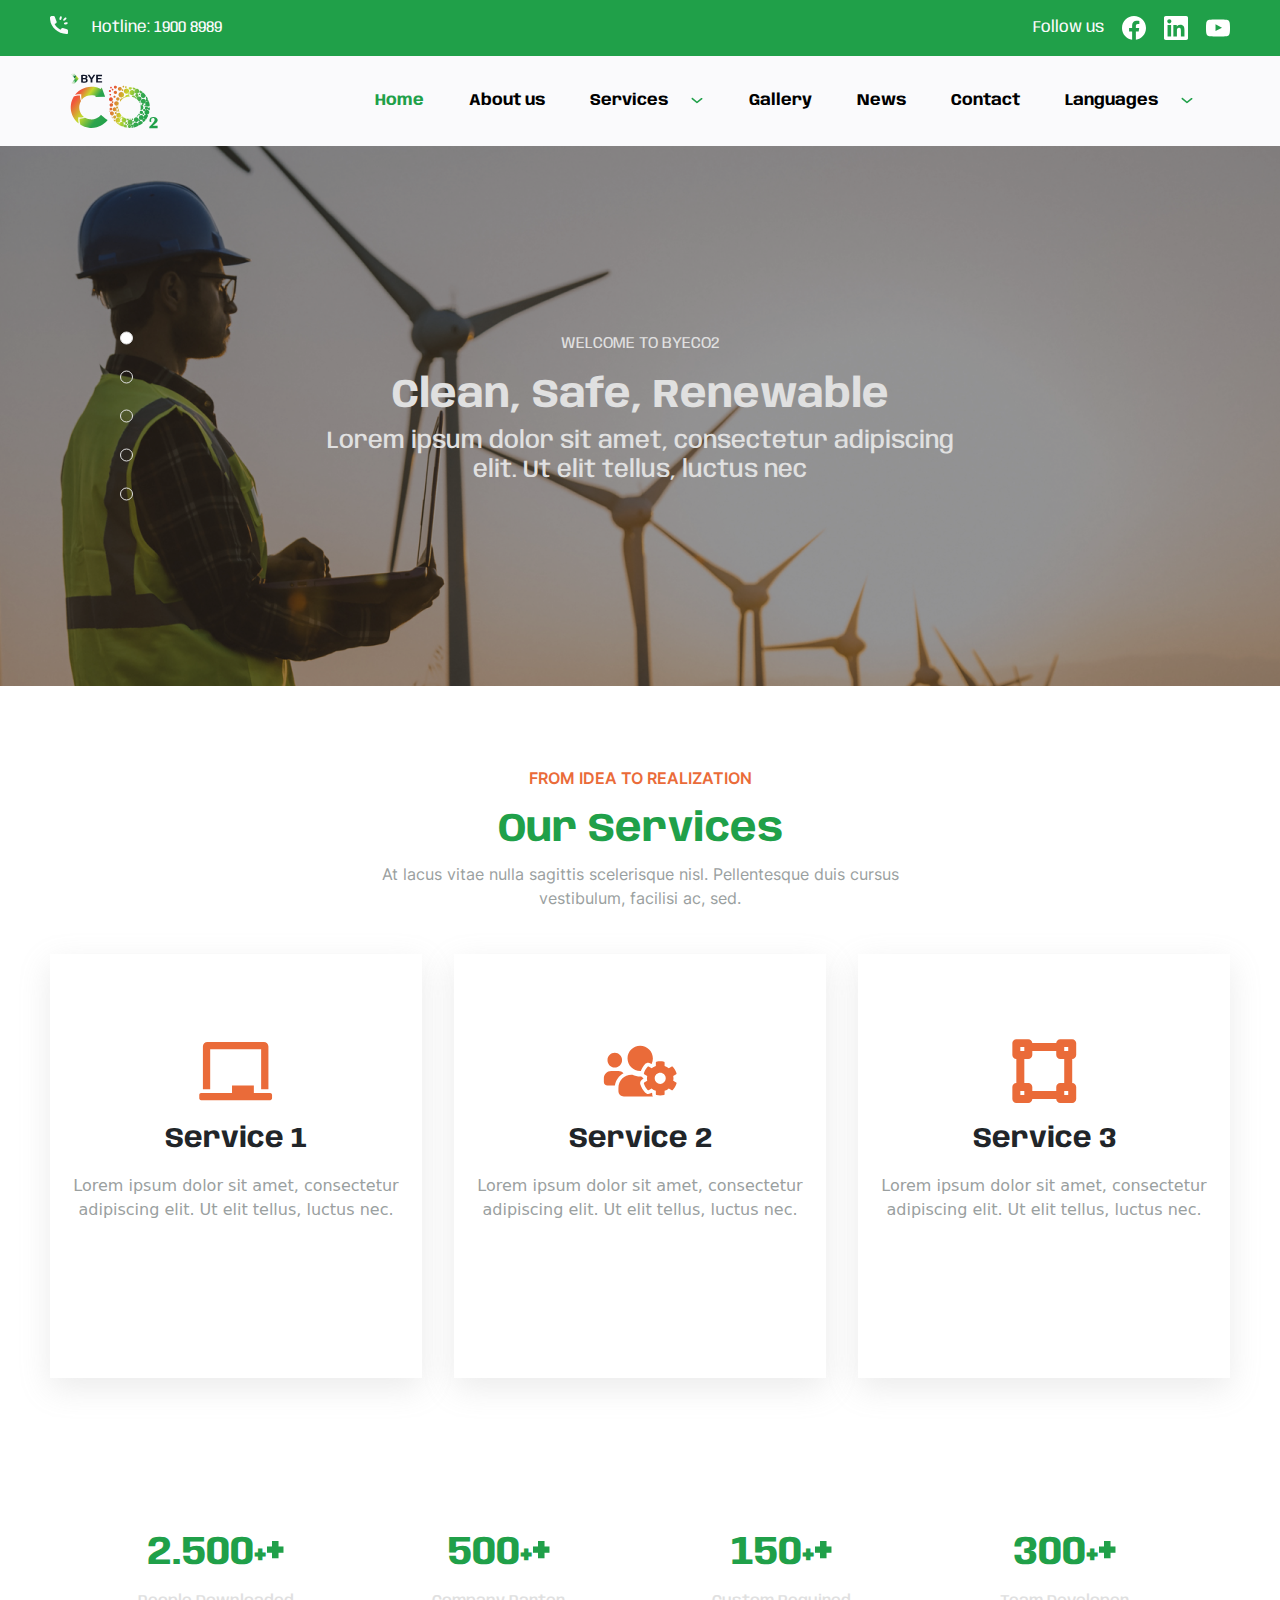
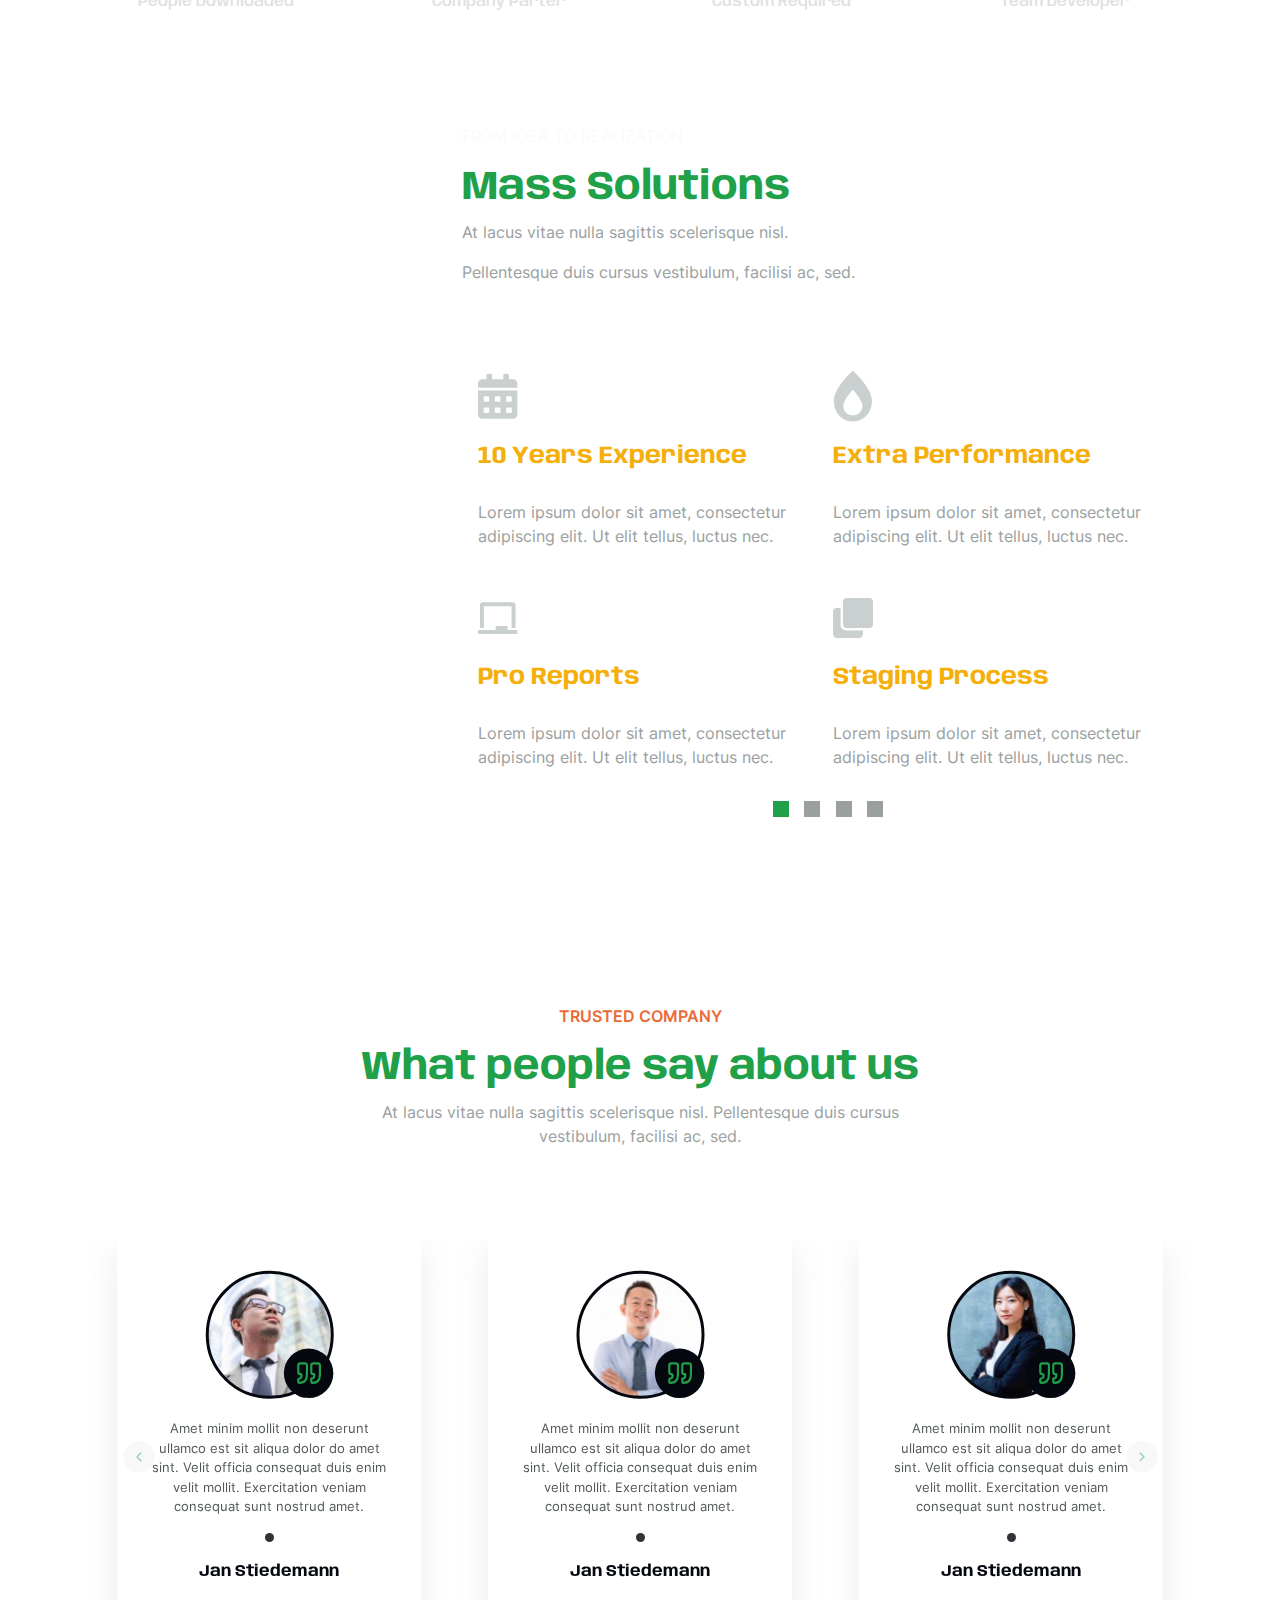
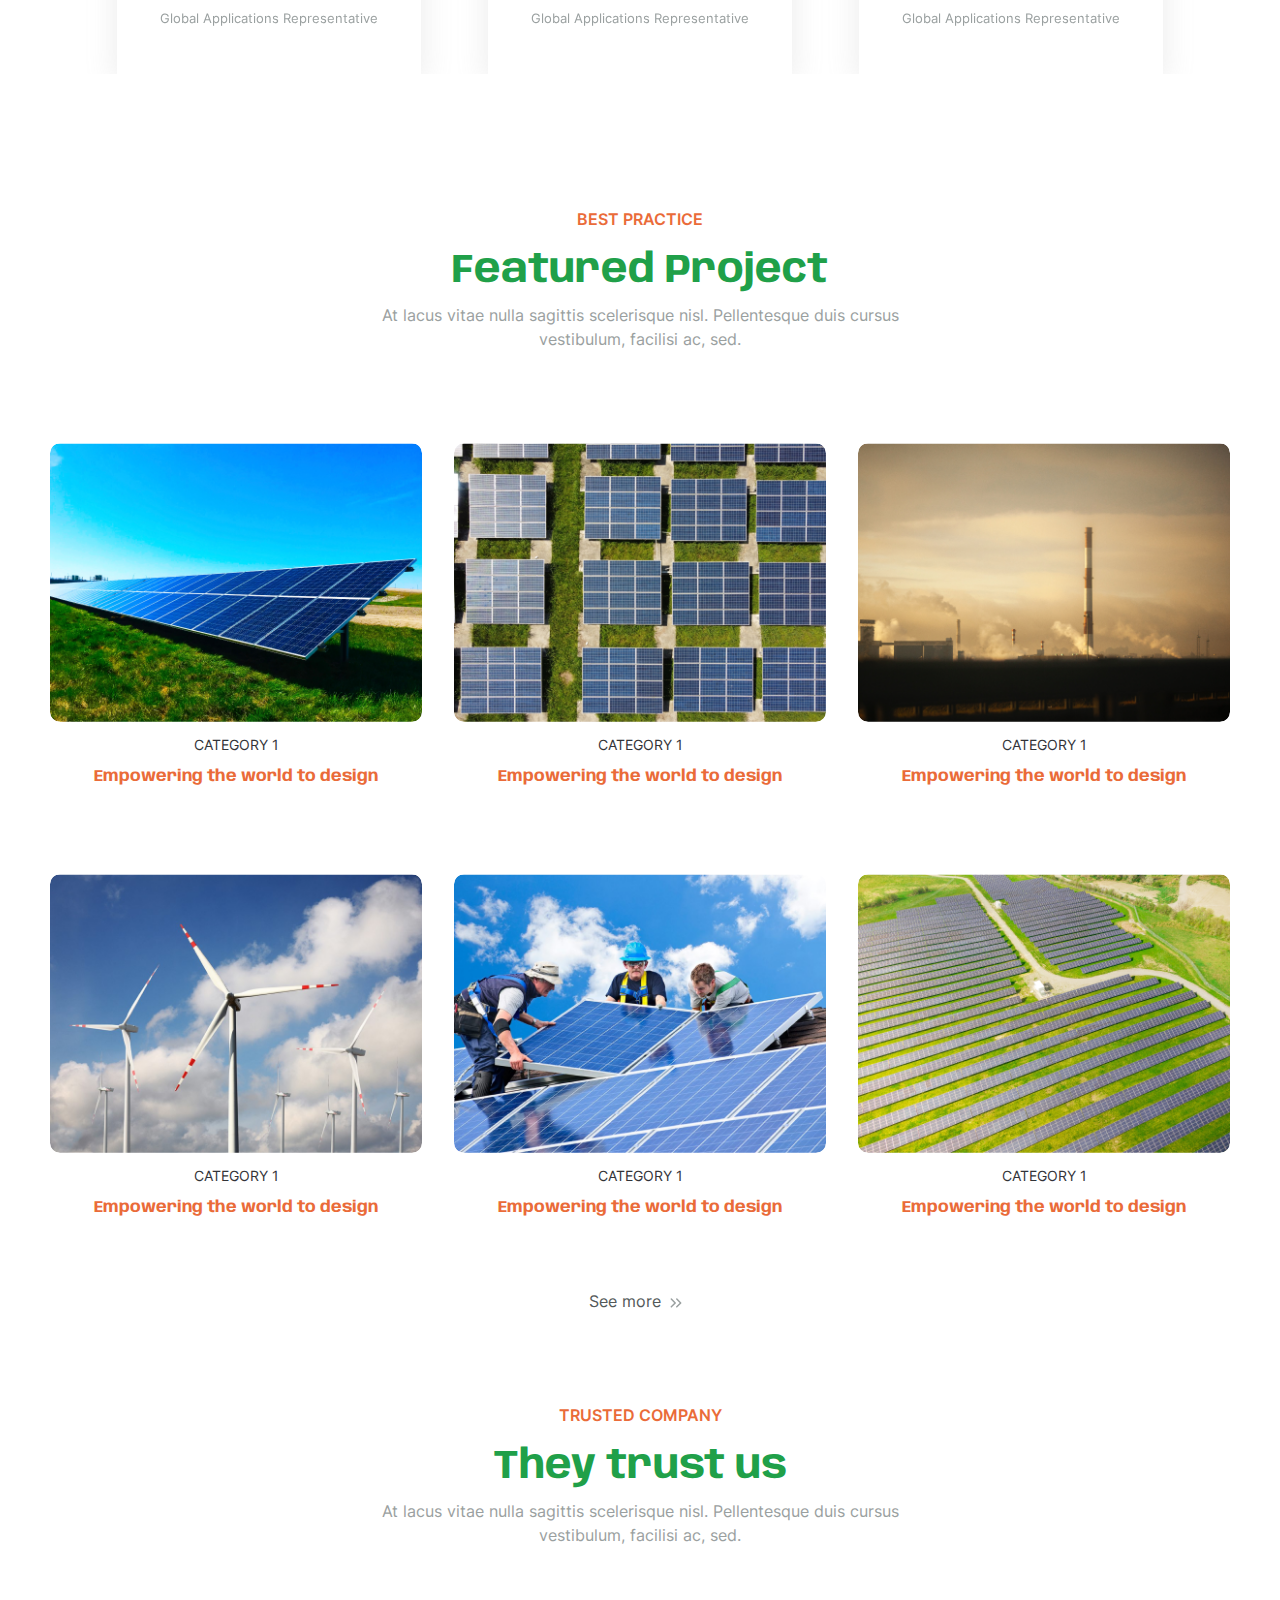
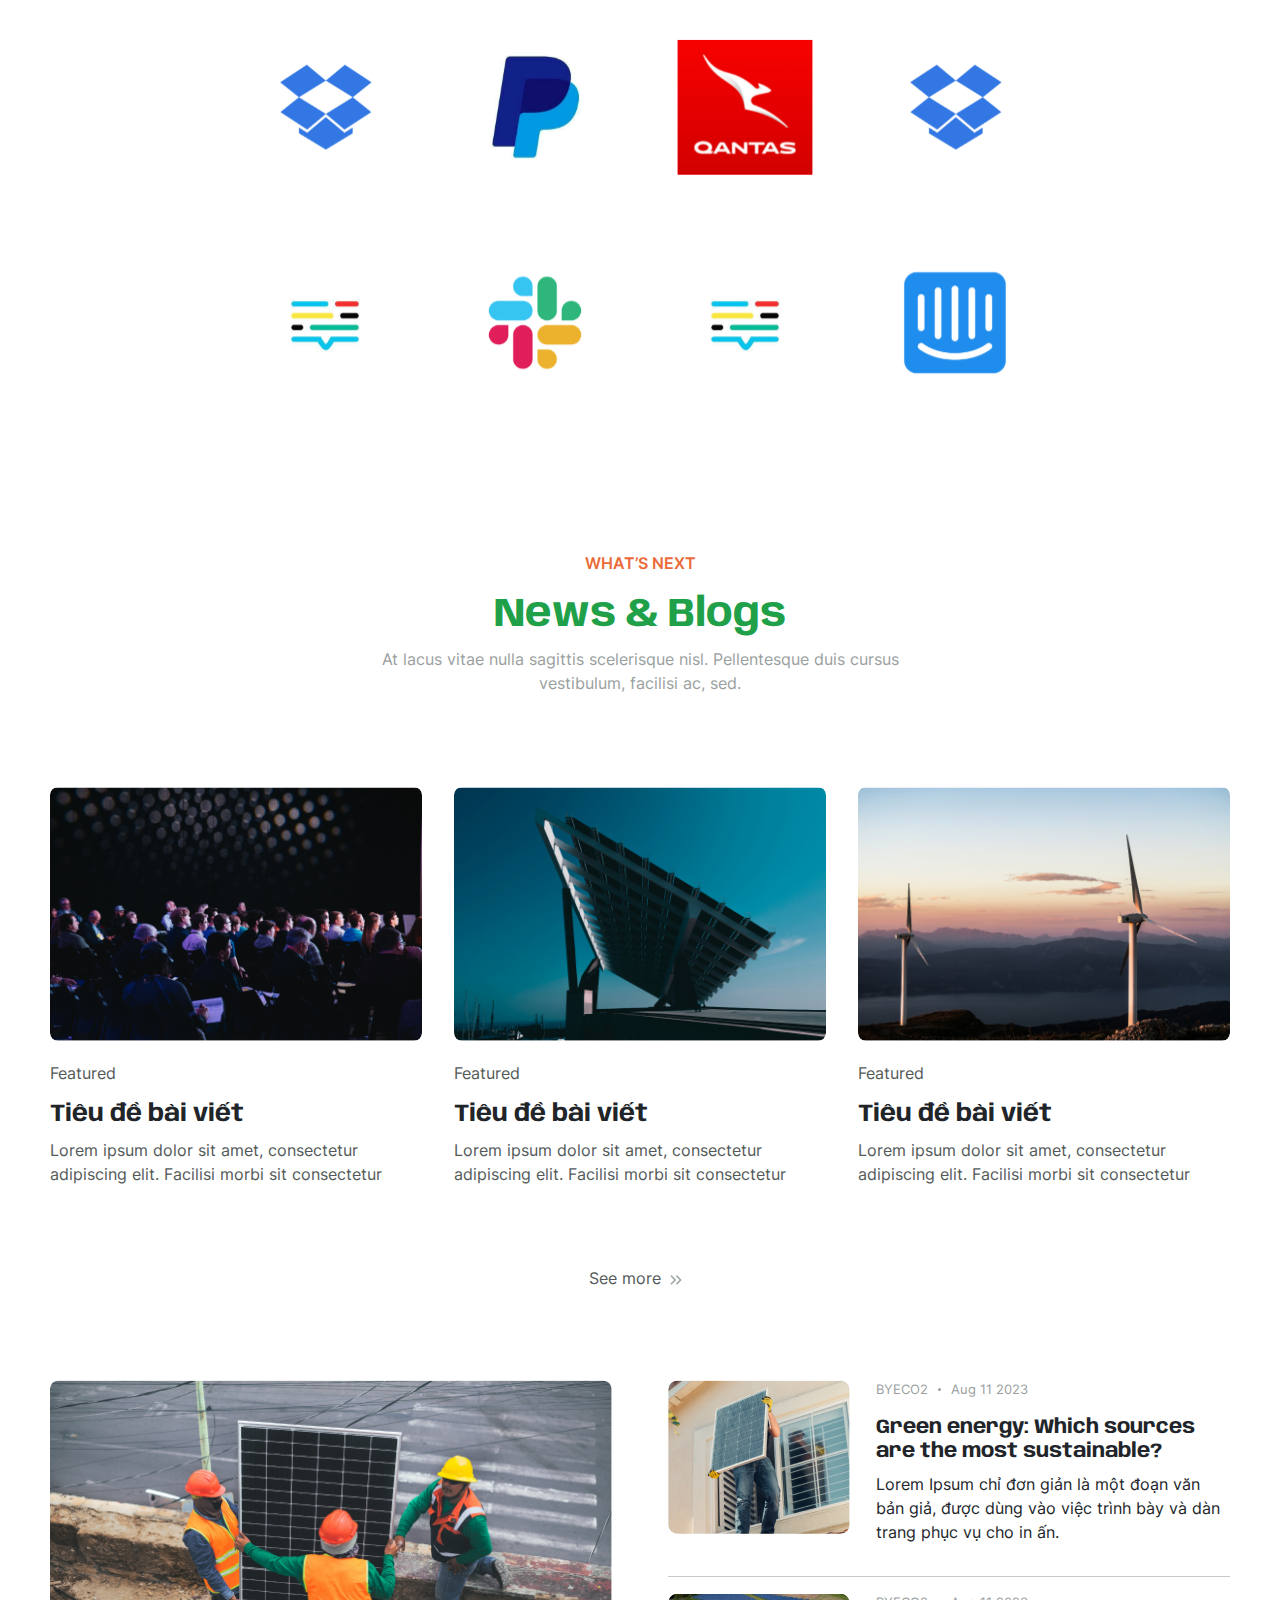
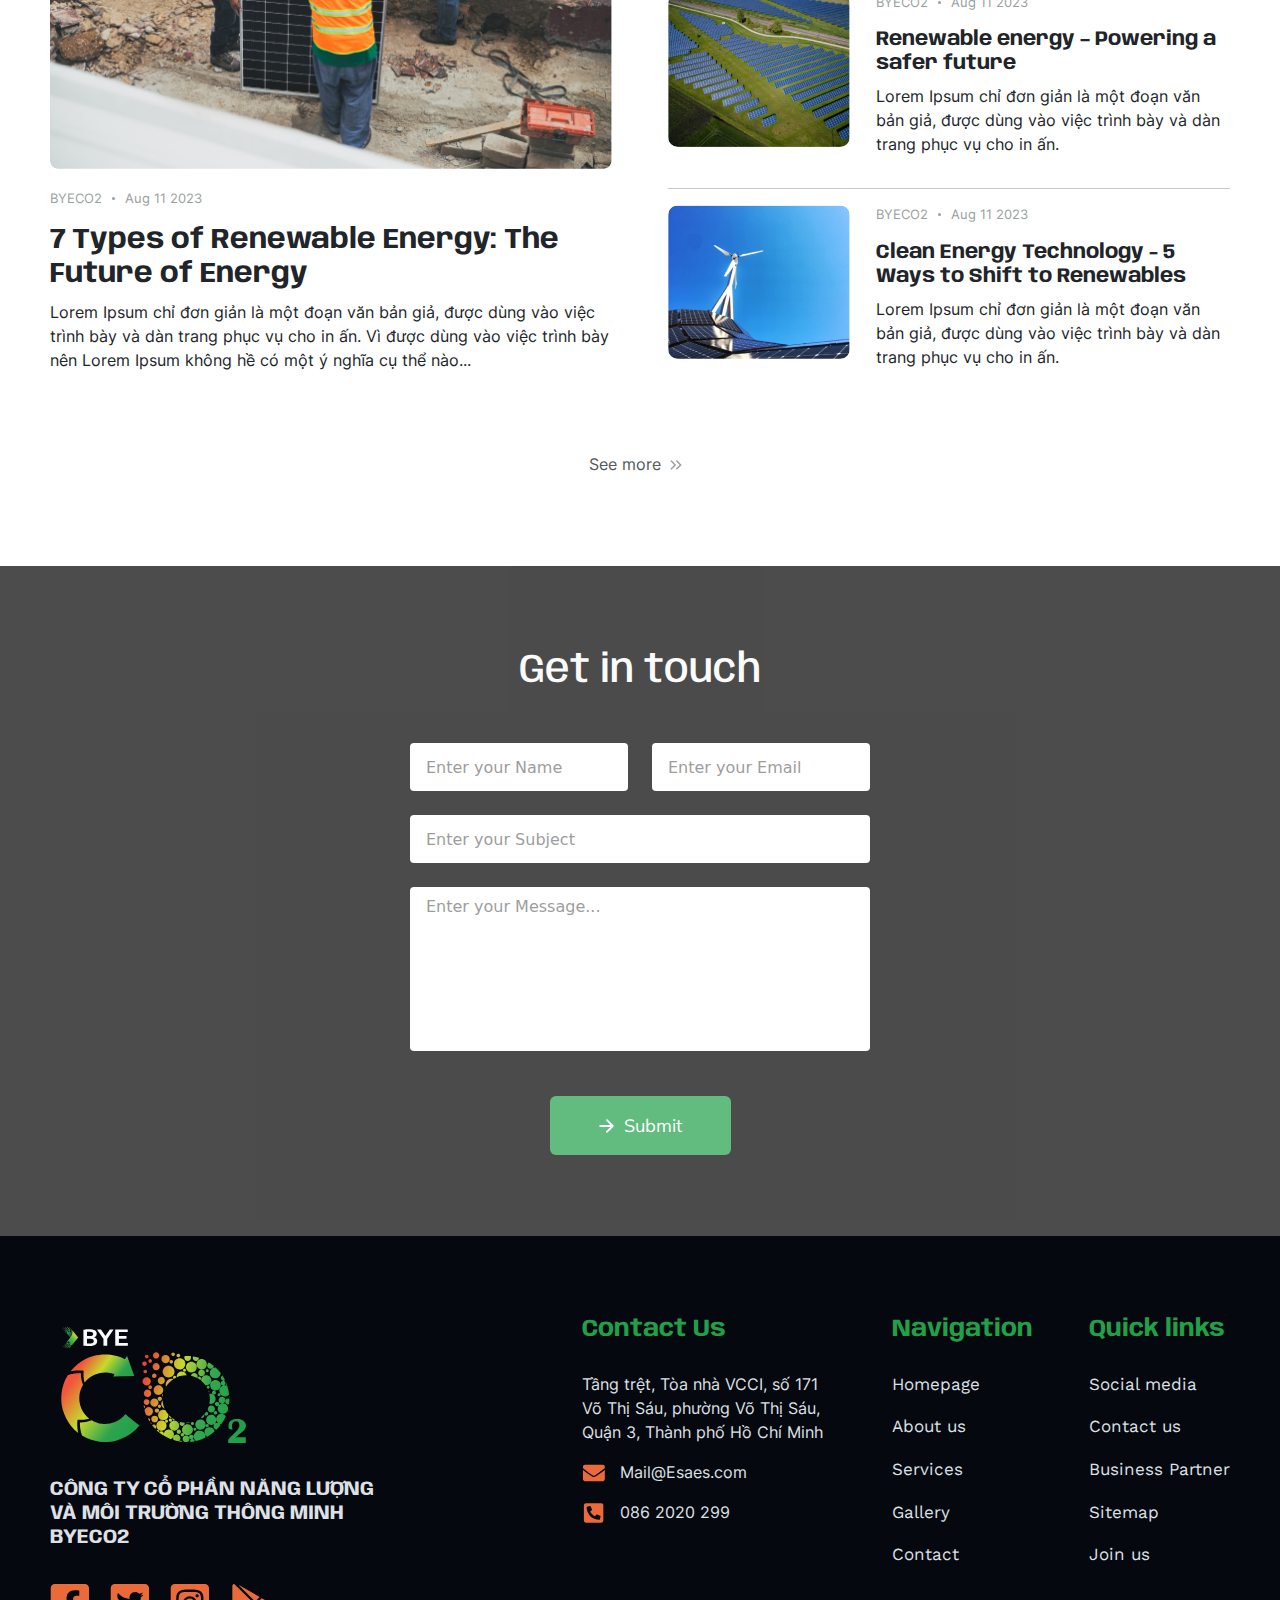
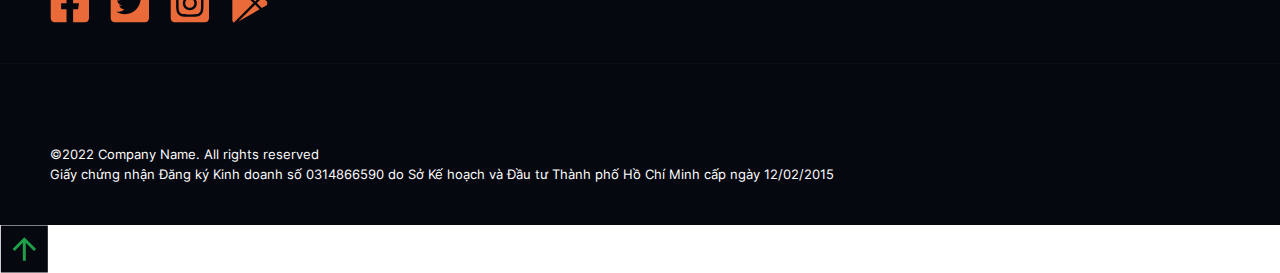
<file: index.html>
<!DOCTYPE html>
<html lang="en">
<head>
    <meta charset="UTF-8">
    <meta http-equiv="X-UA-Compatible" content="IE=edge">
    <meta name="viewport" content="width=device-width, initial-scale=1.0">
    <link rel="stylesheet" href="assets/css/normalize.css">
    <link rel="stylesheet" href="assets/css/style.css">
    <link rel="stylesheet" href="assets/css/bootstrap-5.0.2-dist/css/bootstrap.min.css">
    <script src="assets/css/bootstrap-5.0.2-dist/js/bootstrap.min.js"></script>
    <script src="assets/js/jquery-3.6.4.js"></script>
    <link rel="icon" type="image/x-icon" href="assets/image/index/LogoBYECO2-footer.svg">
    <title>Home</title>
    <style>
        @font-face {
            font-family: "Anybody";
            src: url("assets/font/Anybody/Anybody-VariableFont_wdth_wght.ttf");
        }
        @font-face {
            font-family: "Inter";
            src: url("assets/font/Inter/Inter-VariableFont_slnt,wght.ttf");
        }
        @font-face {
            font-family: "Mulish";
            src: url("assets/font/Mulish/Mulish-VariableFont_wght.ttf");
        }
        @font-face {
            font-family: "Work Sans";
            src: url("assets/font/Work_Sans/WorkSans-VariableFont_wght.ttf");
        }
    </style>
</head>
<body>
    <!-- top -->
    <div class="top" id="top">
        <div class="left">
            <img src="assets/image/index/phone.svg" alt="">
            <p>Hotline: 1900 8989</p>
        </div>
        <div class="right">
            <p>Follow us</p>
            <a href=""><img src="assets/image/index/facebook.svg" alt=""></a>
            <a href=""><img src="assets/image/index/instagram.svg" alt=""></a>
            <a href=""><img src="assets/image/index/youtube.svg" alt=""></a>
        </div>
    </div> 
    <nav class="container-fluid">
        <div class="row">
            <div class="left">
                <img src="assets/image/index/LogoBYECO2.svg" alt="">
            </div>  
            <div class="center">
                <ul>
                    <li>
                        <a href="index.html"><h6 style="color: #20A049;">Home</h6></a>
                    </li>
                    <li>
                        <a href="aboutus.html"><h6>About us</h6></a>
                    </li>
                    <li>
                        <a href="service.html"><h6>Services<img src="assets/image/index/nav-arrow.svg" alt=""></h6></a>
                        <div class="menu-dropdown">
                            <div class="menu-dropdown-item">
                                <div class="menu-dropdown-item-content"><a href="">Service 1</a></div>
                                <div class="menu-dropdown-item-content"><a href="">Service 2</a></div>
                            </div>
                        </div>
                    </li>
                    <li>
                        <a href="gallery.html"><h6>Gallery</h6></a>
                    </li>
                    <li>
                        <a href="news-main.html"><h6>News</h6></a>
                    </li>
                    <li>
                        <a href="contact.html"><h6>Contact</h6></a>
                    </li>
                    <li>
                        <a href=""><h6>Languages<img src="assets/image/index/nav-arrow.svg" alt=""></h6></a>
                        <div class="menu-dropdown">
                            <div class="menu-dropdown-item">
                                <div class="menu-dropdown-item-content"><a href=""><img class="img-language" src="assets/image/index/us.svg" alt="">English</a></div>
                                <div class="menu-dropdown-item-content"><a href=""><img class="img-language" src="assets/image/index/vi.svg" alt="">Vietnamese</a></div>
                            </div>
                        </div>
                    </li>
                </ul>
            </div>
            <div class="right">
                <img src="assets/image/index/us-rect.svg" alt="">
                <img src="assets/image/index/vi-rect.svg" alt="">
            </div>
            <div class="col-4 menu" data-bs-toggle="offcanvas" data-bs-target="#offcanvasWithBothOptions">
                <a class="bar"><img src="assets/image/index/bar.svg" alt=""></a>
            </div>
            <div class="offcanvas offcanvas-start offcanvas-change" data-bs-scroll="true" tabindex="-1" id="offcanvasWithBothOptions" aria-labelledby="offcanvasWithBothOptionsLabel">
                <div class="offcanvas-header">
                    <img src="assets/image/index/LogoBYECO2.svg" alt="">
                    <div data-bs-dismiss="offcanvas"><img src="assets/image/index/cheveron-right.svg" alt=""></div>
                </div>
                <div class="offcanvas-header-bottom">
                    <a href="index.html"><h5 style="color: #20A049;">Home</h5></a>
                    <a href="aboutus.html"><h5>About us</h5></a>
                    <a href="service.html"><h5>Service</h5></a>
                    <a href="gallery.html"><h5>Gallery</h5></a>
                    <a href="news-main.html"><h5>News</h5></a>
                    <a href="contact.html"><h5>Contact</h5></a>
                    <div class="language">
                        <img src="assets/image/index/us-rect.svg" alt="">
                        <img src="assets/image/index/vi-rect.svg" alt="">
                    </div>
                </div>
            </div>
        </div>
        
    </nav> 

    <!-- image-slide -->
    <div class="image-slide">
        <div class="slide-button">
            <a href="javascript:currentSlide(0)" class="image-slide-button"></a>
            <a href="javascript:currentSlide(1)" class="image-slide-button"></a>
            <a href="javascript:currentSlide(2)" class="image-slide-button"></a>
            <a href="javascript:currentSlide(3)" class="image-slide-button"></a>
            <a href="javascript:currentSlide(4)" class="image-slide-button"></a>
        </div>
        <div class="image-wrap" style="background-image: url(assets/image/index/bg1.png)">
            <div class="text">
                <p>WELCOME TO BYECO2</p>
                <h1>Clean, Safe, Renewable</h1>
                <h4>Lorem ipsum dolor sit amet, consectetur adipiscing elit. Ut elit tellus, luctus nec</h4>
            </div>
        </div>
        <div class="image-wrap" style="background-image: url(assets/image/index/bg2.png)">
            <div class="text">
                <p>WELCOME TO BYECO2</p>
                <h1>Clean, Safe, Renewable</h1>
                <h4>Lorem ipsum dolor sit amet, consectetur adipiscing elit. Ut elit tellus, luctus nec</h4>
            </div>
        </div>
        <div class="image-wrap" style="background-image: url(assets/image/index/bg1.png)">
            <div class="text">
                <p>WELCOME TO BYECO2</p>
                <h1>Clean, Safe, Renewable</h1>
                <h4>Lorem ipsum dolor sit amet, consectetur adipiscing elit. Ut elit tellus, luctus nec</h4>
            </div>
        </div>
        <div class="image-wrap" style="background-image: url(assets/image/index/bg2.png)">
            <div class="text">
                <p>WELCOME TO BYECO2</p>
                <h1>Clean, Safe, Renewable</h1>
                <h4>Lorem ipsum dolor sit amet, consectetur adipiscing elit. Ut elit tellus, luctus nec</h4>
            </div>
        </div>
        <div class="image-wrap" style="background-image: url(assets/image/index/bg1.png)">
            <div class="text">
                <p>WELCOME TO BYECO2</p>
                <h1>Clean, Safe, Renewable</h1>
                <h4>Lorem ipsum dolor sit amet, consectetur adipiscing elit. Ut elit tellus, luctus nec</h4>
            </div>
        </div>
    </div>
    <script>
        let imgslide = document.getElementsByClassName("image-wrap");
        let imgnav = document.getElementsByClassName("image-slide-button");
        let index=1;
        for (let i=0;i<imgslide.length;i++){
                imgslide[i].style.display="none";
            }
        imgslide[0].style.display="flex";
        imgnav[0].style.backgroundColor  = "white";
    
        function slide(){
            for (let i=0;i<imgslide.length;i++){
                imgslide[i].style.display="none";
                imgnav[i].style.backgroundColor="transparent";
            }
            imgslide[index].style.display="flex";
            imgnav[index].style.backgroundColor="white";
           
            if (index==imgslide.length-1){
                index=0;
            }
            else index++;
        }
        function currentSlide(currentindex){
            for (let i=0;i<imgslide.length;i++){
                imgslide[i].style.display="none";
                imgnav[i].style.backgroundColor="transparent";
            }
            index=currentindex;
            imgslide[index].style.display="flex";
            imgnav[index].style.backgroundColor="white";
           
        }
        setInterval(slide,5000); 
    </script>

    <!-- content-ourservices -->
    <div class="content-ourservices">
        <div class="content-ourservices-top">
            <p>FROM IDEA TO REALIZATION</p>
            <h1>Our Services</h1>
            <p>At lacus vitae nulla sagittis scelerisque nisl. Pellentesque duis cursus vestibulum, facilisi ac, sed.</p>
        </div>
        <div class="content-ourservices-bottom">
            <div class="item">
                <img src="assets/image/index/service4.png" alt="" class="img-service-hover">
                <div>
                    <img src="assets/image/index/service1.svg" alt="">
                    <h3>Service 1</h3>
                    <p>Lorem ipsum dolor sit amet, consectetur adipiscing elit. Ut elit tellus, luctus nec.</p>
                </div>
            </div>
            <div class="item">
                <img src="assets/image/index/service5.png" alt="" class="img-service-hover">
                <div>
                    <img src="assets/image/index/service2.svg" alt="">
                    <h3>Service 2</h3>
                    <p>Lorem ipsum dolor sit amet, consectetur adipiscing elit. Ut elit tellus, luctus nec.</p>
                </div>
            </div>
            <div class="item">
                <img src="assets/image/index/service6.png" alt="" class="img-service-hover">
                <div>
                    <img src="assets/image/index/service3.svg" alt="">
                    <h3>Service 3</h3>
                    <p>Lorem ipsum dolor sit amet, consectetur adipiscing elit. Ut elit tellus, luctus nec.</p>
                </div>
            </div>
        </div>
    </div>

    <!-- animate number -->
    <section class="ftco-section ftco-counter" id="section-counter" style="background-image: url(assets/image/index/bg_4.png);" data-stellar-background-ratio="0.5">
        <div class="container">
            <div class="counter-wrap ftco-animate fadeInUp ftco-animated item">
                    <div class="text">
                        <strong class="number" data-number="2500">2.500+</strong>
                        <h5>People Downloaded</h5>
                    </div>
            </div>
            <div class="counter-wrap ftco-animate fadeInUp ftco-animated item">
                    <div class="text">
                        <strong class="number" data-number="500">500+</strong>
                        <h5>Company Parter</h5>
                    </div>
            </div>
            <div class="counter-wrap ftco-animate fadeInUp ftco-animated item">
                    <div class="text">
                        <strong class="number" data-number="150">150+</strong>
                        <h5>Custom Required</h5>
                    </div>
            </div>
            <div class="counter-wrap ftco-animate fadeInUp ftco-animated item">
                    <div class="text">
                        <strong class="number" data-number="300">300+</strong>
                        <h5>Team Developer</h5>
                    </div>
            </div>
        </div>
    </section>
    <script src="assets/js/jquery.animateNumber.min.js"></script>
    <script src="assets/js/jquery.waypoints.min.js"></script>
    <script>
        var counter = function() {
            $('#section-counter').waypoint( function( direction ) {
                if( direction === 'down' && !$(this.element).hasClass('ftco-animated') ) {
                    var comma_separator_number_step = $.animateNumber.numberStepFactories.separator(',')
                    $('.number').each(function(){
                        var $this = $(this),
                            num = $this.data('number');
                        $this.animateNumber(
                        {
                            number: num,
                            numberStep: comma_separator_number_step
                        }, 7000
                        );
                    });
                    
                }

            } , { offset: '95%' } );
        }
        counter();

        var contentWayPoint = function() {
            var i = 0;
            $('.ftco-animate').waypoint( function( direction ) {
                if( direction === 'down' && !$(this.element).hasClass('ftco-animated') ) {
                    i++;
                    $(this.element).addClass('item-animate');
                    setTimeout(function(){
                        $('body .ftco-animate.item-animate').each(function(k){
                            var el = $(this);
                            setTimeout( function () {
                                var effect = el.data('animate-effect');
                                if ( effect === 'fadeIn') {
                                    el.addClass('fadeIn ftco-animated');
                                } else if ( effect === 'fadeInLeft') {
                                    el.addClass('fadeInLeft ftco-animated');
                                } else if ( effect === 'fadeInRight') {
                                    el.addClass('fadeInRight ftco-animated');
                                } else {
                                    el.addClass('fadeInUp ftco-animated');
                                }
                                el.removeClass('item-animate');
                            },  k * 50, 'easeInOutExpo' );
                        });
                
                    }, 100);
                }
            } , { offset: '95%' } );
        };
        contentWayPoint();
    </script>

    <!-- content-masssolutions -->
    <div class="content-masssolutions" style="background-image: url(assets/image/index/pexels-los-muertos-crew-8853502.png);">
        <div class="content-masssolutions-container">
            <div class="masssolutions-wrap">
                <div class="masssolutions-wrap-top">
                    <p>FROM IDEA TO REALIZATION</p>
                    <h1>Mass Solutions</h1>
                    <p>At lacus vitae nulla sagittis scelerisque nisl.</p>
                    <p>Pellentesque duis cursus vestibulum, facilisi ac, sed.</p>
                </div>
                <div class="masssolutions-wrap-bottom">
                    <div class="item">
                        <div></div>
                        <img src="assets/image/index/10-year-experience.svg" alt="">
                        <h4>10 Years Experience</h4>
                        <p>Lorem ipsum dolor sit amet, consectetur adipiscing elit. Ut elit tellus, luctus nec.</p>
                    </div>
                    <div class="item">
                        <div></div>
                        <img src="assets/image/index/extra-performance.svg" alt="">
                        <h4>Extra Performance</h4>
                        <p>Lorem ipsum dolor sit amet, consectetur adipiscing elit. Ut elit tellus, luctus nec.</p>
                    </div>
                    <div class="item">
                        <div></div>
                        <img src="assets/image/index/pro-report.svg" alt="">
                        <h4>Pro Reports</h4>
                        <p>Lorem ipsum dolor sit amet, consectetur adipiscing elit. Ut elit tellus, luctus nec.</p>
                    </div>
                    <div class="item">
                        <div></div>
                        <img src="assets/image/index/staging-process.svg" alt="">
                        <h4>Staging Process</h4>
                        <p>Lorem ipsum dolor sit amet, consectetur adipiscing elit. Ut elit tellus, luctus nec.</p>
                    </div>
                </div>
            </div>
            <div class="masssolutions-wrap">
                <div class="masssolutions-wrap-top">
                    <p>FROM IDEA TO REALIZATION</p>
                    <h1>Mass Solutions</h1>
                    <p>At lacus vitae nulla sagittis scelerisque nisl.</p>
                    <p>Pellentesque duis cursus vestibulum, facilisi ac, sed.</p>
                </div>
                <div class="masssolutions-wrap-bottom">
                    <div class="item">
                        <img src="assets/image/index/10-year-experience.svg" alt="">
                        <h4>10 Years Experience</h4>
                        <p>Lorem ipsum dolor sit amet, consectetur adipiscing elit. Ut elit tellus, luctus nec.</p>
                    </div>
                    <div class="item">
                        <img src="assets/image/index/extra-performance.svg" alt="">
                        <h4>Extra Performance</h4>
                        <p>Lorem ipsum dolor sit amet, consectetur adipiscing elit. Ut elit tellus, luctus nec.</p>
                    </div>
                    <div class="item">
                        <img src="assets/image/index/pro-report.svg" alt="">
                        <h4>Pro Reports</h4>
                        <p>Lorem ipsum dolor sit amet, consectetur adipiscing elit. Ut elit tellus, luctus nec.</p>
                    </div>
                    <div class="item">
                        <img src="assets/image/index/staging-process.svg" alt="">
                        <h4>Staging Process</h4>
                        <p>Lorem ipsum dolor sit amet, consectetur adipiscing elit. Ut elit tellus, luctus nec.</p>
                    </div>
                </div>
            </div>
            <div class="masssolutions-wrap">
                <div class="masssolutions-wrap-top">
                    <p>FROM IDEA TO REALIZATION</p>
                    <h1>Mass Solutions</h1>
                    <p>At lacus vitae nulla sagittis scelerisque nisl.</p>
                    <p>Pellentesque duis cursus vestibulum, facilisi ac, sed.</p>
                </div>
                <div class="masssolutions-wrap-bottom">
                    <div class="item">
                        <img src="assets/image/index/10-year-experience.svg" alt="">
                        <h4>10 Years Experience</h4>
                        <p>Lorem ipsum dolor sit amet, consectetur adipiscing elit. Ut elit tellus, luctus nec.</p>
                    </div>
                    <div class="item">
                        <img src="assets/image/index/extra-performance.svg" alt="">
                        <h4>Extra Performance</h4>
                        <p>Lorem ipsum dolor sit amet, consectetur adipiscing elit. Ut elit tellus, luctus nec.</p>
                    </div>
                    <div class="item">
                        <img src="assets/image/index/pro-report.svg" alt="">
                        <h4>Pro Reports</h4>
                        <p>Lorem ipsum dolor sit amet, consectetur adipiscing elit. Ut elit tellus, luctus nec.</p>
                    </div>
                    <div class="item">
                        <img src="assets/image/index/staging-process.svg" alt="">
                        <h4>Staging Process</h4>
                        <p>Lorem ipsum dolor sit amet, consectetur adipiscing elit. Ut elit tellus, luctus nec.</p>
                    </div>
                </div>
            </div>
            <div class="masssolutions-wrap">
                <div class="masssolutions-wrap-top">
                    <p>FROM IDEA TO REALIZATION</p>
                    <h1>Mass Solutions</h1>
                    <p>At lacus vitae nulla sagittis scelerisque nisl.</p>
                    <p>Pellentesque duis cursus vestibulum, facilisi ac, sed.</p>
                </div>
                <div class="masssolutions-wrap-bottom">
                    <div class="item">
                        <img src="assets/image/index/10-year-experience.svg" alt="">
                        <h4>10 Years Experience</h4>
                        <p>Lorem ipsum dolor sit amet, consectetur adipiscing elit. Ut elit tellus, luctus nec.</p>
                    </div>
                    <div class="item">
                        <img src="assets/image/index/extra-performance.svg" alt="">
                        <h4>Extra Performance</h4>
                        <p>Lorem ipsum dolor sit amet, consectetur adipiscing elit. Ut elit tellus, luctus nec.</p>
                    </div>
                    <div class="item">
                        <img src="assets/image/index/pro-report.svg" alt="">
                        <h4>Pro Reports</h4>
                        <p>Lorem ipsum dolor sit amet, consectetur adipiscing elit. Ut elit tellus, luctus nec.</p>
                    </div>
                    <div class="item">
                        <img src="assets/image/index/staging-process.svg" alt="">
                        <h4>Staging Process</h4>
                        <p>Lorem ipsum dolor sit amet, consectetur adipiscing elit. Ut elit tellus, luctus nec.</p>
                    </div>
                </div>
            </div>
            <div class="masssolutions-button">
                <a href="javascript:currentSlidemasssolutions(0)" class="masssolutions-slide-button"></a>
                <a href="javascript:currentSlidemasssolutions(1)" class="masssolutions-slide-button"></a>
                <a href="javascript:currentSlidemasssolutions(2)" class="masssolutions-slide-button"></a>
                <a href="javascript:currentSlidemasssolutions(3)" class="masssolutions-slide-button"></a>
            </div>
        </div>
    </div>
    <script>
        let imgslidemasssolutions = document.getElementsByClassName("masssolutions-wrap");
        let imgnavmasssolutions = document.getElementsByClassName("masssolutions-slide-button");
        let indexmasssolutions=1;
        for (let i=0;i<imgslidemasssolutions.length;i++){
                imgslidemasssolutions[i].style.display="none";
                imgnavmasssolutions[i].style.backgroundColor="#9AA0A0";
            }
        imgslidemasssolutions[0].style.display="block";
        imgnavmasssolutions[0].style.backgroundColor  = "#20A049";
    
        function slidemasssolutions(){
            for (let i=0;i<imgslidemasssolutions.length;i++){
                imgslidemasssolutions[i].style.display="none";
                imgnavmasssolutions[i].style.backgroundColor="#9AA0A0";
            }
            imgslidemasssolutions[indexmasssolutions].style.display="block";
            imgnavmasssolutions[indexmasssolutions].style.backgroundColor="#20A049";
           
            if (indexmasssolutions==imgslidemasssolutions.length-1){
                indexmasssolutions=0;
            }
            else indexmasssolutions++;
        }
        function currentSlidemasssolutions(currentindexmasssolutions){
            for (let i=0;i<imgslidemasssolutions.length;i++){
                imgslidemasssolutions[i].style.display="none";
                imgnavmasssolutions[i].style.backgroundColor="#9AA0A0";
            }
            indexmasssolutions=currentindexmasssolutions;
            imgslidemasssolutions[indexmasssolutions].style.display="block";
            imgnavmasssolutions[indexmasssolutions].style.backgroundColor="#20A049";
           
        }
        // setInterval(slidemasssolutions,5000); 
    </script>

    <!-- content-whatpeoplesayaboutus -->
    <div class="content-whatpeoplesayaboutus">
        <div class="content-whatpeoplesayaboutus-top">
            <p>TRUSTED COMPANY</p>
            <h1>What people say about us</h1>
            <p>At lacus vitae nulla sagittis scelerisque nisl. Pellentesque duis cursus vestibulum, facilisi ac, sed.</p>
        </div>
        <div class="content-whatpeoplesayaboutus-bottom">
            <div id="carouselExampleControls" class="carousel slide" data-bs-ride="carousel">
                <div class="carousel-inner">
                  <div class="carousel-item active">
                    <div class="carousel-item-wrap">
                        <div class="item">
                            <div>
                                <img src="assets/image/index/Ellipse-1.svg" alt="">
                                <img src="assets/image/index/quote.svg" alt="" class="quote">
                            </div>
                            <p>Amet minim mollit non deserunt ullamco est sit aliqua dolor do amet sint. Velit officia consequat duis enim velit mollit. Exercitation veniam consequat sunt nostrud amet.</p>
                            <a></a>
                            <h6>Jan Stiedemann</h6>
                            <p>Global Applications Representative</p>
                        </div>
                        <div class="item">
                            <div>
                                <img src="assets/image/index/Ellipse-2.svg" alt="">
                                <img src="assets/image/index/quote.svg" alt="" class="quote">
                            </div>
                            <p>Amet minim mollit non deserunt ullamco est sit aliqua dolor do amet sint. Velit officia consequat duis enim velit mollit. Exercitation veniam consequat sunt nostrud amet.</p>
                            <a></a>
                            <h6>Jan Stiedemann</h6>
                            <p>Global Applications Representative</p>
                        </div>
                        <div class="item">
                            <div>
                                <img src="assets/image/index/Ellipse-3.svg" alt="">
                                <img src="assets/image/index/quote.svg" alt="" class="quote">
                            </div>
                            <p>Amet minim mollit non deserunt ullamco est sit aliqua dolor do amet sint. Velit officia consequat duis enim velit mollit. Exercitation veniam consequat sunt nostrud amet.</p>
                            <a></a>
                            <h6>Jan Stiedemann</h6>
                            <p>Global Applications Representative</p>
                        </div>
                    </div>
                  </div>
                  <div class="carousel-item">
                    <div class="carousel-item-wrap">
                        <div class="item">
                            <div>
                                <img src="assets/image/index/Ellipse-1.svg" alt="">
                                <img src="assets/image/index/quote.svg" alt="" class="quote">
                            </div>
                            <p>Amet minim mollit non deserunt ullamco est sit aliqua dolor do amet sint. Velit officia consequat duis enim velit mollit. Exercitation veniam consequat sunt nostrud amet.</p>
                            <a></a>
                            <h6>Jan Stiedemann</h6>
                            <p>Global Applications Representative</p>
                        </div>
                        <div class="item">
                            <div>
                                <img src="assets/image/index/Ellipse-2.svg" alt="">
                                <img src="assets/image/index/quote.svg" alt="" class="quote">
                            </div>
                            <p>Amet minim mollit non deserunt ullamco est sit aliqua dolor do amet sint. Velit officia consequat duis enim velit mollit. Exercitation veniam consequat sunt nostrud amet.</p>
                            <a></a>
                            <h6>Jan Stiedemann</h6>
                            <p>Global Applications Representative</p>
                        </div>
                        <div class="item">
                            <div>
                                <img src="assets/image/index/Ellipse-3.svg" alt="">
                                <img src="assets/image/index/quote.svg" alt="" class="quote">
                            </div>
                            <p>Amet minim mollit non deserunt ullamco est sit aliqua dolor do amet sint. Velit officia consequat duis enim velit mollit. Exercitation veniam consequat sunt nostrud amet.</p>
                            <a></a>
                            <h6>Jan Stiedemann</h6>
                            <p>Global Applications Representative</p>
                        </div>
                    </div>
                  </div>
                </div>
                <button class="carousel-control-prev" type="button" data-bs-target="#carouselExampleControls" data-bs-slide="prev">
                  <span class="carousel-control-prev-icon" aria-hidden="true"><img src="assets/image/index/arrowleft.svg" alt=""></span>
                  <span class="visually-hidden">Previous</span>
                </button>
                <button class="carousel-control-next" type="button" data-bs-target="#carouselExampleControls" data-bs-slide="next">
                    <span class="carousel-control-next-icon" aria-hidden="true"><img src="assets/image/index/arrowright.svg" alt=""></span>
                  <span class="visually-hidden">Next</span>
                </button>
              </div>
        </div>
    </div>

    <!-- featuredproject -->
    <div class="content-featuredproject">
        <div class="content-featuredproject-top">
            <p>BEST PRACTICE</p>
            <h1>Featured Project</h1>
            <p>At lacus vitae nulla sagittis scelerisque nisl. Pellentesque duis cursus vestibulum, facilisi ac, sed.</p>
        </div>
        <div class="content-featuredproject-content">
            <div class="item">
                <div>
                    <img src="assets/image/index/featuredproject1.png" alt="">
                </div>
                <p>CATEGORY 1</p>
                <h6>Empowering the world to design</h6>
            </div>
            <div class="item">
                <div>
                    <img src="assets/image/index/featuredproject2.png" alt="">
                </div>
                <p>CATEGORY 1</p>
                <h6>Empowering the world to design</h6>
            </div>
            <div class="item">
                <div>
                    <img src="assets/image/index/featuredproject3.png" alt="">
                </div>
                <p>CATEGORY 1</p>
                <h6>Empowering the world to design</h6>
            </div>
            <div class="item item4">
                <div>
                    <img src="assets/image/index/featuredproject4.png" alt="">
                </div>
                <p>CATEGORY 1</p>
                <h6>Empowering the world to design</h6>
            </div>
            <div class="item item5">
                <div>
                    <img src="assets/image/index/featuredproject5.png" alt="">
                </div>
                <p>CATEGORY 1</p>
                <h6>Empowering the world to design</h6>
            </div>
            <div class="item item6">
                <div>
                    <img src="assets/image/index/featuredproject6.png" alt="">
                </div>
                <p>CATEGORY 1</p>
                <h6>Empowering the world to design</h6>
            </div>
        </div>
        <div class="seemore1" onclick="window.location.href='gallery.html'">
            <p>See more</p>
            <div>
                <img src="assets/image/index/seemore.svg" alt=""> 
            </div>
        </div>
    </div>
    
    <!-- content-theytrustus -->
    <div class="content-theytrustus">
        <div class="content-theytrustus-top">
            <p>TRUSTED COMPANY</p>
            <h1>They trust us</h1>
            <p>At lacus vitae nulla sagittis scelerisque nisl. Pellentesque duis cursus vestibulum, facilisi ac, sed.</p>
        </div>
        <div class="content-theytrustus-bottom">
                <img src="assets/image/index/theytrustus1.svg" alt="">
                <img src="assets/image/index/theytrustus2.svg" alt="">
                <img src="assets/image/index/theytrustus3.svg" alt="">
                <img src="assets/image/index/theytrustus1.svg" alt="">
                <img src="assets/image/index/theytrustus4.svg" alt="" class="order4">
                <img src="assets/image/index/theytrustus5.svg" alt="" class="order5">
                <img src="assets/image/index/theytrustus6.svg" alt="" class="order7">
                <img src="assets/image/index/theytrustus7.svg" alt="" class="order8">
        </div>
    </div>

    <!-- content-newsandblogs- -->
    <div class="content-newsandblogs">
        <div class="content-newsandblogs-top">
            <p>WHAT’S NEXT</p>
            <h1>News & Blogs</h1>
            <p>At lacus vitae nulla sagittis scelerisque nisl. Pellentesque duis cursus vestibulum, facilisi ac, sed.</p>
        </div>
        <div class="content-newsandblogs-center">
            <div class="item">
                <div><img src="assets/image/index/news1.png" alt=""></div>
                <div class="text">
                    <p>Featured</p>
                    <h4>Tiêu đề bài viết</h4>
                    <p>Lorem ipsum dolor sit amet, consectetur adipiscing elit. Facilisi morbi sit consectetur</p>
                </div>
            </div>
            <div class="item">
                <div><img src="assets/image/index/news2.png" alt=""></div>
                <div class="text">
                    <p>Featured</p>
                    <h4>Tiêu đề bài viết</h4>
                    <p>Lorem ipsum dolor sit amet, consectetur adipiscing elit. Facilisi morbi sit consectetur</p>
                </div>
            </div>
            <div class="item">
                <div><img src="assets/image/index/news3.png" alt=""></div>
                <div class="text">
                    <p>Featured</p>
                    <h4>Tiêu đề bài viết</h4>
                    <p>Lorem ipsum dolor sit amet, consectetur adipiscing elit. Facilisi morbi sit consectetur</p>
                </div>
            </div>
        </div>
        <div class="seemore1">
            <p onclick="window.location.href='news-main.html'">See more</p>
            <div>
                <img src="assets/image/index/seemore.svg" alt=""> 
            </div>
        </div>
        <div class="content-newsandblogs-bottom">
            <div class="item1">
                <div><img src="assets/image/index/news4.png" alt=""></div>
                
                <div class="text">
                    <p><span>BYECO2</span><a></a><span>Aug 11 2023</span></p>
                    <h3>7 Types of Renewable Energy: The Future of Energy</h3>
                    <p>Lorem Ipsum chỉ đơn giản là một đoạn văn bản giả, được dùng vào việc trình bày và dàn trang phục vụ cho in ấn. Vì được dùng vào việc trình bày nên Lorem Ipsum không hề có một ý nghĩa cụ thể nào...</p>
                </div>
            </div>
            <div class="item2">
                <div class="content">
                    <div class="content-img">
                        <img src="assets/image/index/news5.png" alt="">
                    </div>
                    <div class="content-text">
                        <p><span>BYECO2</span><a></a><span>Aug 11 2023</span></p>
                        <h5>Green energy: Which sources are the most sustainable?</h5>
                        <p>Lorem Ipsum chỉ đơn giản là một đoạn văn bản giả, được dùng vào việc trình bày và dàn trang phục vụ cho in ấn.</p>
                    </div>
                </div>
               <hr>
                <div class="content">
                    <div class="content-img">
                        <img src="assets/image/index/news6.png" alt="">
                    </div>
                    <div class="content-text">
                        <p><span>BYECO2</span><a></a><span>Aug 11 2023</span></p>
                        <h5>Renewable energy – Powering a safer future</h5>
                        <p>Lorem Ipsum chỉ đơn giản là một đoạn văn bản giả, được dùng vào việc trình bày và dàn trang phục vụ cho in ấn.</p>
                    </div>
                </div>
                <hr>
                <div class="content">
                    <div class="content-img">
                        <img src="assets/image/index/news7.png" alt="">
                    </div>
                    <div class="content-text">
                        <p><span>BYECO2</span><a></a><span>Aug 11 2023</span></p>
                        <h5>Clean Energy Technology - 5 Ways to Shift to Renewables</h5>
                        <p>Lorem Ipsum chỉ đơn giản là một đoạn văn bản giả, được dùng vào việc trình bày và dàn trang phục vụ cho in ấn.</p>
                    </div>
                </div>
            </div>
        </div>
        <div class="content-newsandblogs-bottom-tablet">
            <div class="item1" style="background-image: url(assets/image/index/news4.png)">
                <div class="text">
                    <p><span>NEWS</span><a></a><span>Aug 11 2023</span></p>
                    <h3>Today Hightlight</h3>
                    <p>Lorem ipsum dolor sit amet, consectetur adipiscing elit. Facilisi morbi sit consectetur</p>
                    <div>Read more</div>
                </div>
            </div>
            <div class="item2">
                <div class="content">
                    <h6>Green energy: Which sources are the most sustainable?</h6>
                    <div class="bottom">
                        <div class="content-bottom-img">
                            <img src="assets/image/index/news5.png" alt="">
                        </div>
                        <div class="text">
                            <p><span>BYECO2</span><a></a><span>Aug 11 2023</span></p>
                            <p>Lorem Ipsum chỉ đơn giản là một đoạn văn bản giả, được dùng vào việc trình bày và dàn trang phục vụ cho in ấn.</p>
                        </div>
                    </div>
                </div>
               <hr>
               <div class="content">
                    <h6>Green energy: Which sources are the most sustainable?</h6>
                    <div class="bottom">
                        <div class="content-bottom-img">
                            <img src="assets/image/index/news5.png" alt="">
                        </div>
                        <div class="text">
                            <p><span>BYECO2</span><a></a><span>Aug 11 2023</span></p>
                            <p>Lorem Ipsum chỉ đơn giản là một đoạn văn bản giả, được dùng vào việc trình bày và dàn trang phục vụ cho in ấn.</p>
                        </div>
                    </div>
                </div>
                <hr>
                <div class="content">
                    <h6>Green energy: Which sources are the most sustainable?</h6>
                    <div class="bottom">
                        <div class="content-bottom-img">
                            <img src="assets/image/index/news5.png" alt="">
                        </div>
                        <div class="text">
                            <p><span>BYECO2</span><a></a><span>Aug 11 2023</span></p>
                            <p>Lorem Ipsum chỉ đơn giản là một đoạn văn bản giả, được dùng vào việc trình bày và dàn trang phục vụ cho in ấn.</p>
                        </div>
                    </div>
                </div>
            </div>
        </div>
        <div class="seemore2">
            <p onclick="window.location.href='news-main.html'">See more</p>
            <div>
                <img src="assets/image/index/seemore.svg" alt="">  
            </div>
        </div>
    </div>

    <!-- content-getintouch -->
    <div class="content-getintouch" style="background-image: url(assets/image/index/getintouch1.png);">
        <div class="wrap">
            <div class="content-getintouch-container">
                <div class="content-getintouch-top">
                    <h1>Get in touch</h1>
                </div>
                <div class="content-getintouch-bottom">
                    <div class="item1">
                        <input type="text" placeholder="Enter your Name">
                        <input type="text" placeholder="Enter your Email">
                    </div>
                    <div class="item2">
                        <input type="text" placeholder="Enter your Subject">
                    </div>
                    <div class="item3">
                        <textarea name="" id="" cols="30" rows="4" placeholder="Enter your Message..."></textarea>
                    </div>
                </div>
                <button type="submit"><img src="assets/image/index/getintouch2.svg" alt=""> Submit</button>
            </div>
        </div>
    </div>

    <!-- footer -->
    <footer>
        <div class="footer-top">
            <div class="item1">
                <img src="assets/image/index/LogoBYECO2-footer.svg" alt="">
                <h5>CÔNG TY CỔ PHẦN NĂNG LƯỢNG VÀ MÔI TRƯỜNG THÔNG MINH BYECO2</h5>
                <div>
                    <a href=""><img src="assets/image/index/footer1.svg" alt=""></a>
                    <a href=""><img src="assets/image/index/footer2.svg" alt=""></a>
                    <a href=""><img src="assets/image/index/footer3.svg" alt=""></a>
                    <a href=""><img src="assets/image/index/footer4.svg" alt=""></a>
                </div>
            </div>
            <div class="item2">
                <div class="contactus">
                    <h4>Contact Us</h4>
                    <div class="content">
                        <p>Tầng trệt, Tòa nhà VCCI, số 171 Võ Thị Sáu, phường Võ Thị Sáu, Quận 3, Thành phố Hồ Chí Minh</p>
                        <div>
                            <img src="assets/image/index/footer5.svg" alt="">
                            <p>Mail@Esaes.com</p>
                        </div>
                        <div>
                            <img src="assets/image/index/footer6.svg" alt="">
                            <p>086 2020 299</p>
                        </div>
                    </div>
                    
                </div>
                <div class="navigation">
                    <h4>Navigation</h4>
                    <div class="content">
                        <a href="">Homepage</a>
                        <a href="">About us</a>
                        <a href="">Services</a>
                        <a href="">Gallery</a>
                        <a href="">Contact</a>
                    </div>
                </div>
                <div class="quicklinks">
                    <h4>Quick links</h4>
                    <div class="content">
                        <a href="">Social media</a>
                        <a href="">Contact us</a>
                        <a href="">Business Partner</a>
                        <a href="">Sitemap</a>
                        <a href="">Join us</a>
                    </div>
                </div>
            </div>
        </div>
        <hr>
        <div class="footer-bottom">
            <p>©2022 Company Name. All rights reserved</p>
            <p>Giấy chứng nhận Đăng ký Kinh doanh số 0314866590 do Sở Kế hoạch và Đầu tư Thành phố Hồ Chí Minh cấp ngày 12/02/2015</p>
        </div>
    </footer>
    <div id="scrolltop">
        <img src="assets/image/index/totop.svg" alt="">
    </div>
    <script>
        $("#scrolltop").click(function name(params) {
            $("html").animate({scrollTop:0});
        })
        window.onscroll=function(){scrolltop()};
        function scrolltop(){
            if ((document.body.scrollTop>100) || (document.documentElement.scrollTop>100)){
            $("#scrolltop").addClass("scrolltop-show");
            $("nav").addClass('nav-sticky');
            }
            else {
                $("#scrolltop").removeClass("scrolltop-show");
                $("nav").removeClass('nav-sticky');
            };
        }
    </script>
</body>
</html>
</file>
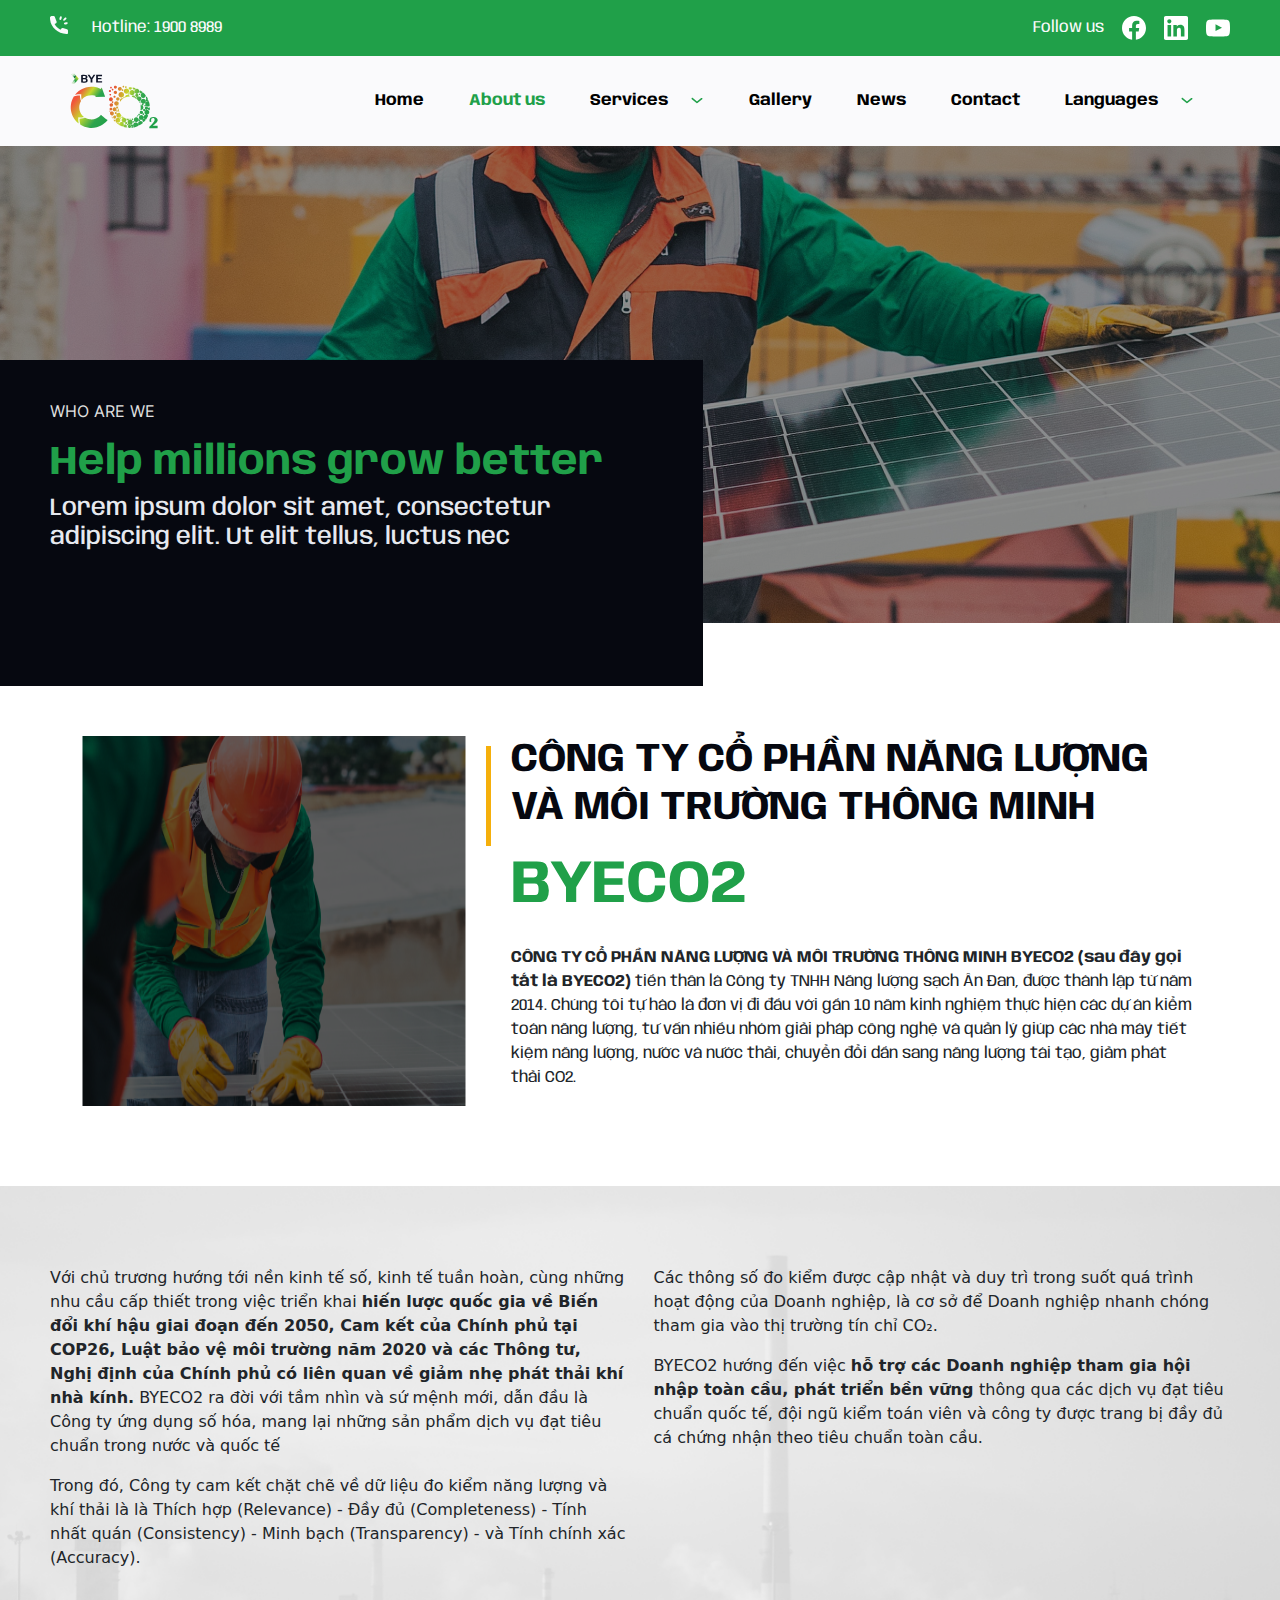
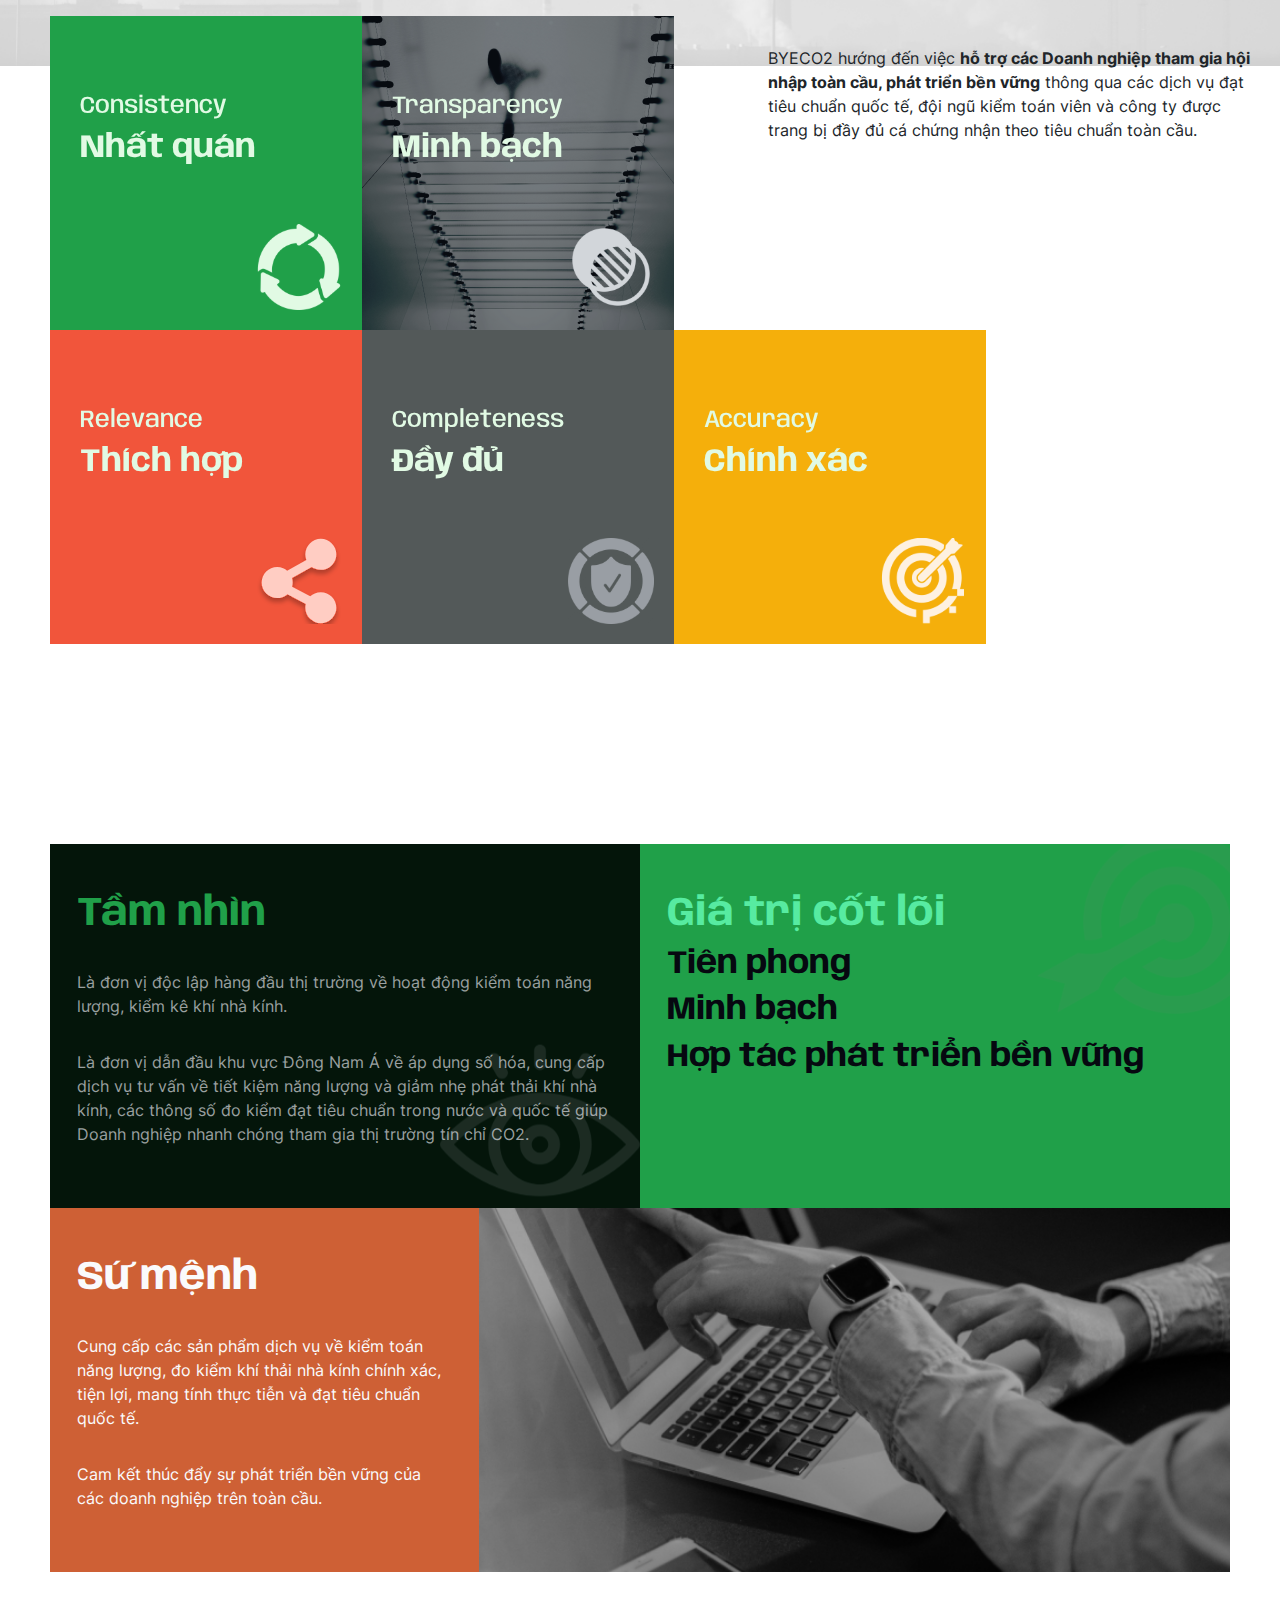
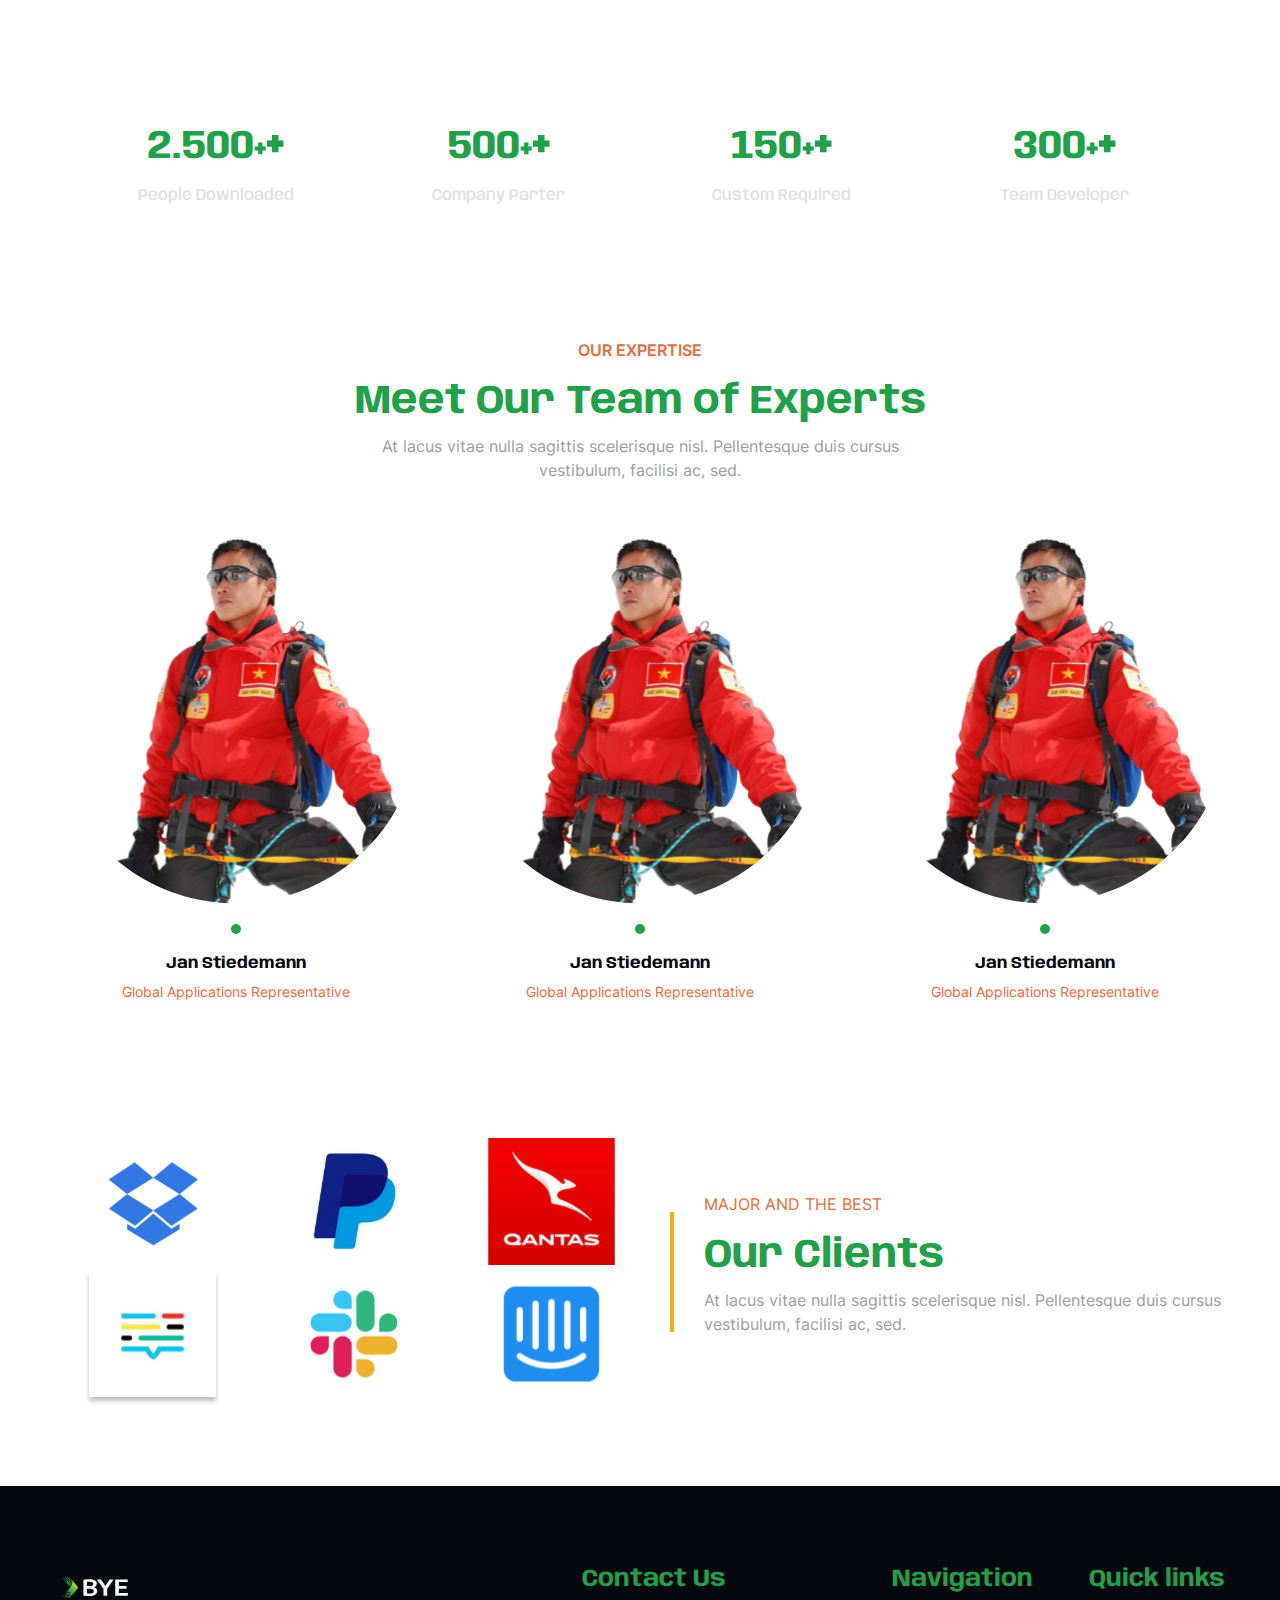
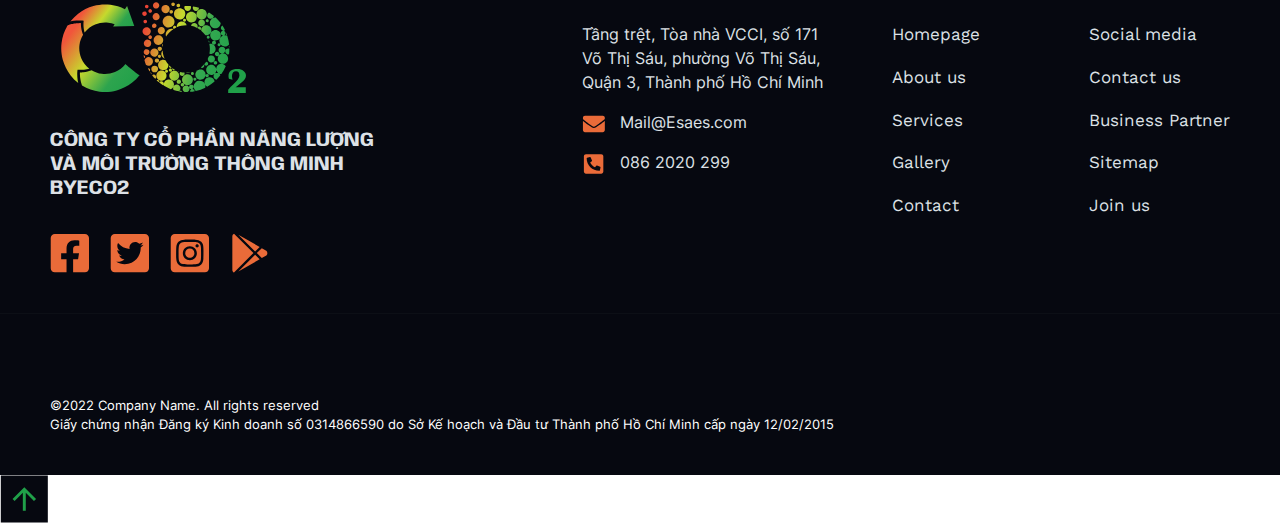
<file: aboutus.html>
<!DOCTYPE html>
<html lang="en">
    <head>
        <meta charset="UTF-8">
        <meta http-equiv="X-UA-Compatible" content="IE=edge">
        <meta name="viewport" content="width=device-width, initial-scale=1.0">
        <link rel="stylesheet" href="assets/css/normalize.css">
        <link rel="stylesheet" href="assets/css/style.css">
        <link rel="stylesheet" href="assets/css/aboutus.css">
        <link rel="stylesheet" href="assets/css/bootstrap-5.0.2-dist/css/bootstrap.min.css">
        <script src="assets/css/bootstrap-5.0.2-dist/js/bootstrap.min.js"></script>
        <script src="assets/js/jquery-3.6.4.js"></script>
        <link rel="icon" type="image/x-icon" href="assets/image/index/LogoBYECO2-footer.svg">
        <title>About Us</title>
        <style>
            @font-face {
                font-family: "Anybody";
                src: url("assets/font/Anybody/Anybody-VariableFont_wdth_wght.ttf");
            }
            @font-face {
                font-family: "Inter";
                src: url("assets/font/Inter/Inter-VariableFont_slnt,wght.ttf");
            }
            @font-face {
                font-family: "Mulish";
                src: url("assets/font/Mulish/Mulish-VariableFont_wght.ttf");
            }
            @font-face {
                font-family: "Work Sans";
                src: url("assets/font/Work_Sans/WorkSans-VariableFont_wght.ttf");
            }
        </style>
    </head>
<body>
    <!-- top -->
    <div class="top" id="top">
        <div class="left">
            <img src="assets/image/index/phone.svg" alt="">
            <p>Hotline: 1900 8989</p>
        </div>
        <div class="right">
            <p>Follow us</p>
            <a href=""><img src="assets/image/index/facebook.svg" alt=""></a>
            <a href=""><img src="assets/image/index/instagram.svg" alt=""></a>
            <a href=""><img src="assets/image/index/youtube.svg" alt=""></a>
        </div>
    </div> 
    <nav class="container-fluid">
        <div class="row">
            <div class="left">
                <img src="assets/image/index/LogoBYECO2.svg" alt="">
            </div>  
            <div class="center">
                <ul>
                    <li>
                        <a href="index.html"><h6>Home</h6></a>
                    </li>
                    <li>
                        <a href="aboutus.html"><h6 style="color: #20A049;">About us</h6></a>
                    </li>
                    <li>
                        <a href="service.html"><h6>Services<img src="assets/image/index/nav-arrow.svg" alt=""></h6></a>
                        <div class="menu-dropdown">
                            <div class="menu-dropdown-item">
                                <div class="menu-dropdown-item-content"><a href="">Service 1</a></div>
                                <div class="menu-dropdown-item-content"><a href="">Service 2</a></div>
                            </div>
                        </div>
                    </li>
                    <li>
                        <a href="gallery.html"><h6>Gallery</h6></a>
                    </li>
                    <li>
                        <a href="news-main.html"><h6>News</h6></a>
                    </li>
                    <li>
                        <a href="contact.html"><h6>Contact</h6></a>
                    </li>
                    <li>
                        <a href=""><h6>Languages<img src="assets/image/index/nav-arrow.svg" alt=""></h6></a>
                        <div class="menu-dropdown">
                            <div class="menu-dropdown-item">
                                <div class="menu-dropdown-item-content"><a href=""><img class="img-language" src="assets/image/index/us.svg" alt="">English</a></div>
                                <div class="menu-dropdown-item-content"><a href=""><img class="img-language" src="assets/image/index/vi.svg" alt="">Vietnamese</a></div>
                            </div>
                        </div>
                    </li>
                </ul>
            </div>
            <div class="right">
                <img src="assets/image/index/us-rect.svg" alt="">
                <img src="assets/image/index/vi-rect.svg" alt="">
            </div>
            <div class="col-4 menu" data-bs-toggle="offcanvas" data-bs-target="#offcanvasWithBothOptions">
                <a class="bar"><img src="assets/image/index/bar.svg" alt=""></a>
            </div>
            <div class="offcanvas offcanvas-start offcanvas-change" data-bs-scroll="true" tabindex="-1" id="offcanvasWithBothOptions" aria-labelledby="offcanvasWithBothOptionsLabel">
                <div class="offcanvas-header">
                    <img src="assets/image/index/LogoBYECO2.svg" alt="">
                    <div data-bs-dismiss="offcanvas"><img src="assets/image/index/cheveron-right.svg" alt=""></div>
                </div>
                <div class="offcanvas-header-bottom">
                    <a href="index.html"><h5>Home</h5></a>
                    <a href="aboutus.html"><h5 style="color: #20A049;">About us</h5></a>
                    <a href="service.html"><h5>Service</h5></a>
                    <a href="gallery.html"><h5>Gallery</h5></a>
                    <a href="news-main.html"><h5>News</h5></a>
                    <a href="contact.html"><h5>Contact</h5></a>
                    <div class="language">
                        <img src="assets/image/index/us-rect.svg" alt="">
                        <img src="assets/image/index/vi-rect.svg" alt="">
                    </div>
                </div>
            </div>
        </div>
        
    </nav> 

    <!-- banner -->
    <div class="banner">
        <div class="banner-img" style="background-image: url(assets/image/aboutus/bg.png);">

        </div>
        <!-- <img src="assets/image/aboutus/bg.svg" alt="">   -->
        <div class="banner-text">
            <p>WHO ARE WE</p>
            <h1>Help millions grow better</h1>
            <h4>Lorem ipsum dolor sit amet, consectetur adipiscing  elit. Ut elit tellus, luctus nec</h4>
        </div>
    </div>
   
    <!-- article -->
    <div class="article">
        <div class="container">
            <img src="assets/image/aboutus/aboutus1.png" alt="">
            <a></a>
            <div>
                <h1>CÔNG TY CỔ PHẦN NĂNG LƯỢNG VÀ MÔI TRƯỜNG THÔNG MINH </h1>
                <p>BYECO2</p>
                <p><strong>CÔNG TY CỔ PHẦN NĂNG LƯỢNG VÀ MÔI TRƯỜNG THÔNG MINH BYECO2 (sau đây gọi tắt là BYECO2) </strong>tiền thân là Công ty TNHH Năng lượng sạch Ân Đan, được thành lập từ năm 2014. Chúng tôi tự hào là đơn vị đi đầu với gần 10 năm kinh nghiệm thực hiện các dự án kiểm toán năng lượng, tư vấn nhiều nhóm giải pháp công nghệ và quản lý giúp các nhà máy tiết kiệm năng lượng, nước và nước thải, chuyển đổi dần sang năng lượng tái tạo, giảm phát thải CO2.</p>
            </div>
        </div>
    </div>

    <!-- aboutus-content1 -->
    <div class="aboutus-content1">
        <div class="head" style="background-image:url(assets/image/aboutus/aboutus2.png)">
            <div>
                <p>Với chủ trương hướng tới nền kinh tế số, kinh tế tuần hoàn, cùng những nhu cầu cấp thiết trong việc triển khai <strong>hiến lược quốc gia về Biến đổi khí hậu giai đoạn đến 2050, Cam kết của Chính phủ tại COP26, Luật bảo vệ môi trường năm 2020 và các Thông tư, Nghị định của Chính phủ có liên quan về giảm nhẹ phát thải khí nhà kính.</strong> BYECO2 ra đời với tầm nhìn và sứ mệnh mới, dẫn đầu là Công ty ứng dụng số hóa, mang lại những sản phẩm dịch vụ đạt tiêu chuẩn trong nước và quốc tế</p>
                <p>Trong đó, Công ty cam kết chặt chẽ về dữ liệu đo kiểm năng lượng và khí thải là là Thích hợp (Relevance) - Đầy đủ (Completeness) - Tính nhất quán (Consistency) - Minh bạch (Transparency) - và Tính chính xác (Accuracy).</p>
            </div>
            <div>
                <p> Các thông số đo kiểm được cập nhật và duy trì trong suốt quá trình hoạt động của Doanh nghiệp, là cơ sở để Doanh nghiệp nhanh chóng tham gia vào thị trường tín chỉ CO₂.</p>
                <p>BYECO2 hướng đến việc <strong>hỗ trợ các Doanh nghiệp tham gia hội nhập toàn cầu, phát triển bền vững </strong> thông qua các dịch vụ đạt tiêu chuẩn quốc tế, đội ngũ kiểm toán viên và công ty được trang bị đầy đủ cá chứng nhận theo tiêu chuẩn toàn cầu.</p>
            </div>
        </div>
        <div class="center">
            <div class="item item1">
                <h4>Consistency</h4>
                <h2>Nhất quán</h2>
                <img src="assets/image/aboutus/aboutus3.svg" alt="">
            </div>
            <div class="item item2" style="background-image: url('assets/image/aboutus/aboutus18.png')">
                <div class="overlay"> 
                </div>
                <h4>Transparency</h4>
                <h2>Minh bạch</h2>
                <img src="assets/image/aboutus/aboutus4.svg" alt="">
            </div>
            <div class="item item3">
            
            </div>
            <div class="item item4">
                <h4>Relevance</h4>
                <h2>Thích hợp</h2>
                <img src="assets/image/aboutus/aboutus5.svg" alt="">
            </div>
            <div class="item item5">
                <h4>Completeness</h4>
                <h2>Đầy đủ</h2>
                <img src="assets/image/aboutus/aboutus6.svg" alt="">
            </div>
            <div class="item item6">
                <h4>Accuracy</h4>
                <h2>Chính xác</h2>
                <img src="assets/image/aboutus/aboutus7.svg" alt="">
            </div>
           
        </div>
        <div class="bottom">
            <p>BYECO2 hướng đến việc <strong>hỗ trợ các Doanh nghiệp tham gia hội nhập toàn cầu, phát triển bền vững</strong> thông qua các dịch vụ đạt tiêu chuẩn quốc tế, đội ngũ kiểm toán viên và công ty được trang bị đầy đủ cá chứng nhận theo tiêu chuẩn toàn cầu.</p>
        </div>
    </div>

    <!-- aboutus-content2 -->
    <div class="aboutus-content2">
        <div class="head">
            <div class="left">
                <h1>Tầm nhìn</h1>
                <p>Là đơn vị độc lập hàng đầu thị trường về hoạt động kiểm toán năng lượng, kiểm kê khí nhà kính.</p>
                <p>Là đơn vị dẫn đầu khu vực Đông Nam Á về áp dụng số hóa, cung cấp dịch vụ tư vấn về tiết kiệm năng lượng và giảm nhẹ phát thải khí nhà kính, các thông số đo kiểm đạt tiêu chuẩn trong nước và quốc tế giúp Doanh nghiệp nhanh chóng tham gia thị trường tín chỉ CO2.</p>
                <img src="assets/image/aboutus/aboutus8.svg" alt="">
            </div>
            <div class="right">
                <h1>Giá trị cốt lõi</h1>
                <h2>Tiên phong</h2>
                <h2>Minh bạch</h2>
                <h2>Hợp tác phát triển bền vững</h2>
                <img src="assets/image/aboutus/aboutus9.svg" alt="">
            </div>
        </div>
        <div class="bottom">
            <div class="left">
                <h1>Sứ mệnh</h1>
                <p>Cung cấp các sản phẩm dịch vụ về kiểm toán năng lượng, đo kiểm khí thải nhà kính chính xác, tiện lợi, mang tính thực tiễn và đạt tiêu chuẩn quốc tế.</p>
                <p>Cam kết thúc đẩy sự phát triển bền vững của các doanh nghiệp trên toàn cầu.</p>
            </div>
            <div class="right" style="background-image:url(assets/image/aboutus/aboutus10.png)">
            </div>
        </div>
    </div>

    <!-- animate number -->
    <section class="ftco-section ftco-counter" id="section-counter" style="background-image: url(assets/image/index/bg_4.png);" data-stellar-background-ratio="0.5">
        <div class="container">
            <div class="counter-wrap ftco-animate fadeInUp ftco-animated item">
                    <div class="text">
                        <strong class="number" data-number="2500">2.500+</strong>
                        <h5>People Downloaded</h5>
                    </div>
            </div>
            <div class="counter-wrap ftco-animate fadeInUp ftco-animated item">
                    <div class="text">
                        <strong class="number" data-number="500">500+</strong>
                        <h5>Company Parter</h5>
                    </div>
            </div>
            <div class="counter-wrap ftco-animate fadeInUp ftco-animated item">
                    <div class="text">
                        <strong class="number" data-number="150">150+</strong>
                        <h5>Custom Required</h5>
                    </div>
            </div>
            <div class="counter-wrap ftco-animate fadeInUp ftco-animated item">
                    <div class="text">
                        <strong class="number" data-number="300">300+</strong>
                        <h5>Team Developer</h5>
                    </div>
            </div>
        </div>
    </section>
    <script src="assets/js/jquery.animateNumber.min.js"></script>
    <script src="assets/js/jquery.waypoints.min.js"></script>
    <script>
        var counter = function() {
            $('#section-counter').waypoint( function( direction ) {
                if( direction === 'down' && !$(this.element).hasClass('ftco-animated') ) {
                    var comma_separator_number_step = $.animateNumber.numberStepFactories.separator(',')
                    $('.number').each(function(){
                        var $this = $(this),
                            num = $this.data('number');
                        $this.animateNumber(
                        {
                            number: num,
                            numberStep: comma_separator_number_step
                        }, 7000
                        );
                    });
                    
                }

            } , { offset: '95%' } );
        }
        counter();

        var contentWayPoint = function() {
            var i = 0;
            $('.ftco-animate').waypoint( function( direction ) {
                if( direction === 'down' && !$(this.element).hasClass('ftco-animated') ) {
                    i++;
                    $(this.element).addClass('item-animate');
                    setTimeout(function(){
                        $('body .ftco-animate.item-animate').each(function(k){
                            var el = $(this);
                            setTimeout( function () {
                                var effect = el.data('animate-effect');
                                if ( effect === 'fadeIn') {
                                    el.addClass('fadeIn ftco-animated');
                                } else if ( effect === 'fadeInLeft') {
                                    el.addClass('fadeInLeft ftco-animated');
                                } else if ( effect === 'fadeInRight') {
                                    el.addClass('fadeInRight ftco-animated');
                                } else {
                                    el.addClass('fadeInUp ftco-animated');
                                }
                                el.removeClass('item-animate');
                            },  k * 50, 'easeInOutExpo' );
                        });
                
                    }, 100);
                }
            } , { offset: '95%' } );
        };
        contentWayPoint();
    </script>

    <!-- ourexpertise -->
    <div class="ourexpertise">
        <p>OUR EXPERTISE</p>
        <h1>Meet Our Team of Experts</h1>
        <p>At lacus vitae nulla sagittis scelerisque nisl. Pellentesque duis cursus vestibulum, facilisi ac, sed.</p>
    </div>

    <!-- slide -->
    <div class="slide">
        <div class="item">
            <img src="assets/image/aboutus/aboutus11.svg" alt="">
            <a></a>
            <h6>Jan Stiedemann</h6>
            <p>Global Applications Representative</p>
        </div>
        <div class="item">
            <img src="assets/image/aboutus/aboutus11.svg" alt="">
            <a></a>
            <h6>Jan Stiedemann</h6>
            <p>Global Applications Representative</p>
        </div>
        <div class="item">
            <img src="assets/image/aboutus/aboutus11.svg" alt="">
            <a></a>
            <h6>Jan Stiedemann</h6>
            <p>Global Applications Representative</p>
        </div>
    </div>

    <!-- ourclients -->
    <div class="ourclients">
        <div class="left">
            <img src="assets/image/aboutus/aboutus12.svg" alt="">
            <img src="assets/image/aboutus/aboutus13.svg" alt="">
            <img src="assets/image/aboutus/aboutus14.svg" alt="">
            <img src="assets/image/aboutus/aboutus15.svg" alt="">
            <img src="assets/image/aboutus/aboutus16.svg" alt="">
            <img src="assets/image/aboutus/aboutus17.svg" alt="">
        </div>
        <a></a>
        <div class="right">
            <p>MAJOR AND THE BEST</p>
            <h1>Our Clients</h1>
            <p>At lacus vitae nulla sagittis scelerisque nisl. Pellentesque duis cursus vestibulum, facilisi ac, sed.</p>
        </div>
    </div>

    <!-- footer -->
    <footer>
        <div class="footer-top">
            <div class="item1">
                <img src="assets/image/index/LogoBYECO2-footer.svg" alt="">
                <h5>CÔNG TY CỔ PHẦN NĂNG LƯỢNG VÀ MÔI TRƯỜNG THÔNG MINH BYECO2</h5>
                <div>
                    <a href=""><img src="assets/image/index/footer1.svg" alt=""></a>
                    <a href=""><img src="assets/image/index/footer2.svg" alt=""></a>
                    <a href=""><img src="assets/image/index/footer3.svg" alt=""></a>
                    <a href=""><img src="assets/image/index/footer4.svg" alt=""></a>
                </div>
            </div>
            <div class="item2">
                <div class="contactus">
                    <h4>Contact Us</h4>
                    <div class="content">
                        <p>Tầng trệt, Tòa nhà VCCI, số 171 Võ Thị Sáu, phường Võ Thị Sáu, Quận 3, Thành phố Hồ Chí Minh</p>
                        <div>
                            <img src="assets/image/index/footer5.svg" alt="">
                            <p>Mail@Esaes.com</p>
                        </div>
                        <div>
                            <img src="assets/image/index/footer6.svg" alt="">
                            <p>086 2020 299</p>
                        </div>
                    </div>
                    
                </div>
                <div class="navigation">
                    <h4>Navigation</h4>
                    <div class="content">
                        <a href="">Homepage</a>
                        <a href="">About us</a>
                        <a href="">Services</a>
                        <a href="">Gallery</a>
                        <a href="">Contact</a>
                    </div>
                </div>
                <div class="quicklinks">
                    <h4>Quick links</h4>
                    <div class="content">
                        <a href="">Social media</a>
                        <a href="">Contact us</a>
                        <a href="">Business Partner</a>
                        <a href="">Sitemap</a>
                        <a href="">Join us</a>
                    </div>
                </div>
            </div>
        </div>
        <hr>
        <div class="footer-bottom">
            <p>©2022 Company Name. All rights reserved</p>
            <p>Giấy chứng nhận Đăng ký Kinh doanh số 0314866590 do Sở Kế hoạch và Đầu tư Thành phố Hồ Chí Minh cấp ngày 12/02/2015</p>
        </div>
    </footer>
    <div id="scrolltop">
        <img src="assets/image/index/totop.svg" alt="">
    </div>
    <script>
        $("#scrolltop").click(function name(params) {
            $("html").animate({scrollTop:0});
        })
        window.onscroll=function(){scrolltop()};
        function scrolltop(){
            if ((document.body.scrollTop>100) || (document.documentElement.scrollTop>100)){
            $("#scrolltop").addClass("scrolltop-show");
            $("nav").addClass('nav-sticky');
            }
            else {
                $("#scrolltop").removeClass("scrolltop-show");
                $("nav").removeClass('nav-sticky');
            };
        }
    </script>
</body>
</html>
</file>
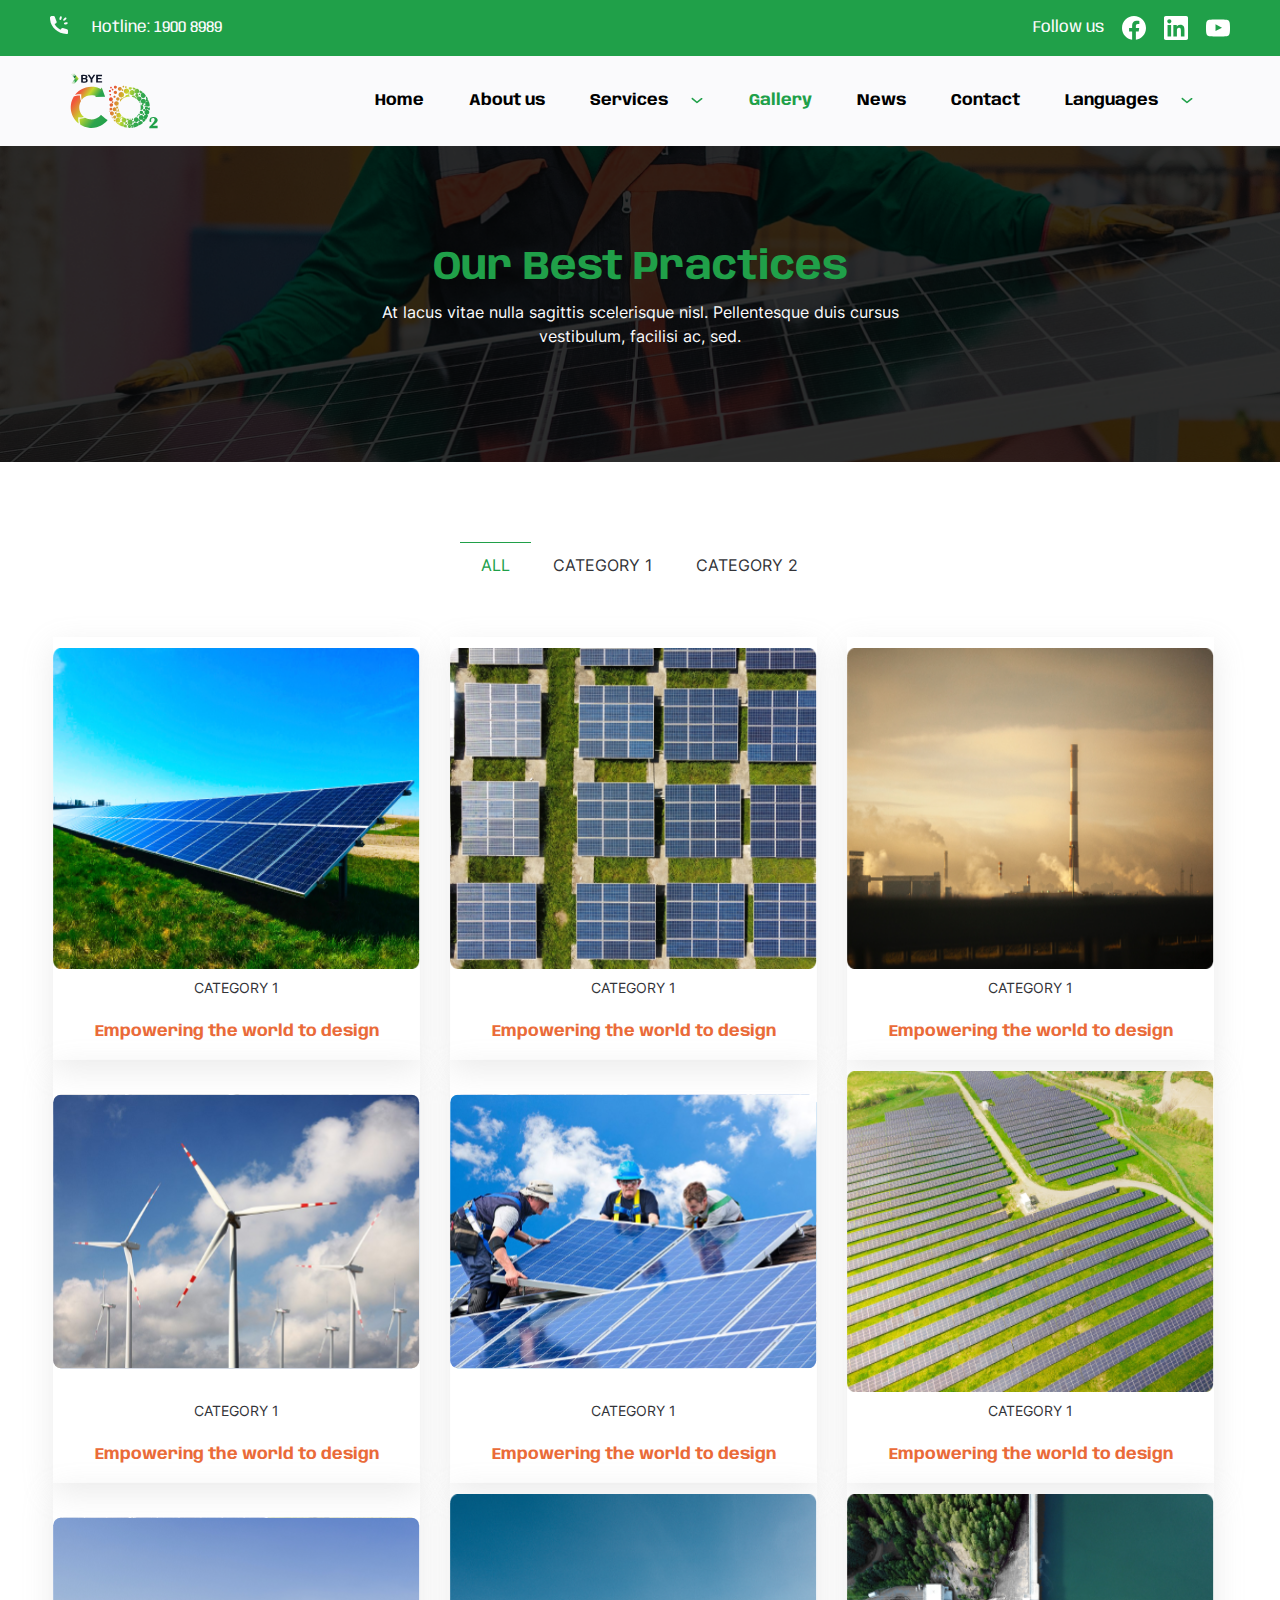
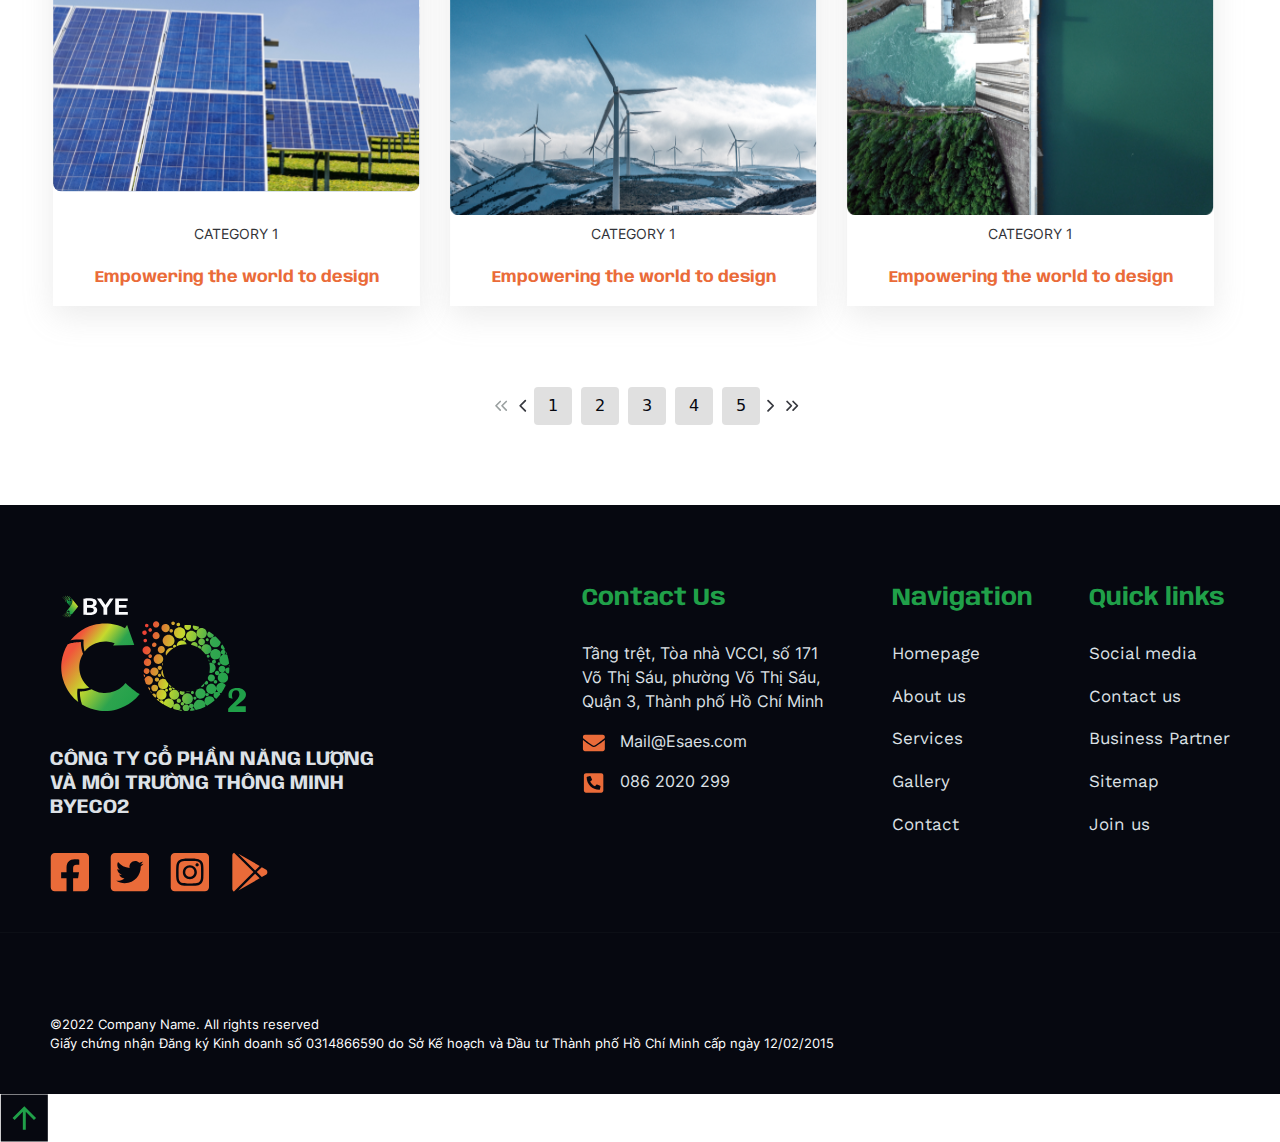
<file: gallery.html>
<!DOCTYPE html>
<html lang="en">
<head>
    <meta charset="UTF-8">
    <meta http-equiv="X-UA-Compatible" content="IE=edge">
    <meta name="viewport" content="width=device-width, initial-scale=1.0">
    <link rel="stylesheet" href="assets/css/normalize.css">
    <link rel="stylesheet" href="assets/css/style.css">
    <link rel="stylesheet" href="assets/css/gallery.css">
    <link rel="stylesheet" href="assets/css/bootstrap-5.0.2-dist/css/bootstrap.min.css">
    <script src="assets/css/bootstrap-5.0.2-dist/js/bootstrap.min.js"></script>
    <script src="assets/js/jquery-3.6.4.js"></script>
    <link rel="icon" type="image/x-icon" href="assets/image/index/LogoBYECO2-footer.svg">
    <title>Gallery</title>
    <style>
        @font-face {
            font-family: "Anybody";
            src: url("assets/font/Anybody/Anybody-VariableFont_wdth_wght.ttf");
        }
        @font-face {
            font-family: "Inter";
            src: url("assets/font/Inter/Inter-VariableFont_slnt,wght.ttf");
        }
        @font-face {
            font-family: "Mulish";
            src: url("assets/font/Mulish/Mulish-VariableFont_wght.ttf");
        }
        @font-face {
            font-family: "Work Sans";
            src: url("assets/font/Work_Sans/WorkSans-VariableFont_wght.ttf");
        }
    </style>
</head>
<body>
    <!-- top -->
    <div class="top" id="top">
        <div class="left">
            <img src="assets/image/index/phone.svg" alt="">
            <p>Hotline: 1900 8989</p>
        </div>
        <div class="right">
            <p>Follow us</p>
            <a href=""><img src="assets/image/index/facebook.svg" alt=""></a>
            <a href=""><img src="assets/image/index/instagram.svg" alt=""></a>
            <a href=""><img src="assets/image/index/youtube.svg" alt=""></a>
        </div>
    </div> 
    <nav class="container-fluid">
        <div class="row">
            <div class="left">
                <img src="assets/image/index/LogoBYECO2.svg" alt="">
            </div>  
            <div class="center">
                <ul>
                    <li>
                        <a href="index.html"><h6>Home</h6></a>
                    </li>
                    <li>
                        <a href="aboutus.html"><h6>About us</h6></a>
                    </li>
                    <li>
                        <a href="service.html"><h6>Services<img src="assets/image/index/nav-arrow.svg" alt=""></h6></a>
                        <div class="menu-dropdown">
                            <div class="menu-dropdown-item">
                                <div class="menu-dropdown-item-content"><a href="">Service 1</a></div>
                                <div class="menu-dropdown-item-content"><a href="">Service 2</a></div>
                            </div>
                        </div>
                    </li>
                    <li>
                        <a href="gallery.html"><h6 style="color: #20A049;">Gallery</h6></a>
                    </li>
                    <li>
                        <a href="news-main.html"><h6>News</h6></a>
                    </li>
                    <li>
                        <a href="contact.html"><h6>Contact</h6></a>
                    </li>
                    <li>
                        <a href=""><h6>Languages<img src="assets/image/index/nav-arrow.svg" alt=""></h6></a>
                        <div class="menu-dropdown">
                            <div class="menu-dropdown-item">
                                <div class="menu-dropdown-item-content"><a href=""><img class="img-language" src="assets/image/index/us.svg" alt="">English</a></div>
                                <div class="menu-dropdown-item-content"><a href=""><img class="img-language" src="assets/image/index/vi.svg" alt="">Vietnamese</a></div>
                            </div>
                        </div>
                    </li>
                </ul>
            </div>
            <div class="right">
                <img src="assets/image/index/us-rect.svg" alt="">
                <img src="assets/image/index/vi-rect.svg" alt="">
            </div>
            <div class="col-4 menu" data-bs-toggle="offcanvas" data-bs-target="#offcanvasWithBothOptions">
                <a class="bar"><img src="assets/image/index/bar.svg" alt=""></a>
            </div>
            <div class="offcanvas offcanvas-start offcanvas-change" data-bs-scroll="true" tabindex="-1" id="offcanvasWithBothOptions" aria-labelledby="offcanvasWithBothOptionsLabel">
                <div class="offcanvas-header">
                    <img src="assets/image/index/LogoBYECO2.svg" alt="">
                    <div data-bs-dismiss="offcanvas"><img src="assets/image/index/cheveron-right.svg" alt=""></div>
                </div>
                <div class="offcanvas-header-bottom">
                    <a href="index.html"><h5>Home</h5></a>
                    <a href="aboutus.html"><h5>About us</h5></a>
                    <a href="service.html"><h5>Service</h5></a>
                    <a href="gallery.html"><h5 style="color: #20A049;">Gallery</h5></a>
                    <a href="news-main.html"><h5>News</h5></a>
                    <a href="contact.html"><h5>Contact</h5></a>
                    <div class="language">
                        <img src="assets/image/index/us-rect.svg" alt="">
                        <img src="assets/image/index/vi-rect.svg" alt="">
                    </div>
                </div>
            </div>
        </div>
        
    </nav> 

    <!-- banner -->
    <div class="banner" style="background-image: url(assets/image/gallery/bg.png);">
        <div class="text">
            <h1>Our Best Practices</h1>
            <p>At lacus vitae nulla sagittis scelerisque nisl. Pellentesque duis cursus vestibulum, facilisi ac, sed.</p>
        </div>
    </div>

    <!-- filter -->
    <div class="filters-container" id="menu">
        <ul class="filters-wrap filters col-lg-12 no-padding">
            <li class="active" data-filter="*" id="all-responsive">ALL</li>
            <li data-filter=".category1" class="">CATEGORY 1</li>
            <li data-filter=".category2" class="">CATEGORY 2</li>
        </ul>
        <div class="filters-content">
            <div class="row grid">
                <div class="all category1">
                    <div class="single-menu">
                        <div class="title-wrap d-flex justify-content-between">
                            <img src="assets/image/gallery/gallery10.svg" alt="" class="img-service-hover">
                            <div>
                                <img src="assets/image/gallery/gallery1.png" alt="" class="ImgThumbnail">
                                <p>CATEGORY 1</p>
                                <h6>Empowering the world to design</h6>
                            </div>
                        </div>
                    </div>
                </div>
                <div class="all category2">
                    <div class="single-menu">
                        <div class="title-wrap d-flex justify-content-between">
                            <img src="assets/image/gallery/gallery10.svg" alt="" class="img-service-hover">
                            <div>
                                <img src="assets/image/gallery/gallery2.png" alt="" class="ImgThumbnail">
                                <p>CATEGORY 1</p>
                                <h6>Empowering the world to design</h6>
                            </div>
                        </div>
                    </div>
                </div>
                <div class="all category1">
                    <div class="single-menu">
                        <div class="title-wrap d-flex justify-content-between">
                            <img src="assets/image/gallery/gallery10.svg" alt="" class="img-service-hover">
                            <div>
                                <img src="assets/image/gallery/gallery3.png" alt="" class="ImgThumbnail">
                                <p>CATEGORY 1</p>
                                <h6>Empowering the world to design</h6>
                            </div>
                        </div>
                    </div>
                </div>
                <div class="all category1">
                    <div class="single-menu">
                        <div class="title-wrap d-flex justify-content-between">
                            <img src="assets/image/gallery/gallery10.svg" alt="" class="img-service-hover">
                            <div>
                                <img src="assets/image/gallery/gallery4.svg" alt="" class="ImgThumbnail">
                                <p>CATEGORY 1</p>
                                <h6>Empowering the world to design</h6>
                            </div>
                        </div>
                    </div>
                </div>
                <div class="all category2">
                    <div class="single-menu">
                        <div class="title-wrap d-flex justify-content-between">
                            <img src="assets/image/gallery/gallery10.svg" alt="" class="img-service-hover">
                            <div>
                                <img src="assets/image/gallery/gallery5.svg" alt="" class="ImgThumbnail">
                                <p>CATEGORY 1</p>
                                <h6>Empowering the world to design</h6>
                            </div>
                        </div>
                    </div>
                </div>
                <div class="all category1">
                    <div class="single-menu">
                        <div class="title-wrap d-flex justify-content-between">
                            <img src="assets/image/gallery/gallery10.svg" alt="" class="img-service-hover">
                            <div>
                                <img src="assets/image/gallery/gallery6.png" alt="" class="ImgThumbnail">
                                <p>CATEGORY 1</p>
                                <h6>Empowering the world to design</h6>
                            </div>
                        </div>
                    </div>
                </div>
                <div class="all category1">
                    <div class="single-menu">
                        <div class="title-wrap d-flex justify-content-between">
                            <img src="assets/image/gallery/gallery10.svg" alt="" class="img-service-hover">
                            <div>
                                <img src="assets/image/gallery/gallery7.svg" alt="" class="ImgThumbnail">
                                <p>CATEGORY 1</p>
                                <h6>Empowering the world to design</h6>
                            </div>
                        </div>
                    </div>
                </div>
                <div class="all category2">
                    <div class="single-menu">
                        <div class="title-wrap d-flex justify-content-between">
                            <img src="assets/image/gallery/gallery10.svg" alt="" class="img-service-hover">
                            <div>
                                <img src="assets/image/gallery/gallery8.png" alt="" class="ImgThumbnail">
                                <p>CATEGORY 1</p>
                                <h6>Empowering the world to design</h6>
                            </div>
                        </div>
                    </div>
                </div>
                <div class="all category1">
                    <div class="single-menu">
                        <div class="title-wrap d-flex justify-content-between">
                            <img src="assets/image/gallery/gallery10.svg" alt="" class="img-service-hover">
                            <div>
                                <img src="assets/image/gallery/gallery9.png" alt="" class="ImgThumbnail">
                                <p>CATEGORY 1</p>
                                <h6>Empowering the world to design</h6>
                            </div>
                        </div>
                    </div>
                </div>
            </div>
        </div>
    </div>
    <script src="assets/js/isotope.pkgd.min.js"></script>
    <script>
        $('.filters li').click(function(){
            $('.filters li').removeClass('active');
            $(this).addClass('active');
            var data = $(this).attr('data-filter');
            $grid.isotope({
                filter: data
            })
         });

        if(document.getElementById("menu") || document.getElementById("gallery")){
            var $grid = $(".grid").isotope({
                itemSelector: ".all",
                percentPosition: true,
                masonry: {
                    columnWidth: ".all"
                }
            })
        };
    </script>	

    <!-- pagination -->
    <div class="pagination">
        <img src="assets/image/service/pagination1.svg" alt="">
        <img src="assets/image/service/pagination2.svg" alt="">
        <div>
            <a href="">1</a>
            <a href="">2</a>
            <a href="">3</a>
            <a href="">4</a>
            <a href="">5</a>
        </div>
        <img src="assets/image/service/pagination3.svg" alt="">
        <img src="assets/image/service/pagination4.svg" alt="">
    </div>

    <div class="modal">
        <div>
            <h6>Empowering the world to design</h6>
            <span class="close"><img src="assets/image/gallery/close.svg" alt="">Đóng</span>
        </div>
        <img class="modalImage" id="img01" />
    </div>
    
    <script>
        // create a modal image gallery
        var modalEle = document.querySelector(".modal");
        var modalImage = document.querySelector(".modalImage");
        Array.from(document.querySelectorAll(".ImgThumbnail")).forEach(item => {
            item.addEventListener("click", event => {
            modalEle.style.display = "block";
            modalImage.src = event.target.src;
            nav.style.display="none";
        });
        });
        document.querySelector(".close").addEventListener("click", () => {
        modalEle.style.display = "none";
        });
    </script>


    <!-- footer -->
    <footer>
        <div class="footer-top">
            <div class="item1">
                <img src="assets/image/index/LogoBYECO2-footer.svg" alt="">
                <h5>CÔNG TY CỔ PHẦN NĂNG LƯỢNG VÀ MÔI TRƯỜNG THÔNG MINH BYECO2</h5>
                <div>
                    <a href=""><img src="assets/image/index/footer1.svg" alt=""></a>
                    <a href=""><img src="assets/image/index/footer2.svg" alt=""></a>
                    <a href=""><img src="assets/image/index/footer3.svg" alt=""></a>
                    <a href=""><img src="assets/image/index/footer4.svg" alt=""></a>
                </div>
            </div>
            <div class="item2">
                <div class="contactus">
                    <h4>Contact Us</h4>
                    <div class="content">
                        <p>Tầng trệt, Tòa nhà VCCI, số 171 Võ Thị Sáu, phường Võ Thị Sáu, Quận 3, Thành phố Hồ Chí Minh</p>
                        <div>
                            <img src="assets/image/index/footer5.svg" alt="">
                            <p>Mail@Esaes.com</p>
                        </div>
                        <div>
                            <img src="assets/image/index/footer6.svg" alt="">
                            <p>086 2020 299</p>
                        </div>
                    </div>
                    
                </div>
                <div class="navigation">
                    <h4>Navigation</h4>
                    <div class="content">
                        <a href="">Homepage</a>
                        <a href="">About us</a>
                        <a href="">Services</a>
                        <a href="">Gallery</a>
                        <a href="">Contact</a>
                    </div>
                </div>
                <div class="quicklinks">
                    <h4>Quick links</h4>
                    <div class="content">
                        <a href="">Social media</a>
                        <a href="">Contact us</a>
                        <a href="">Business Partner</a>
                        <a href="">Sitemap</a>
                        <a href="">Join us</a>
                    </div>
                </div>
            </div>
        </div>
        <hr>
        <div class="footer-bottom">
            <p>©2022 Company Name. All rights reserved</p>
            <p>Giấy chứng nhận Đăng ký Kinh doanh số 0314866590 do Sở Kế hoạch và Đầu tư Thành phố Hồ Chí Minh cấp ngày 12/02/2015</p>
        </div>
    </footer>
    <div id="scrolltop">
        <img src="assets/image/index/totop.svg" alt="">
    </div>
    <script>
        $("#scrolltop").click(function name(params) {
            $("html").animate({scrollTop:0});
        })
        window.onscroll=function(){scrolltop()};
        function scrolltop(){
            if ((document.body.scrollTop>100) || (document.documentElement.scrollTop>100)){
            $("#scrolltop").addClass("scrolltop-show");
            $("nav").addClass('nav-sticky');
            }
            else {
                $("#scrolltop").removeClass("scrolltop-show");
                $("nav").removeClass('nav-sticky');
            };
        }
    </script>
</body>
</html>
</file>
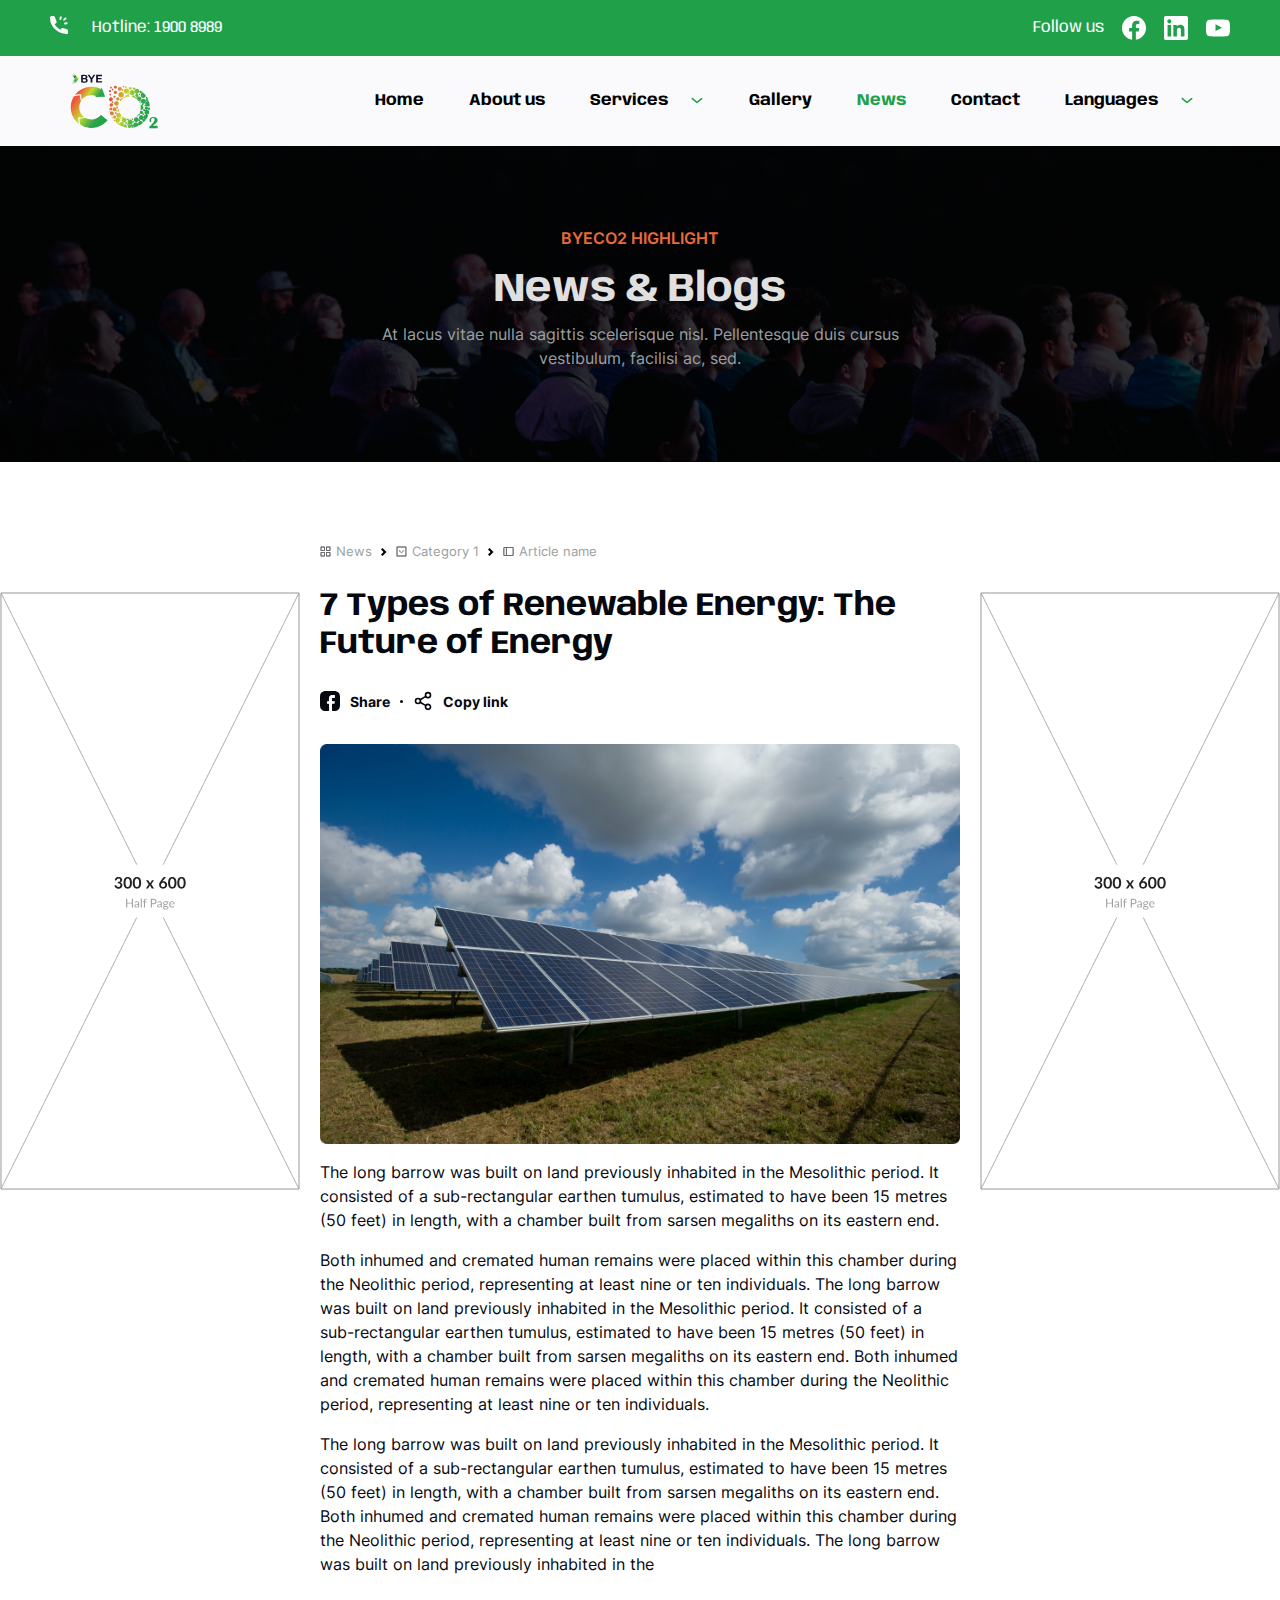
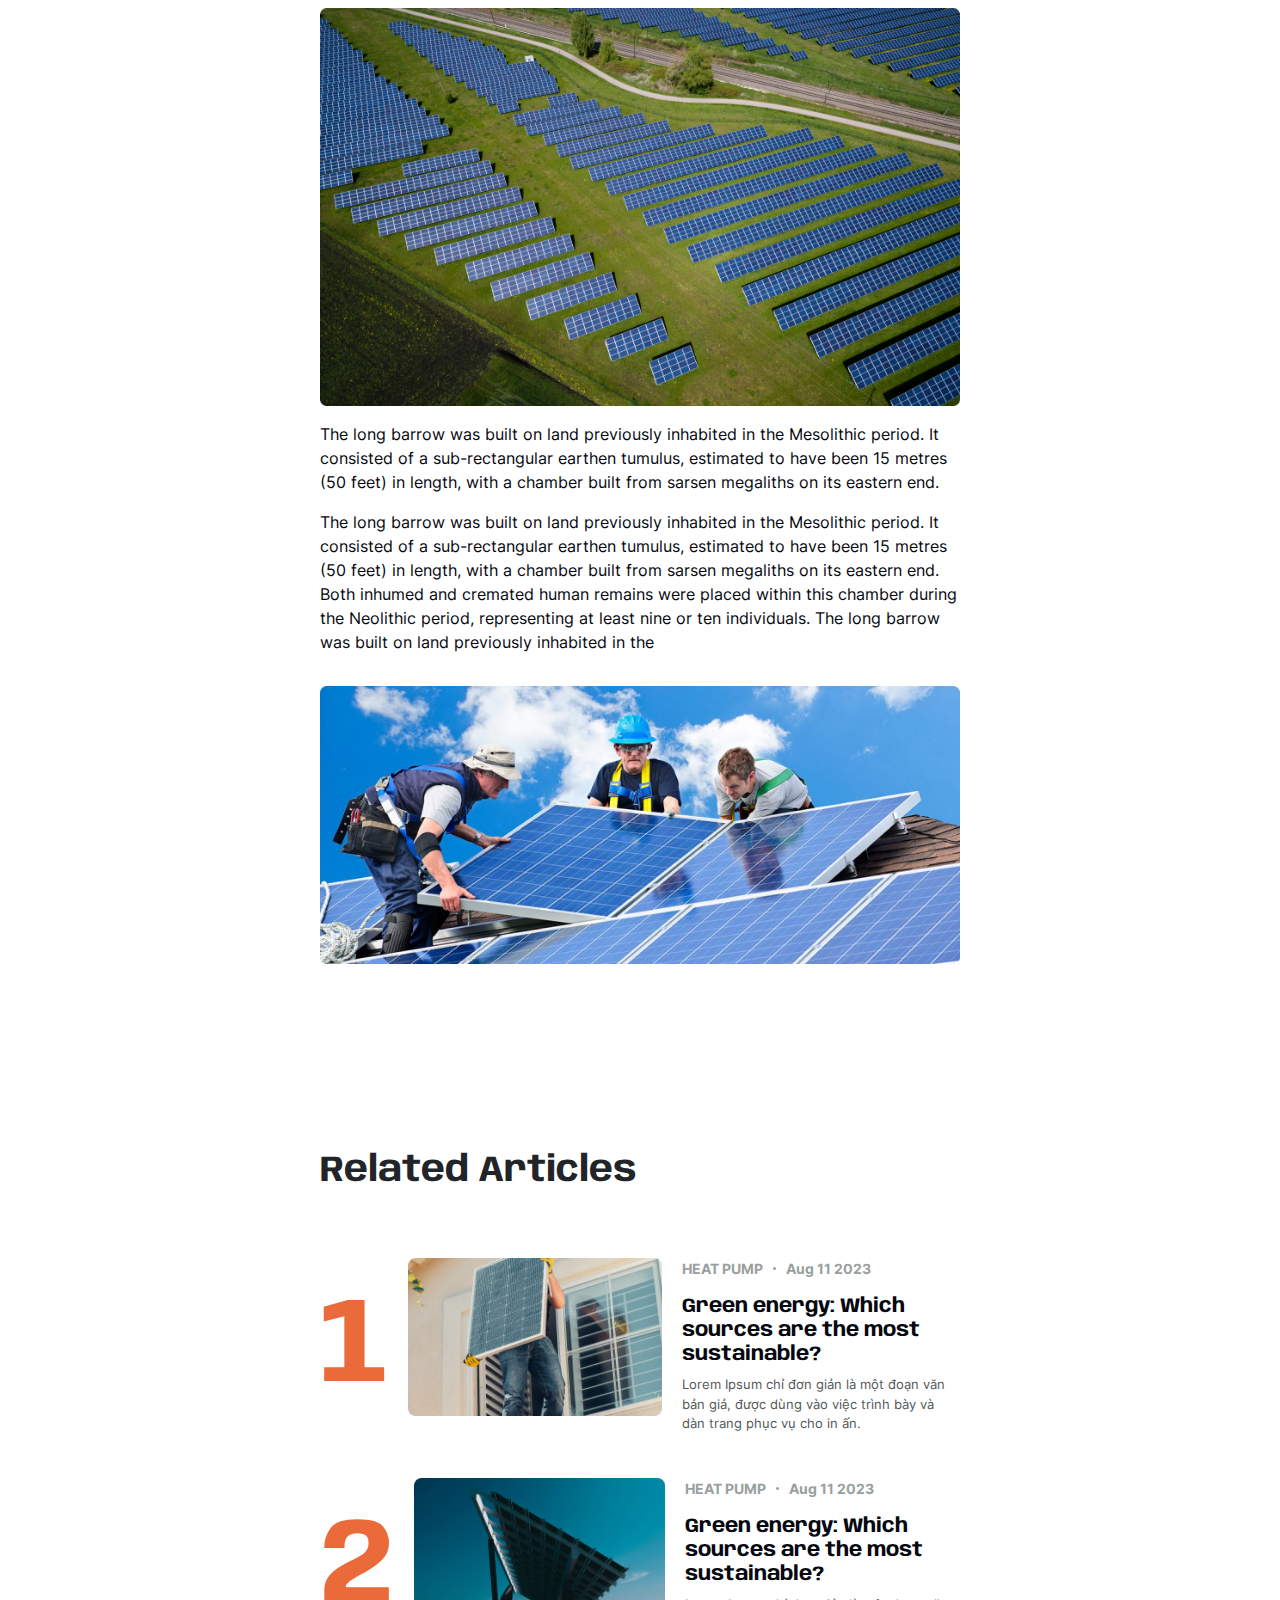
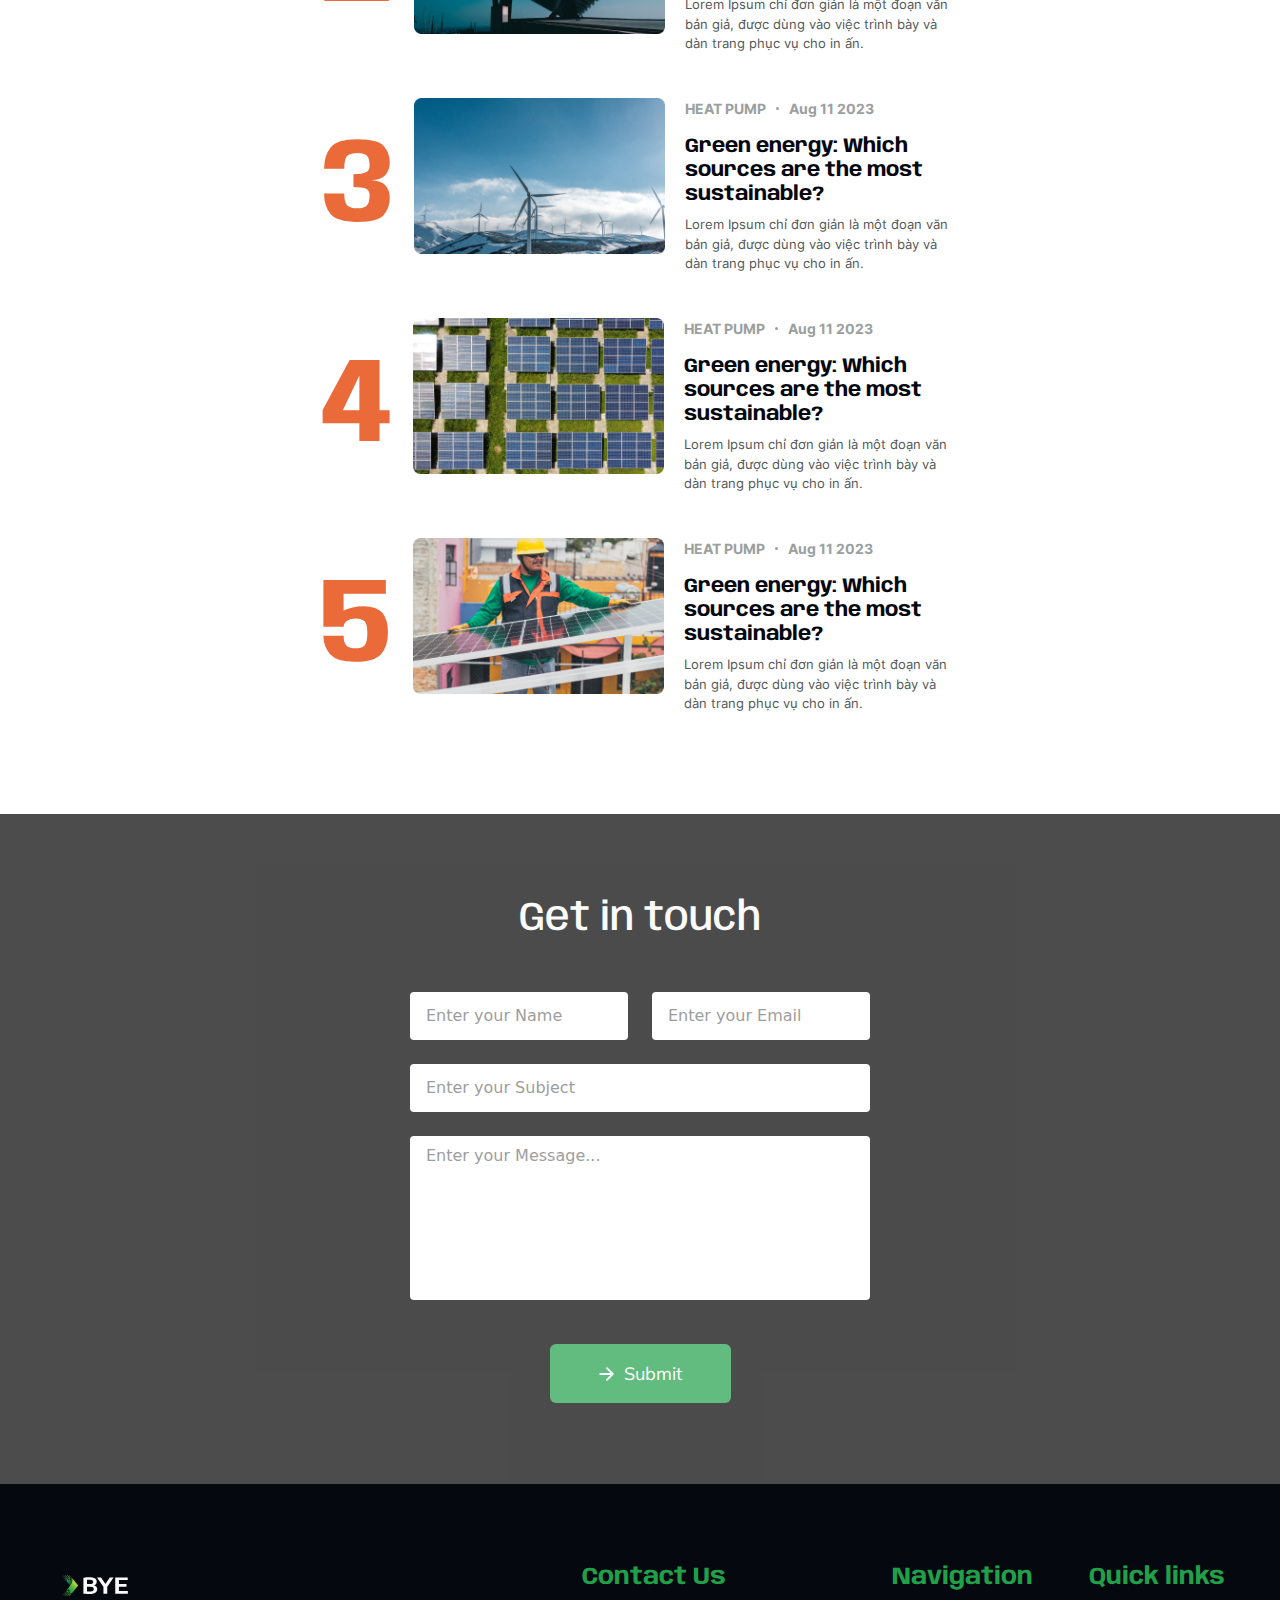
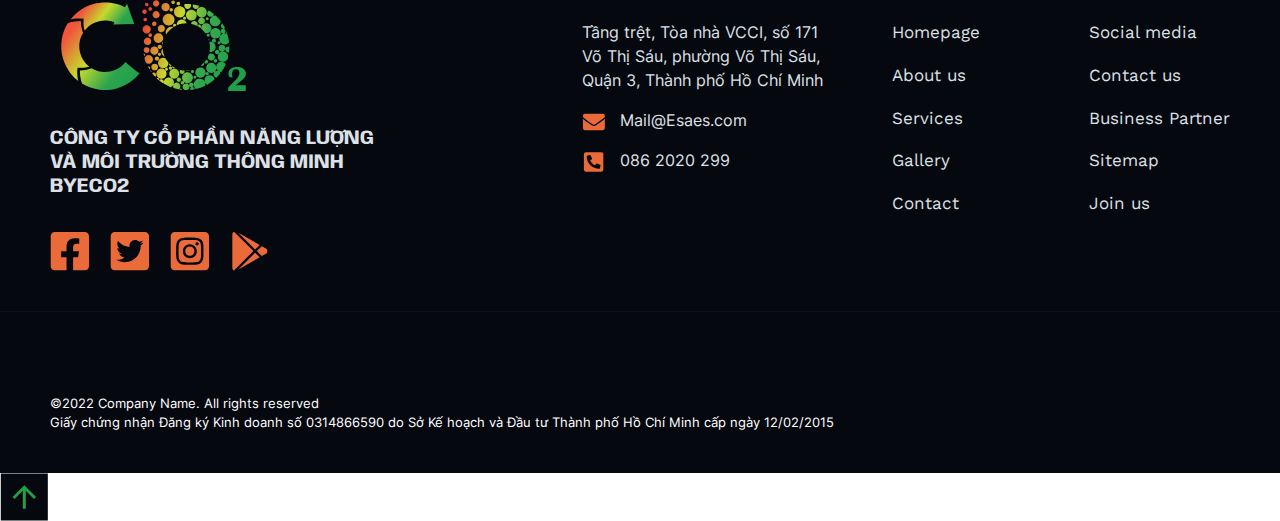
<file: news-detail.html>
<!DOCTYPE html>
<html lang="en">
<head>
    <meta charset="UTF-8">
    <meta http-equiv="X-UA-Compatible" content="IE=edge">
    <meta name="viewport" content="width=device-width, initial-scale=1.0">
    <link rel="stylesheet" href="assets/css/normalize.css">
    <link rel="stylesheet" href="assets/css/style.css">
    <link rel="stylesheet" href="assets/css/news-detail.css">
    <link rel="stylesheet" href="assets/css/bootstrap-5.0.2-dist/css/bootstrap.min.css">
    <script src="assets/css/bootstrap-5.0.2-dist/js/bootstrap.min.js"></script>
    <script src="assets/js/jquery-3.6.4.js"></script>
    <link rel="icon" type="image/x-icon" href="assets/image/index/LogoBYECO2-footer.svg">
    <title>News Details</title>
    <style>
        @font-face {
            font-family: "Anybody";
            src: url("assets/font/Anybody/Anybody-VariableFont_wdth_wght.ttf");
        }
        @font-face {
            font-family: "Inter";
            src: url("assets/font/Inter/Inter-VariableFont_slnt,wght.ttf");
        }
        @font-face {
            font-family: "Mulish";
            src: url("assets/font/Mulish/Mulish-VariableFont_wght.ttf");
        }
        @font-face {
            font-family: "Work Sans";
            src: url("assets/font/Work_Sans/WorkSans-VariableFont_wght.ttf");
        }
    </style>
</head>
<body>
    <!-- top -->
    <div class="top" id="top">
        <div class="left">
            <img src="assets/image/index/phone.svg" alt="">
            <p>Hotline: 1900 8989</p>
        </div>
        <div class="right">
            <p>Follow us</p>
            <a href=""><img src="assets/image/index/facebook.svg" alt=""></a>
            <a href=""><img src="assets/image/index/instagram.svg" alt=""></a>
            <a href=""><img src="assets/image/index/youtube.svg" alt=""></a>
        </div>
    </div> 
    <nav class="container-fluid">
        <div class="row">
            <div class="left">
                <img src="assets/image/index/LogoBYECO2.svg" alt="">
            </div>  
            <div class="center">
                <ul>
                    <li>
                        <a href="index.html"><h6>Home</h6></a>
                    </li>
                    <li>
                        <a href="aboutus.html"><h6>About us</h6></a>
                    </li>
                    <li>
                        <a href="service.html"><h6>Services<img src="assets/image/index/nav-arrow.svg" alt=""></h6></a>
                        <div class="menu-dropdown">
                            <div class="menu-dropdown-item">
                                <div class="menu-dropdown-item-content"><a href="">Service 1</a></div>
                                <div class="menu-dropdown-item-content"><a href="">Service 2</a></div>
                            </div>
                        </div>
                    </li>
                    <li>
                        <a href="gallery.html"><h6>Gallery</h6></a>
                    </li>
                    <li>
                        <a href="news-main.html"><h6 style="color: #20A049;">News</h6></a>
                    </li>
                    <li>
                        <a href="contact.html"><h6>Contact</h6></a>
                    </li>
                    <li>
                        <a href=""><h6>Languages<img src="assets/image/index/nav-arrow.svg" alt=""></h6></a>
                        <div class="menu-dropdown">
                            <div class="menu-dropdown-item">
                                <div class="menu-dropdown-item-content"><a href=""><img class="img-language" src="assets/image/index/us.svg" alt="">English</a></div>
                                <div class="menu-dropdown-item-content"><a href=""><img class="img-language" src="assets/image/index/vi.svg" alt="">Vietnamese</a></div>
                            </div>
                        </div>
                    </li>
                </ul>
            </div>
            <div class="right">
                <img src="assets/image/index/us-rect.svg" alt="">
                <img src="assets/image/index/vi-rect.svg" alt="">
            </div>
            <div class="col-4 menu" data-bs-toggle="offcanvas" data-bs-target="#offcanvasWithBothOptions">
                <a class="bar"><img src="assets/image/index/bar.svg" alt=""></a>
            </div>
            <div class="offcanvas offcanvas-start offcanvas-change" data-bs-scroll="true" tabindex="-1" id="offcanvasWithBothOptions" aria-labelledby="offcanvasWithBothOptionsLabel">
                <div class="offcanvas-header">
                    <img src="assets/image/index/LogoBYECO2.svg" alt="">
                    <div data-bs-dismiss="offcanvas"><img src="assets/image/index/cheveron-right.svg" alt=""></div>
                </div>
                <div class="offcanvas-header-bottom">
                    <a href="index.html"><h5>Home</h5></a>
                    <a href="aboutus.html"><h5>About us</h5></a>
                    <a href="service.html"><h5>Service</h5></a>
                    <a href="gallery.html"><h5>Gallery</h5></a>
                    <a href="news-main.html"><h5 style="color: #20A049;">News</h5></a>
                    <a href="contact.html"><h5>Contact</h5></a>
                    <div class="language">
                        <img src="assets/image/index/us-rect.svg" alt="">
                        <img src="assets/image/index/vi-rect.svg" alt="">
                    </div>
                </div>
            </div>
        </div>
        
    </nav> 

    <!-- banner -->
    <div class="banner" style="background-image: url(assets/image/news-detail/bg.png);">
        <p>BYECO2 HIGHLIGHT</p>
        <h1>News & Blogs</h1>
        <p>At lacus vitae nulla sagittis scelerisque nisl. Pellentesque duis cursus vestibulum, facilisi ac, sed.</p>
    </div>

    <!-- detail -->
    <div class="detail">
        <div class="left">
            <img src="assets/image/news-detail/Half Page.svg" alt="">
        </div>
        <div class="center">
            <div class="bcrumb" style="--bs-breadcrumb-divider: url(&#34;data:image/svg+xml,%3Csvg xmlns='http://www.w3.org/2000/svg' width='8' height='8'%3E%3Cpath d='M2.5 0L1 1.5 3.5 4 1 6.5 2.5 8l4-4-4-4z' fill='currentColor'/%3E%3C/svg%3E&#34;);" aria-label="breadcrumb">
                <ol class="breadcrumb">
                <li class="breadcrumb-item"><img src="assets/image/news-detail/news-detail1.svg" alt=""><a href="news-main.html">News</a></li>
                <li class="breadcrumb-item" aria-current="page"><img src="assets/image/news-detail/news-detail2.svg" alt="">Category 1</li>
                <li class="breadcrumb-item" aria-current="page"><img src="assets/image/news-detail/news-detail3.svg" alt="">Article name</li>
                </ol>
            </div>
            <div class="article-name">
                <h2>7 Types of Renewable Energy: The Future of Energy</h2>
            </div>
            <div class="share-copy">
                <img src="assets/image/news-detail/news-detail4.svg" alt="">
                <span>Share</span>
                <a></a>
                <img src="assets/image/news-detail/news-detail5.svg" alt="">
                <span>Copy link</span>
            </div>
            <div class="img">
                <img src="assets/image/news-detail/news-detail6.png" alt="">
            </div>
            <div class="text">
                <p>The long barrow was built on land previously inhabited in the Mesolithic period. It consisted of a sub-rectangular earthen tumulus, estimated to have been 15 metres (50 feet) in length, with a chamber built from sarsen megaliths on its eastern end.</p>
                <p>Both inhumed and cremated human remains were placed within this chamber during the Neolithic period, representing at least nine or ten individuals. The long barrow was built on land previously inhabited in the Mesolithic period. It consisted of a sub-rectangular earthen tumulus, estimated to have been 15 metres (50 feet) in length, with a chamber built from sarsen megaliths on its eastern end. Both inhumed and cremated human remains were placed within this chamber during the Neolithic period, representing at least nine or ten individuals.</p>
                <p>The long barrow was built on land previously inhabited in the Mesolithic period. It consisted of a sub-rectangular earthen tumulus, estimated to have been 15 metres (50 feet) in length, with a chamber built from sarsen megaliths on its eastern end. Both inhumed and cremated human remains were placed within this chamber during the Neolithic period, representing at least nine or ten individuals. The long barrow was built on land previously inhabited in the </p>   
            </div>
            <div class="img">
                <img src="assets/image/news-detail/news-detail7.png" alt="">
            </div>
            <div class="text">
                <p>The long barrow was built on land previously inhabited in the Mesolithic period. It consisted of a sub-rectangular earthen tumulus, estimated to have been 15 metres (50 feet) in length, with a chamber built from sarsen megaliths on its eastern end.</p>
                <p>The long barrow was built on land previously inhabited in the Mesolithic period. It consisted of a sub-rectangular earthen tumulus, estimated to have been 15 metres (50 feet) in length, with a chamber built from sarsen megaliths on its eastern end. Both inhumed and cremated human remains were placed within this chamber during the Neolithic period, representing at least nine or ten individuals. The long barrow was built on land previously inhabited in the</p>
            </div>
            <div class="img">
                <img src="assets/image/news-detail/news-detail8.png" alt="">
            </div>
            <div class="related-articles">
                <div class="head">
                    <p>Related Articles</p>
                </div>
                <div class="content">
                    <div class="item">
                        <p>1</p>
                        <img src="assets/image/news-detail/news-detail9.png" alt="">
                        <div>
                            <p><span>HEAT PUMP</span><a></a><span>Aug 11 2023</span></p>
                            <h5>Green energy: Which sources are the most sustainable?</h5>
                            <p>Lorem Ipsum chỉ đơn giản là một đoạn văn bản giả, được dùng vào việc trình bày và dàn trang phục vụ cho in ấn.</p>
                        </div>
                    </div>
                    <div class="item">
                        <p>2</p>
                        <img src="assets/image/news-detail/news-detail10.png" alt="">
                        <div>
                            <p><span>HEAT PUMP</span><a></a><span>Aug 11 2023</span></p>
                            <h5>Green energy: Which sources are the most sustainable?</h5>
                            <p>Lorem Ipsum chỉ đơn giản là một đoạn văn bản giả, được dùng vào việc trình bày và dàn trang phục vụ cho in ấn.</p>
                        </div>
                    </div>
                    <div class="item">
                        <p>3</p>
                        <img src="assets/image/news-detail/news-detail11.png" alt="">
                        <div>
                            <p><span>HEAT PUMP</span><a></a><span>Aug 11 2023</span></p>
                            <h5>Green energy: Which sources are the most sustainable?</h5>
                            <p>Lorem Ipsum chỉ đơn giản là một đoạn văn bản giả, được dùng vào việc trình bày và dàn trang phục vụ cho in ấn.</p>
                        </div>
                    </div>
                    <div class="item">
                        <p>4</p>
                        <img src="assets/image/news-detail/news-detail12.png" alt="">
                        <div>
                            <p><span>HEAT PUMP</span><a></a><span>Aug 11 2023</span></p>
                            <h5>Green energy: Which sources are the most sustainable?</h5>
                            <p>Lorem Ipsum chỉ đơn giản là một đoạn văn bản giả, được dùng vào việc trình bày và dàn trang phục vụ cho in ấn.</p>
                        </div>
                    </div>
                    <div class="item">
                        <p>5</p>
                        <img src="assets/image/news-detail/news-detail13.png" alt="">
                        <div>
                            <p><span>HEAT PUMP</span><a></a><span>Aug 11 2023</span></p>
                            <h5>Green energy: Which sources are the most sustainable?</h5>
                            <p>Lorem Ipsum chỉ đơn giản là một đoạn văn bản giả, được dùng vào việc trình bày và dàn trang phục vụ cho in ấn.</p>
                        </div>
                    </div>
                </div>
            </div>
        </div>
       <div class="right">
            <img src="assets/image/news-detail/Half Page.svg" alt="">
       </div>
    </div>

    <!-- getintouch -->
    <div class="content-getintouch" style="background-image: url(assets/image/news-main/news-main18.png);">
        <div class="wrap">
            <div class="content-getintouch-container">
                <div class="content-getintouch-top">
                    <h1>Get in touch</h1>
                </div>
                <div class="content-getintouch-bottom">
                    <div class="item1">
                        <input type="text" placeholder="Enter your Name">
                        <input type="text" placeholder="Enter your Email">
                    </div>
                    <div class="item2">
                        <input type="text" placeholder="Enter your Subject">
                    </div>
                    <div class="item3">
                        <textarea name="" id="" cols="30" rows="4" placeholder="Enter your Message..."></textarea>
                    </div>
                </div>
                <button type="submit"><img src="assets/image/index/getintouch2.svg" alt=""> Submit</button>
            </div>
        </div>
    </div>


    <!-- footer -->
    <footer>
        <div class="footer-top">
            <div class="item1">
                <img src="assets/image/index/LogoBYECO2-footer.svg" alt="">
                <h5>CÔNG TY CỔ PHẦN NĂNG LƯỢNG VÀ MÔI TRƯỜNG THÔNG MINH BYECO2</h5>
                <div>
                    <a href=""><img src="assets/image/index/footer1.svg" alt=""></a>
                    <a href=""><img src="assets/image/index/footer2.svg" alt=""></a>
                    <a href=""><img src="assets/image/index/footer3.svg" alt=""></a>
                    <a href=""><img src="assets/image/index/footer4.svg" alt=""></a>
                </div>
            </div>
            <div class="item2">
                <div class="contactus">
                    <h4>Contact Us</h4>
                    <div class="content">
                        <p>Tầng trệt, Tòa nhà VCCI, số 171 Võ Thị Sáu, phường Võ Thị Sáu, Quận 3, Thành phố Hồ Chí Minh</p>
                        <div>
                            <img src="assets/image/index/footer5.svg" alt="">
                            <p>Mail@Esaes.com</p>
                        </div>
                        <div>
                            <img src="assets/image/index/footer6.svg" alt="">
                            <p>086 2020 299</p>
                        </div>
                    </div>
                    
                </div>
                <div class="navigation">
                    <h4>Navigation</h4>
                    <div class="content">
                        <a href="">Homepage</a>
                        <a href="">About us</a>
                        <a href="">Services</a>
                        <a href="">Gallery</a>
                        <a href="">Contact</a>
                    </div>
                </div>
                <div class="quicklinks">
                    <h4>Quick links</h4>
                    <div class="content">
                        <a href="">Social media</a>
                        <a href="">Contact us</a>
                        <a href="">Business Partner</a>
                        <a href="">Sitemap</a>
                        <a href="">Join us</a>
                    </div>
                </div>
            </div>
        </div>
        <hr>
        <div class="footer-bottom">
            <p>©2022 Company Name. All rights reserved</p>
            <p>Giấy chứng nhận Đăng ký Kinh doanh số 0314866590 do Sở Kế hoạch và Đầu tư Thành phố Hồ Chí Minh cấp ngày 12/02/2015</p>
        </div>
    </footer>
    <div id="scrolltop">
        <img src="assets/image/index/totop.svg" alt="">
    </div>
    <script>
        $("#scrolltop").click(function name(params) {
            $("html").animate({scrollTop:0});
        })
        window.onscroll=function(){scrolltop()};
        function scrolltop(){
            if ((document.body.scrollTop>100) || (document.documentElement.scrollTop>100)){
            $("#scrolltop").addClass("scrolltop-show");
            $("nav").addClass('nav-sticky');
            }
            else {
                $("#scrolltop").removeClass("scrolltop-show");
                $("nav").removeClass('nav-sticky');
            };
        }
    </script>
</body>
</html>
</file>
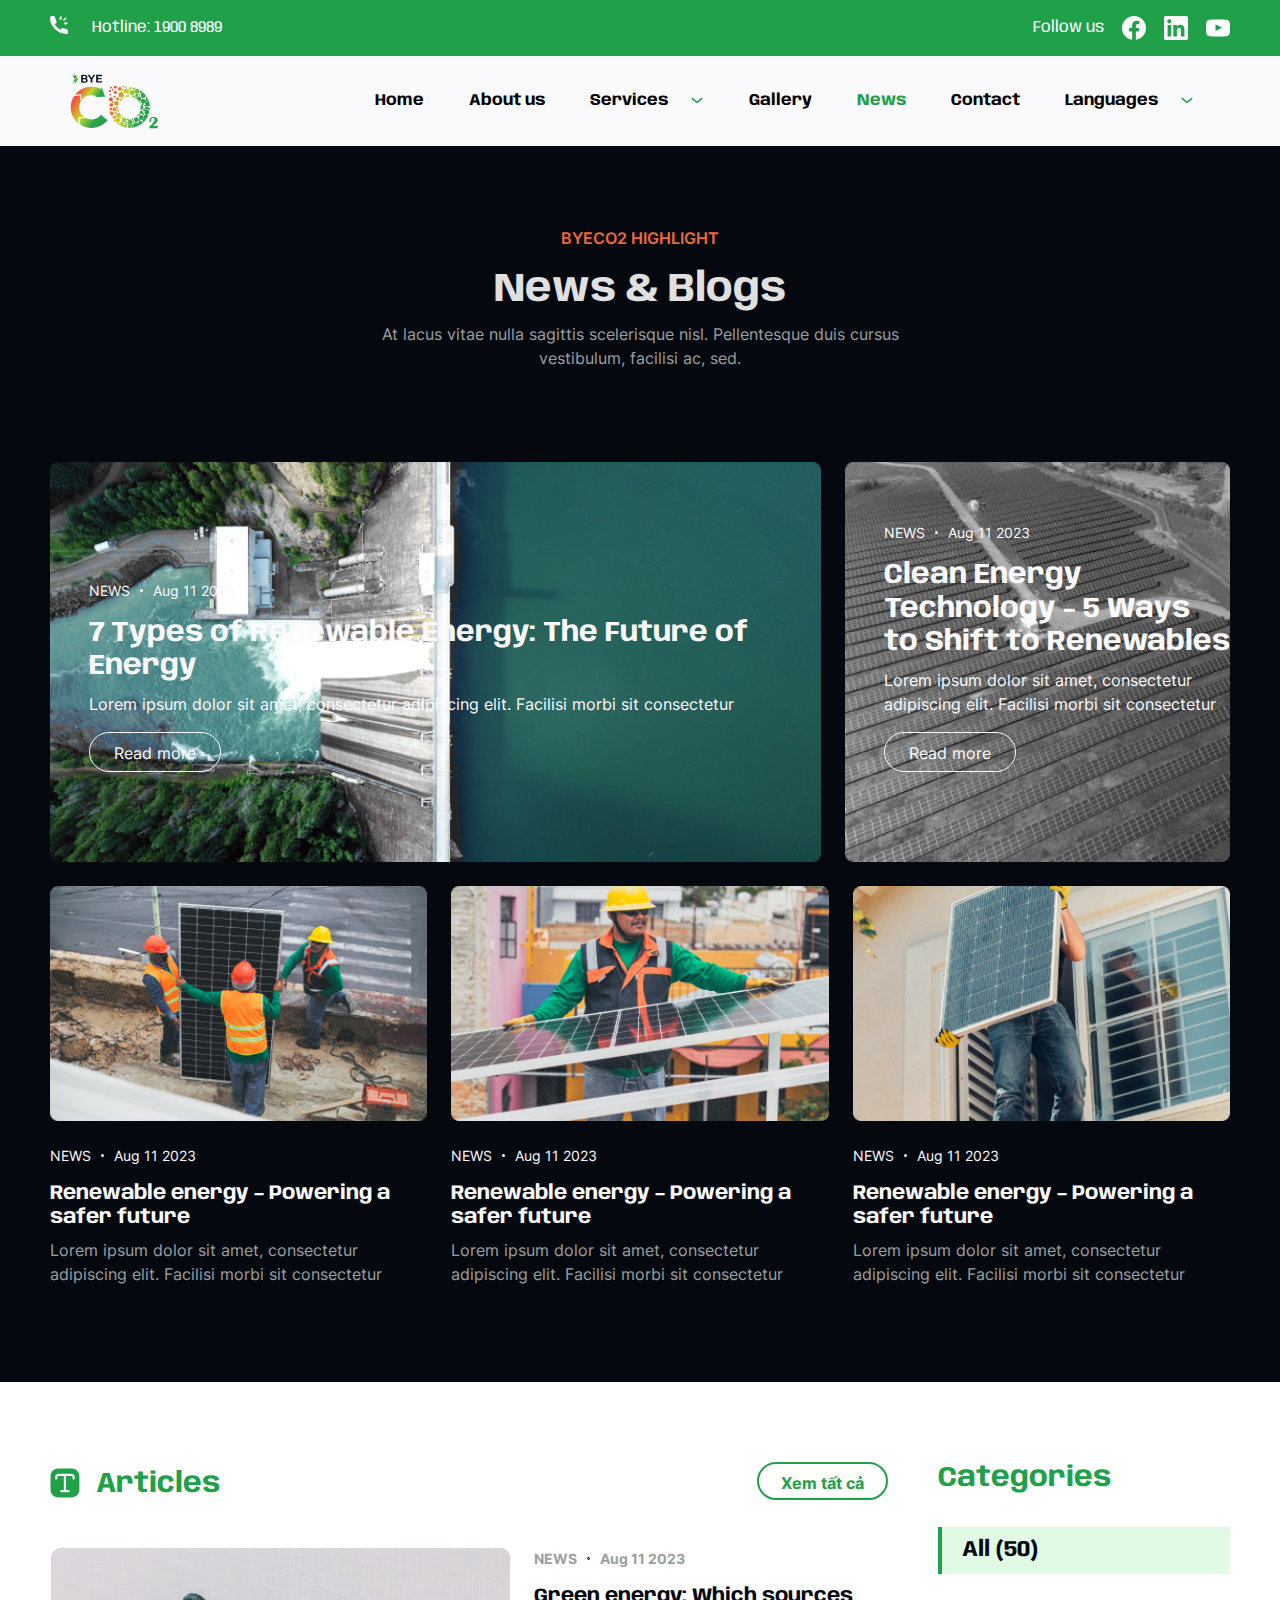
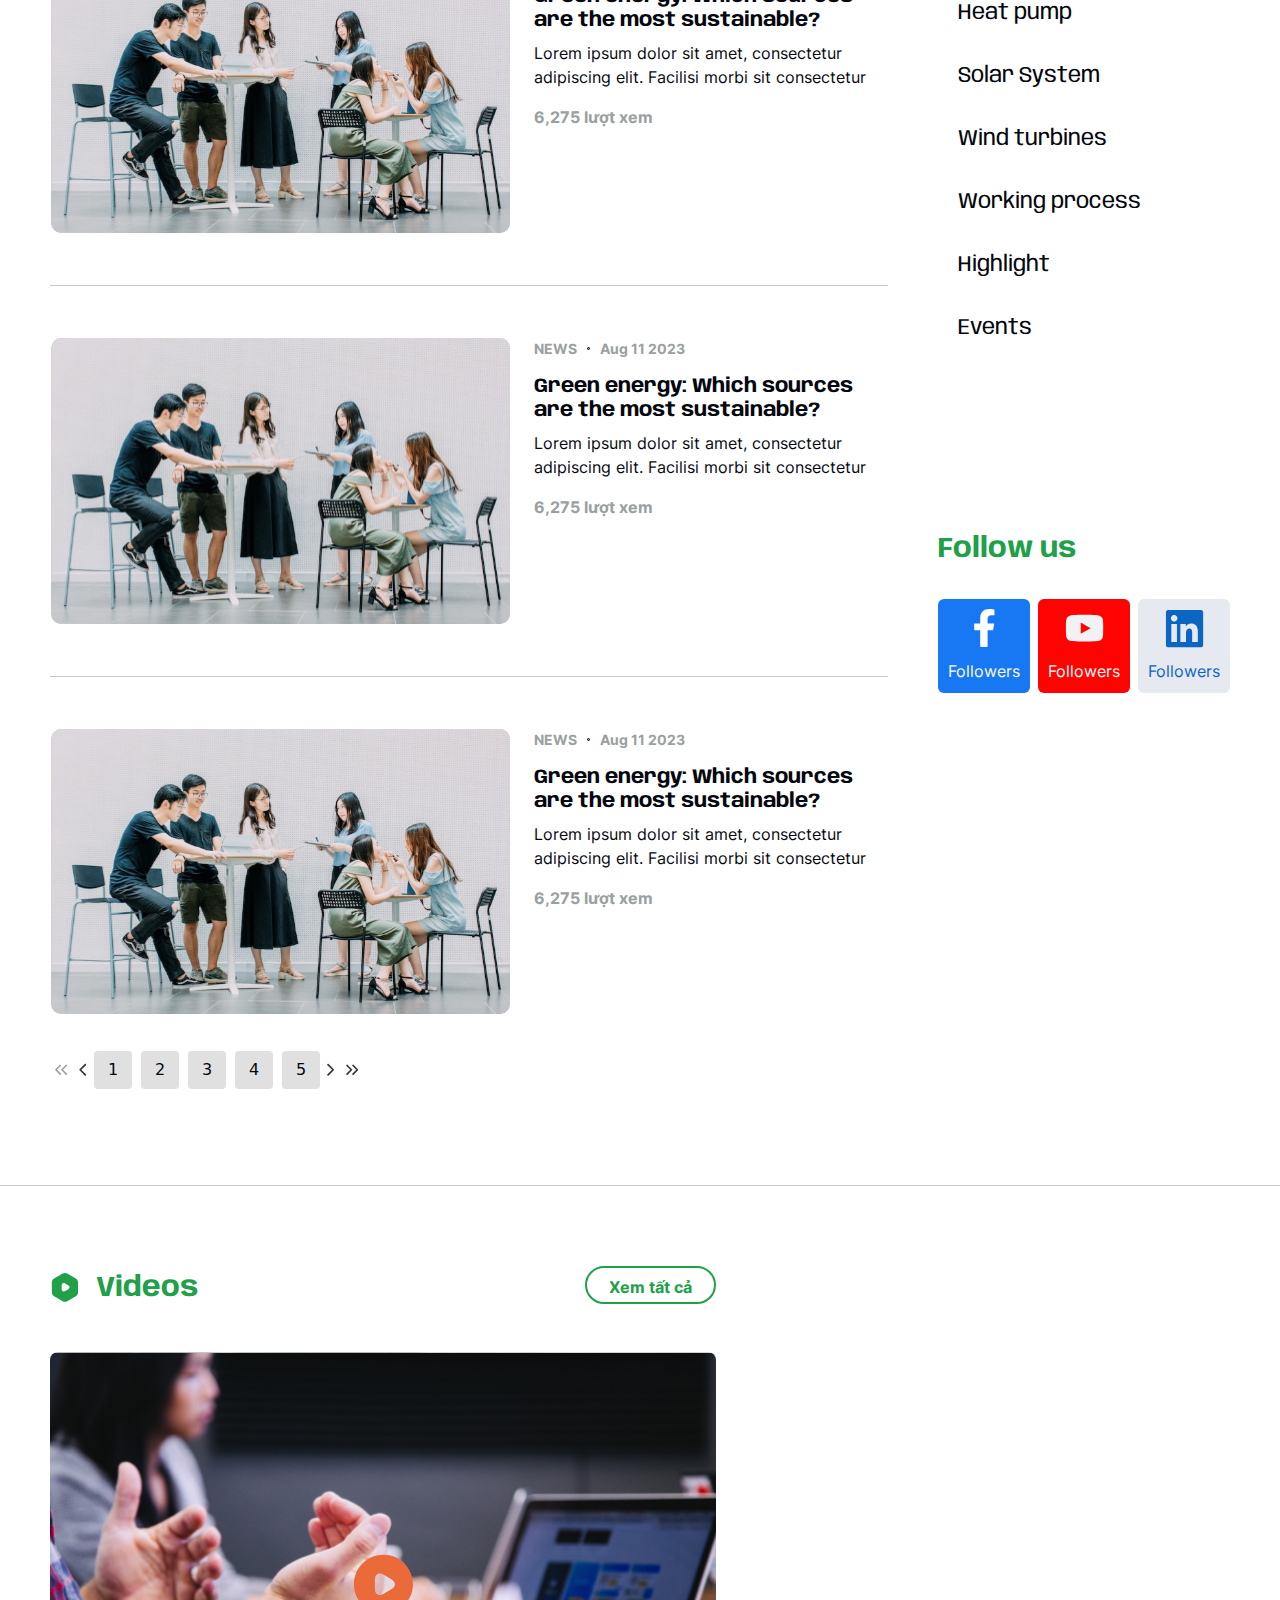
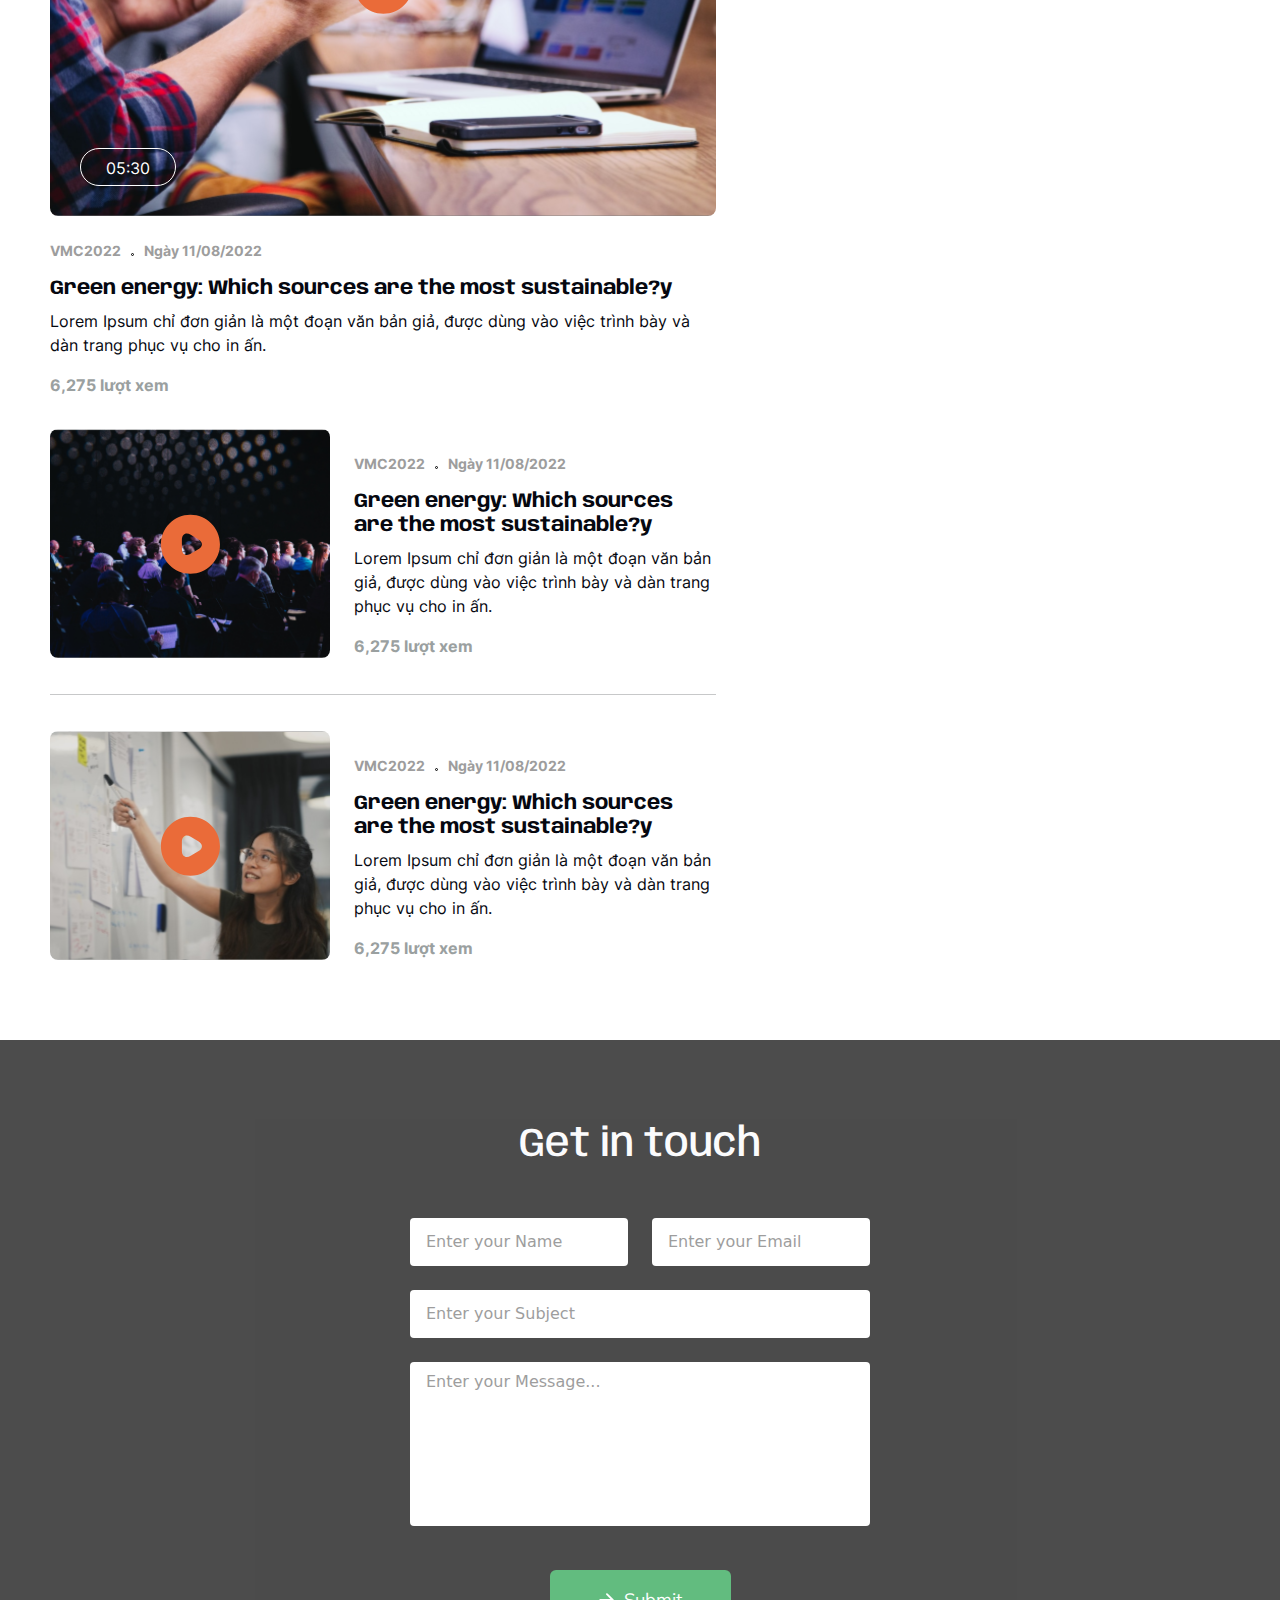
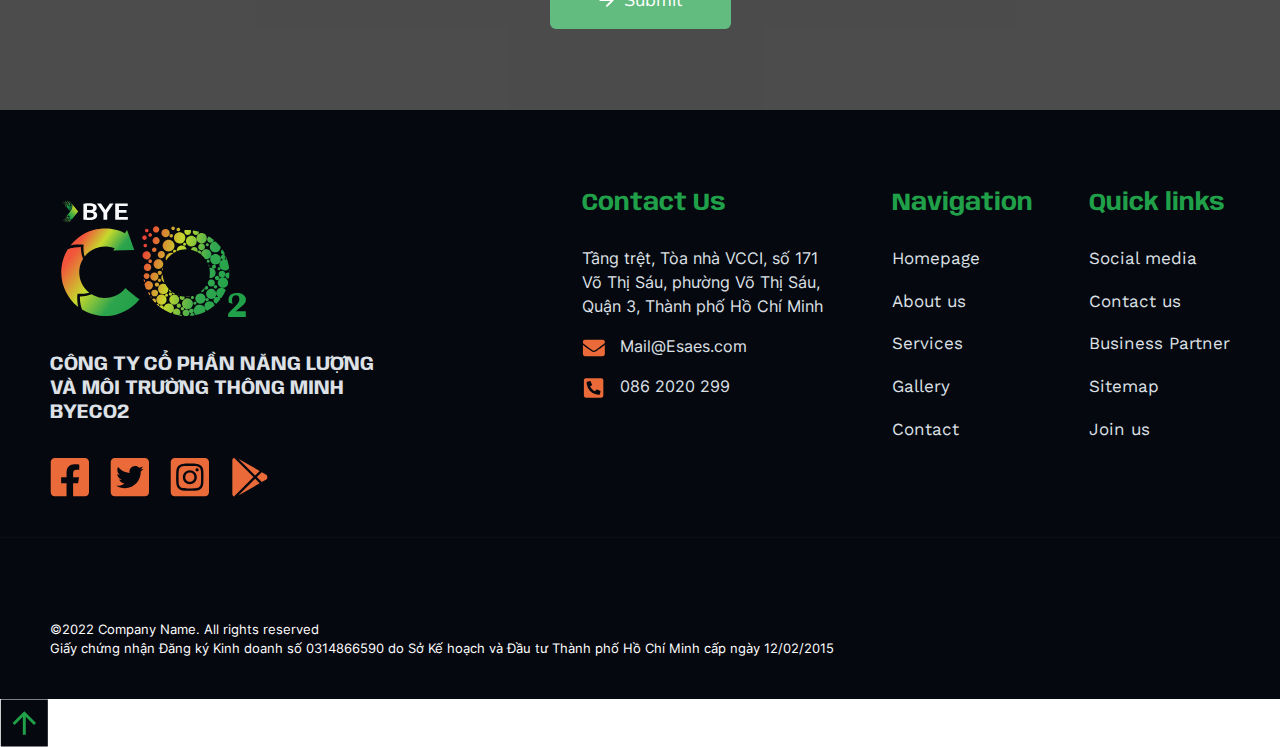
<file: news-main.html>
<!DOCTYPE html>
<html lang="en">
<head>
    <meta charset="UTF-8">
    <meta http-equiv="X-UA-Compatible" content="IE=edge">
    <meta name="viewport" content="width=device-width, initial-scale=1.0">
    <link rel="stylesheet" href="assets/css/normalize.css">
    <link rel="stylesheet" href="assets/css/style.css">
    <link rel="stylesheet" href="assets/css/news-main.css">
    <link rel="stylesheet" href="assets/css/bootstrap-5.0.2-dist/css/bootstrap.min.css">
    <script src="assets/css/bootstrap-5.0.2-dist/js/bootstrap.min.js"></script>
    <script src="assets/js/jquery-3.6.4.js"></script>
    <link rel="icon" type="image/x-icon" href="assets/image/index/LogoBYECO2-footer.svg">
    <title>News & Blogs</title>
    <style>
        @font-face {
            font-family: "Anybody";
            src: url("assets/font/Anybody/Anybody-VariableFont_wdth_wght.ttf");
        }
        @font-face {
            font-family: "Inter";
            src: url("assets/font/Inter/Inter-VariableFont_slnt,wght.ttf");
        }
        @font-face {
            font-family: "Mulish";
            src: url("assets/font/Mulish/Mulish-VariableFont_wght.ttf");
        }
        @font-face {
            font-family: "Work Sans";
            src: url("assets/font/Work_Sans/WorkSans-VariableFont_wght.ttf");
        }
    </style>
</head>
<body>
    <!-- top -->
    <div class="top" id="top">
        <div class="left">
            <img src="assets/image/index/phone.svg" alt="">
            <p>Hotline: 1900 8989</p>
        </div>
        <div class="right">
            <p>Follow us</p>
            <a href=""><img src="assets/image/index/facebook.svg" alt=""></a>
            <a href=""><img src="assets/image/index/instagram.svg" alt=""></a>
            <a href=""><img src="assets/image/index/youtube.svg" alt=""></a>
        </div>
    </div> 
    <nav class="container-fluid">
        <div class="row">
            <div class="left">
                <img src="assets/image/index/LogoBYECO2.svg" alt="">
            </div>  
            <div class="center">
                <ul>
                    <li>
                        <a href="index.html"><h6>Home</h6></a>
                    </li>
                    <li>
                        <a href="aboutus.html"><h6>About us</h6></a>
                    </li>
                    <li>
                        <a href="service.html"><h6>Services<img src="assets/image/index/nav-arrow.svg" alt=""></h6></a>
                        <div class="menu-dropdown">
                            <div class="menu-dropdown-item">
                                <div class="menu-dropdown-item-content"><a href="">Service 1</a></div>
                                <div class="menu-dropdown-item-content"><a href="">Service 2</a></div>
                            </div>
                        </div>
                    </li>
                    <li>
                        <a href="gallery.html"><h6>Gallery</h6></a>
                    </li>
                    <li>
                        <a href="news-main.html"><h6 style="color: #20A049;">News</h6></a>
                    </li>
                    <li>
                        <a href="contact.html"><h6>Contact</h6></a>
                    </li>
                    <li>
                        <a href=""><h6>Languages<img src="assets/image/index/nav-arrow.svg" alt=""></h6></a>
                        <div class="menu-dropdown">
                            <div class="menu-dropdown-item">
                                <div class="menu-dropdown-item-content"><a href=""><img class="img-language" src="assets/image/index/us.svg" alt="">English</a></div>
                                <div class="menu-dropdown-item-content"><a href=""><img class="img-language" src="assets/image/index/vi.svg" alt="">Vietnamese</a></div>
                            </div>
                        </div>
                    </li>
                </ul>
            </div>
            <div class="right">
                <img src="assets/image/index/us-rect.svg" alt="">
                <img src="assets/image/index/vi-rect.svg" alt="">
            </div>
            <div class="col-4 menu" data-bs-toggle="offcanvas" data-bs-target="#offcanvasWithBothOptions">
                <a class="bar"><img src="assets/image/index/bar.svg" alt=""></a>
            </div>
            <div class="offcanvas offcanvas-start offcanvas-change" data-bs-scroll="true" tabindex="-1" id="offcanvasWithBothOptions" aria-labelledby="offcanvasWithBothOptionsLabel">
                <div class="offcanvas-header">
                    <img src="assets/image/index/LogoBYECO2.svg" alt="">
                    <div data-bs-dismiss="offcanvas"><img src="assets/image/index/cheveron-right.svg" alt=""></div>
                </div>
                <div class="offcanvas-header-bottom">
                    <a href="index.html"><h5>Home</h5></a>
                    <a href="aboutus.html"><h5>About us</h5></a>
                    <a href="service.html"><h5>Service</h5></a>
                    <a href="gallery.html"><h5>Gallery</h5></a>
                    <a href="news-main.html"><h5 style="color: #20A049;">News</h5></a>
                    <a href="contact.html"><h5>Contact</h5></a>
                    <div class="language">
                        <img src="assets/image/index/us-rect.svg" alt="">
                        <img src="assets/image/index/vi-rect.svg" alt="">
                    </div>
                </div>
            </div>
        </div>
        
    </nav> 

    <!-- banner -->
    <div class="banner">
        <div class="header">
            <p>BYECO2 HIGHLIGHT</p>
            <h1>News & Blogs</h1>
            <p>At lacus vitae nulla sagittis scelerisque nisl. Pellentesque duis cursus vestibulum, facilisi ac, sed.</p>
        </div>
        <div class="center">
            <div class="first">
                <div class="item1" onclick="window.location.href='news-detail.html'">
                    <img src="assets/image/news-main/news-main1.png" alt="">
                    <div class="text">
                        <p><span>NEWS</span><a></a><span>Aug 11 2023</span></p>
                        <h3>7 Types of Renewable Energy: The Future of Energy</h3>
                        <p>Lorem ipsum dolor sit amet, consectetur adipiscing elit. Facilisi morbi sit consectetur</p>
                        <div class="readmore">Read more</div>
                    </div>
                </div>
                <div class="item2" onclick="window.location.href='news-detail.html'">
                    <img src="assets/image/news-main/news-main2.png" alt="">
                    <div class="text">
                        <p><span>NEWS</span><a></a><span>Aug 11 2023</span></p>
                        <h3>Clean Energy Technology - 5 Ways to Shift to Renewables</h3>
                        <p>Lorem ipsum dolor sit amet, consectetur adipiscing elit. Facilisi morbi sit consectetur</p>
                        <div class="readmore">Read more</div>    
                    </div>
                </div>
            </div>
            <div class="last">
                <div class="item" onclick="window.location.href='news-detail.html'">
                    <img src="assets/image/news-main/news-main3.png" alt="">
                    <div class="text">
                        <p><span>NEWS</span><a></a><span>Aug 11 2023</span></p>
                        <h5>Renewable energy – Powering a safer future</h5>
                        <p>Lorem ipsum dolor sit amet, consectetur adipiscing elit. Facilisi morbi sit consectetur</p>   
                    </div>
                </div>
                <div class="item" onclick="window.location.href='news-detail.html'">
                    <img src="assets/image/news-main/news-main4.png" alt="">
                    <div class="text">
                        <p><span>NEWS</span><a></a><span>Aug 11 2023</span></p>
                        <h5>Renewable energy – Powering a safer future</h5>
                        <p>Lorem ipsum dolor sit amet, consectetur adipiscing elit. Facilisi morbi sit consectetur</p>   
                    </div>
                </div>
                <div class="item" onclick="window.location.href='news-detail.html'">
                    <img src="assets/image/news-main/news-main5.png" alt="">
                    <div class="text">
                        <p><span>NEWS</span><a></a><span>Aug 11 2023</span></p>
                        <h5>Renewable energy – Powering a safer future</h5>
                        <p>Lorem ipsum dolor sit amet, consectetur adipiscing elit. Facilisi morbi sit consectetur</p>   
                    </div>
                </div>
                <div class="item-mobile" onclick="window.location.href='news-detail.html'">
                    <hr>
                    <h5>Green energy: Which sources are the most sustainable?</h5>
                    <div class="content">
                        <img src="assets/image/news-main/news-main19.png" alt="">
                        <div class="text">
                            <p><span>BYECO2</span><a></a><span>Aug 11 2023</span></p>    
                            <p>Lorem Ipsum chỉ đơn giản là một đoạn văn bản giả, được dùng vào việc trình bày và dàn trang phục vụ cho in ấn.</p> 
                        </div>
                    </div>
                </div>
                <div class="item-mobile" onclick="window.location.href='news-detail.html'">
                    <hr>
                    <h5>Green energy: Which sources are the most sustainable?</h5>
                    <div class="content">
                        <img src="assets/image/news-main/news-main20.svg" alt="">
                        <div class="text">
                            <p><span>BYECO2</span><a></a><span>Aug 11 2023</span></p>    
                            <p>Lorem Ipsum chỉ đơn giản là một đoạn văn bản giả, được dùng vào việc trình bày và dàn trang phục vụ cho in ấn.</p> 
                        </div>
                    </div>
                </div>
            </div>
        </div>    
    </div>

    <!-- article-categories -->
    <div class="article-categories">
        <div class="article">
            <div class="head">
                <div>
                    <img src="assets/image/news-main/news-main6.svg" alt="">
                    <h3>Articles</h3>
                </div>
                <p>Xem tất cả</p>
            </div>
            <div class="head-tablet">
                <div>
                    <img src="assets/image/news-main/news-main6.svg" alt="">
                    <h3>Articles</h3>
                </div>
                <div>
                    <a href="">All</a>
                    <a href="">Topic 1</a>
                    <a href="">Topic 2</a>
                    <a href="">Topic 3</a>
                </div>
            </div>
            <div class="content">
                <div class="item">
                    <img src="assets/image/news-main/news-main7.svg" alt="">
                    <div>
                        <p><span>NEWS</span><a href=""></a><span>Aug 11 2023</span></p>
                        <h5>Green energy: Which sources are the most sustainable?</h5>
                        <p>Lorem ipsum dolor sit amet, consectetur adipiscing elit. Facilisi morbi sit consectetur</p>
                        <div class="view">6,275 lượt xem</div>    
                    </div>
                </div>
                <hr>
                <div class="item">
                    <img src="assets/image/news-main/news-main7.svg" alt="">
                    <div>
                        <p><span>NEWS</span><a href=""></a><span>Aug 11 2023</span></p>
                        <h5>Green energy: Which sources are the most sustainable?</h5>
                        <p>Lorem ipsum dolor sit amet, consectetur adipiscing elit. Facilisi morbi sit consectetur</p>
                        <div class="view">6,275 lượt xem</div>    
                    </div>
                </div>
                <hr>
                <div class="item">
                    <img src="assets/image/news-main/news-main7.svg" alt="">
                    <div>
                        <p><span>NEWS</span><a href=""></a><span>Aug 11 2023</span></p>
                        <h5>Green energy: Which sources are the most sustainable?</h5>
                        <p>Lorem ipsum dolor sit amet, consectetur adipiscing elit. Facilisi morbi sit consectetur</p>
                        <div class="view">6,275 lượt xem</div>    
                    </div>
                </div>
            </div>
         
            <div class="pagination">
                <img src="assets/image/service/pagination1.svg" alt="">
                <img src="assets/image/service/pagination2.svg" alt="">
                <div>
                    <a href="">1</a>
                    <a href="">2</a>
                    <a href="">3</a>
                    <a href="">4</a>
                    <a href="">5</a>
                </div>
                <img src="assets/image/service/pagination3.svg" alt="">
                <img src="assets/image/service/pagination4.svg" alt="">
            </div>
        </div>
       
        <div class="categories">
            <div class="head">
                <h3>Categories</h3>
            </div>
            <div class="content">
                <p>All (50)</p>
                <p>Heat pump</p>
                <p>Solar System</p>
                <p>Wind turbines</p>
                <p>Working process</p>
                <p>Highlight</p>
                <p>Events</p>
            </div>
            <div class="followus">
                <h3>Follow us</h3>
                <div class="logo">
                    <div class="item1">
                        <img src="assets/image/news-main/news-main10.svg" alt="sdf">
                        <p>Followers</p>
                    </div>
                    <div class="item2">
                        <img src="assets/image/news-main/news-main11.svg" alt="">
                        <p>Followers</p>
                    </div>
                    <div class="item3">
                        <img src="assets/image/news-main/news-main12.svg" alt="">
                        <p>Followers</p>
                    </div>
                </div>
            </div>
        </div>
    </div>
    <hr>
    <!-- videos -->
    <div class="videos">
        <div class="left">
            <div class="head">
                <div>
                    <img src="assets/image/news-main/news-main13.svg" alt="">
                    <h3>Videos</h3>
                </div>
                <p>Xem tất cả</p>     
            </div>
            <div class="center">
                <div class="showvideo" style="background-image: url(assets/image/news-main/news-main14.svg)">
                    <img src="assets/image/news-main/news-main15.svg" alt="">
                    <div class="time">05:30</div>
                </div>
                <div class="content">
                    <p><span>VMC2022</span><a href=""></a><span>Ngày 11/08/2022</span></p>
                    <h5>Green energy: Which sources are the most sustainable?y</h5>
                    <p>Lorem Ipsum chỉ đơn giản là một đoạn văn bản giả, được dùng vào việc trình bày và dàn trang phục vụ cho in ấn.</p>
                    <div class="view">6,275 lượt xem</div>  
                </div>
            </div>
            <div class="bottom">
                <div class="item">
                    <div class="img" style="background-image: url(assets/image/news-main/news-main16.png)">
                        <img src="assets/image/news-main/news-main15.svg" alt="">
                    </div>
                    <div class="content">
                        <p><span>VMC2022</span><a href=""></a><span>Ngày 11/08/2022</span></p>
                        <h5>Green energy: Which sources are the most sustainable?y</h5>
                        <p>Lorem Ipsum chỉ đơn giản là một đoạn văn bản giả, được dùng vào việc trình bày và dàn trang phục vụ cho in ấn.</p>
                        <div class="view">6,275 lượt xem</div>  
                    </div>
                </div>
                <hr>
                <div class="item">
                    <div class="img" style="background-image: url(assets/image/news-main/news-main17.svg)">
                        <img src="assets/image/news-main/news-main15.svg" alt="">
                    </div>
                    <div class="content">
                        <p><span>VMC2022</span><a href=""></a><span>Ngày 11/08/2022</span></p>
                        <h5>Green energy: Which sources are the most sustainable?y</h5>
                        <p>Lorem Ipsum chỉ đơn giản là một đoạn văn bản giả, được dùng vào việc trình bày và dàn trang phục vụ cho in ấn.</p>
                        <div class="view">6,275 lượt xem</div>  
                    </div>
                </div>
            </div>
        </div>
        <div class="right">
        </div>
    </div>

    <!-- categories-tablet -->
    <div class="categories-mobile">
        <div class="head">
            <h3>Categories</h3>
        </div>
        <div class="content">
            <p>All (50)</p>
            <p>Heat pump</p>
            <p>Solar System</p>
            <p>Wind turbines</p>
            <p>Working process</p>
            <p>Highlight</p>
            <p>Events</p>
        </div>
    </div>
    <!-- followus-tablet -->
    <div class="followus-tablet">
        <h3>Follow us</h3>
        <div class="logo">
            <div class="item1">
                <img src="assets/image/news-main/news-main10.svg" alt="sdf">
                <p>Followers</p>
            </div>
            <div class="item2">
                <img src="assets/image/news-main/news-main11.svg" alt="">
                <p>Followers</p>
            </div>
            <div class="item3">
                <img src="assets/image/news-main/news-main12.svg" alt="">
                <p>Followers</p>
            </div>
        </div>
    </div>

    <!-- getintouch -->
    <div class="content-getintouch" style="background-image: url(assets/image/news-main/news-main18.png);">
        <div class="wrap">
            <div class="content-getintouch-container">
                <div class="content-getintouch-top">
                    <h1>Get in touch</h1>
                </div>
                <div class="content-getintouch-bottom">
                    <div class="item1">
                        <input type="text" placeholder="Enter your Name">
                        <input type="text" placeholder="Enter your Email">
                    </div>
                    <div class="item2">
                        <input type="text" placeholder="Enter your Subject">
                    </div>
                    <div class="item3">
                        <textarea name="" id="" cols="30" rows="4" placeholder="Enter your Message..."></textarea>
                    </div>
                </div>
                <button type="submit"><img src="assets/image/index/getintouch2.svg" alt=""> Submit</button>
            </div>
        </div>
    </div>


    <!-- footer -->
    <footer>
        <div class="footer-top">
            <div class="item1">
                <img src="assets/image/index/LogoBYECO2-footer.svg" alt="">
                <h5>CÔNG TY CỔ PHẦN NĂNG LƯỢNG VÀ MÔI TRƯỜNG THÔNG MINH BYECO2</h5>
                <div>
                    <a href=""><img src="assets/image/index/footer1.svg" alt=""></a>
                    <a href=""><img src="assets/image/index/footer2.svg" alt=""></a>
                    <a href=""><img src="assets/image/index/footer3.svg" alt=""></a>
                    <a href=""><img src="assets/image/index/footer4.svg" alt=""></a>
                </div>
            </div>
            <div class="item2">
                <div class="contactus">
                    <h4>Contact Us</h4>
                    <div class="content">
                        <p>Tầng trệt, Tòa nhà VCCI, số 171 Võ Thị Sáu, phường Võ Thị Sáu, Quận 3, Thành phố Hồ Chí Minh</p>
                        <div>
                            <img src="assets/image/index/footer5.svg" alt="">
                            <p>Mail@Esaes.com</p>
                        </div>
                        <div>
                            <img src="assets/image/index/footer6.svg" alt="">
                            <p>086 2020 299</p>
                        </div>
                    </div>
                    
                </div>
                <div class="navigation">
                    <h4>Navigation</h4>
                    <div class="content">
                        <a href="">Homepage</a>
                        <a href="">About us</a>
                        <a href="">Services</a>
                        <a href="">Gallery</a>
                        <a href="">Contact</a>
                    </div>
                </div>
                <div class="quicklinks">
                    <h4>Quick links</h4>
                    <div class="content">
                        <a href="">Social media</a>
                        <a href="">Contact us</a>
                        <a href="">Business Partner</a>
                        <a href="">Sitemap</a>
                        <a href="">Join us</a>
                    </div>
                </div>
            </div>
        </div>
        <hr>
        <div class="footer-bottom">
            <p>©2022 Company Name. All rights reserved</p>
            <p>Giấy chứng nhận Đăng ký Kinh doanh số 0314866590 do Sở Kế hoạch và Đầu tư Thành phố Hồ Chí Minh cấp ngày 12/02/2015</p>
        </div>
    </footer>
    <div id="scrolltop">
        <img src="assets/image/index/totop.svg" alt="">
    </div>
    <script>
        $("#scrolltop").click(function name(params) {
            $("html").animate({scrollTop:0});
        })
        window.onscroll=function(){scrolltop()};
        function scrolltop(){
            if ((document.body.scrollTop>100) || (document.documentElement.scrollTop>100)){
            $("#scrolltop").addClass("scrolltop-show");
            $("nav").addClass('nav-sticky');
            }
            else {
                $("#scrolltop").removeClass("scrolltop-show");
                $("nav").removeClass('nav-sticky');
            };
        }
    </script>
</body>
</html>
</file>
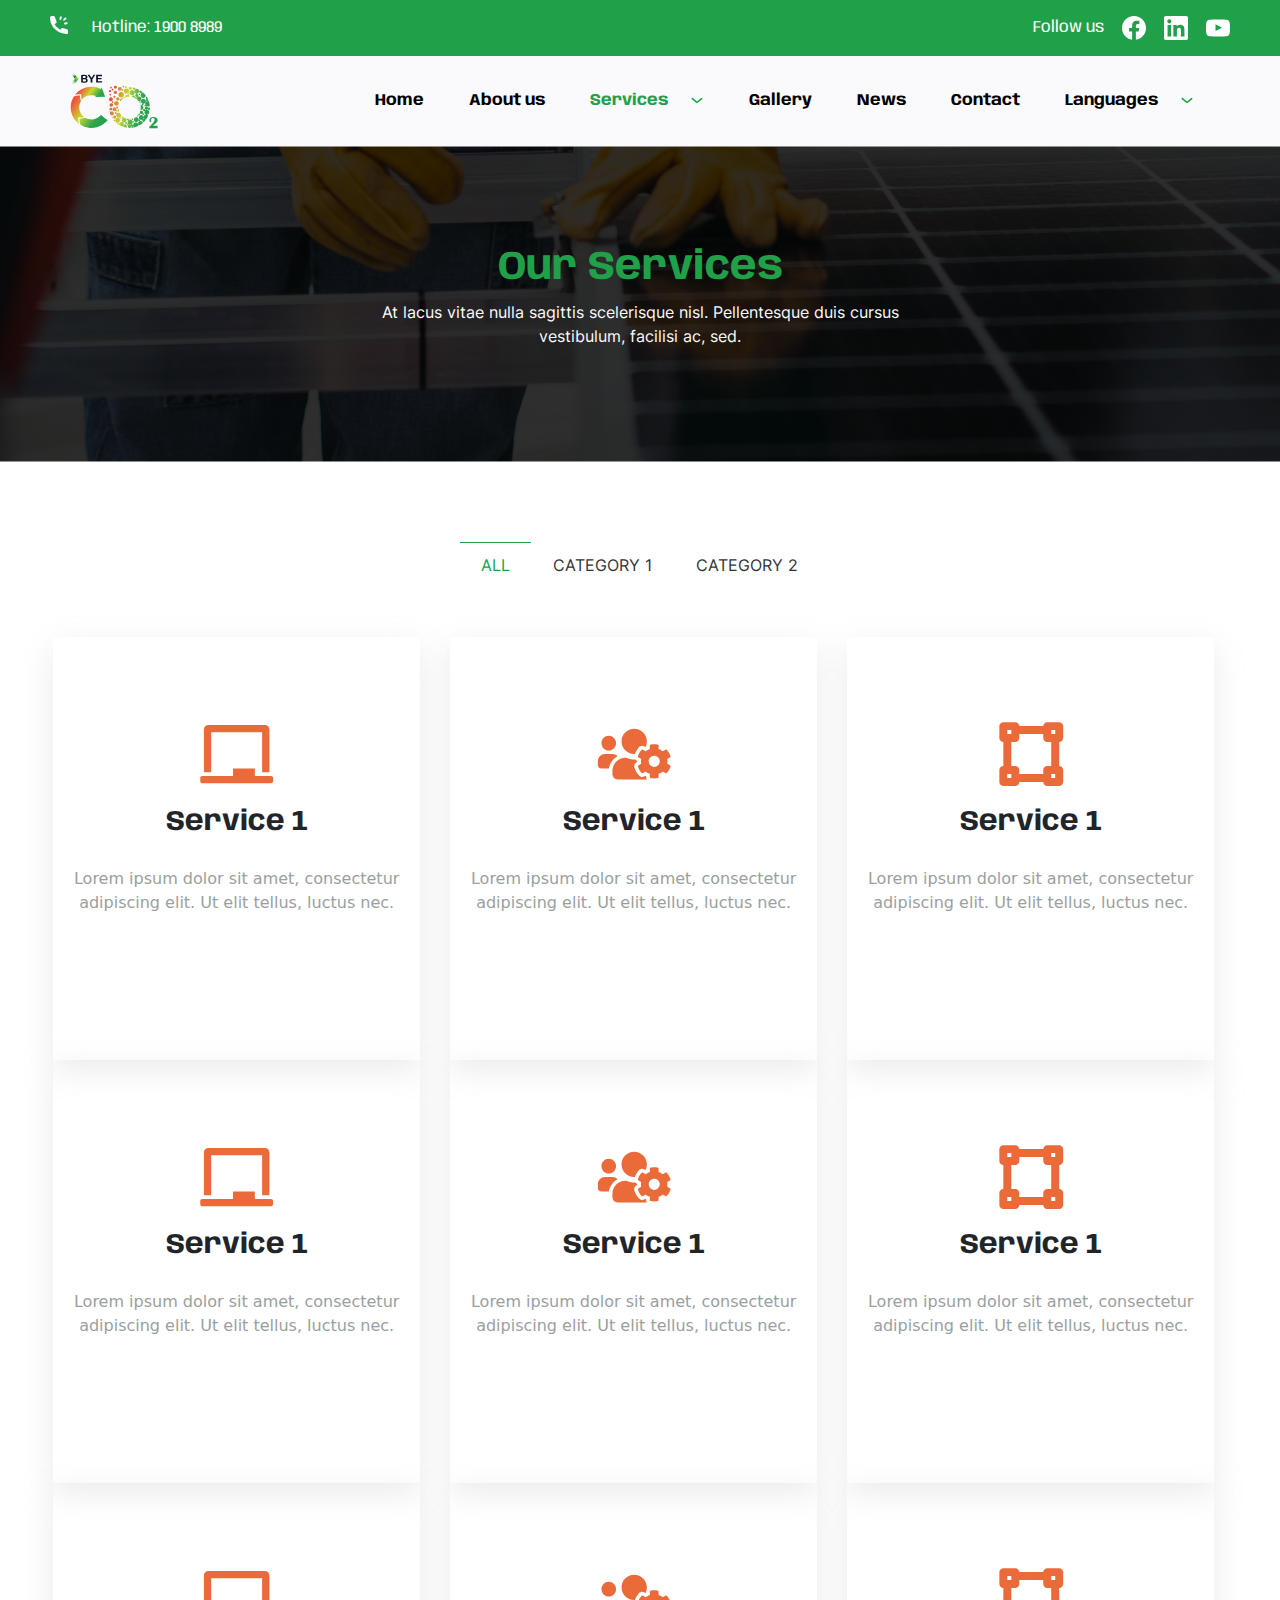
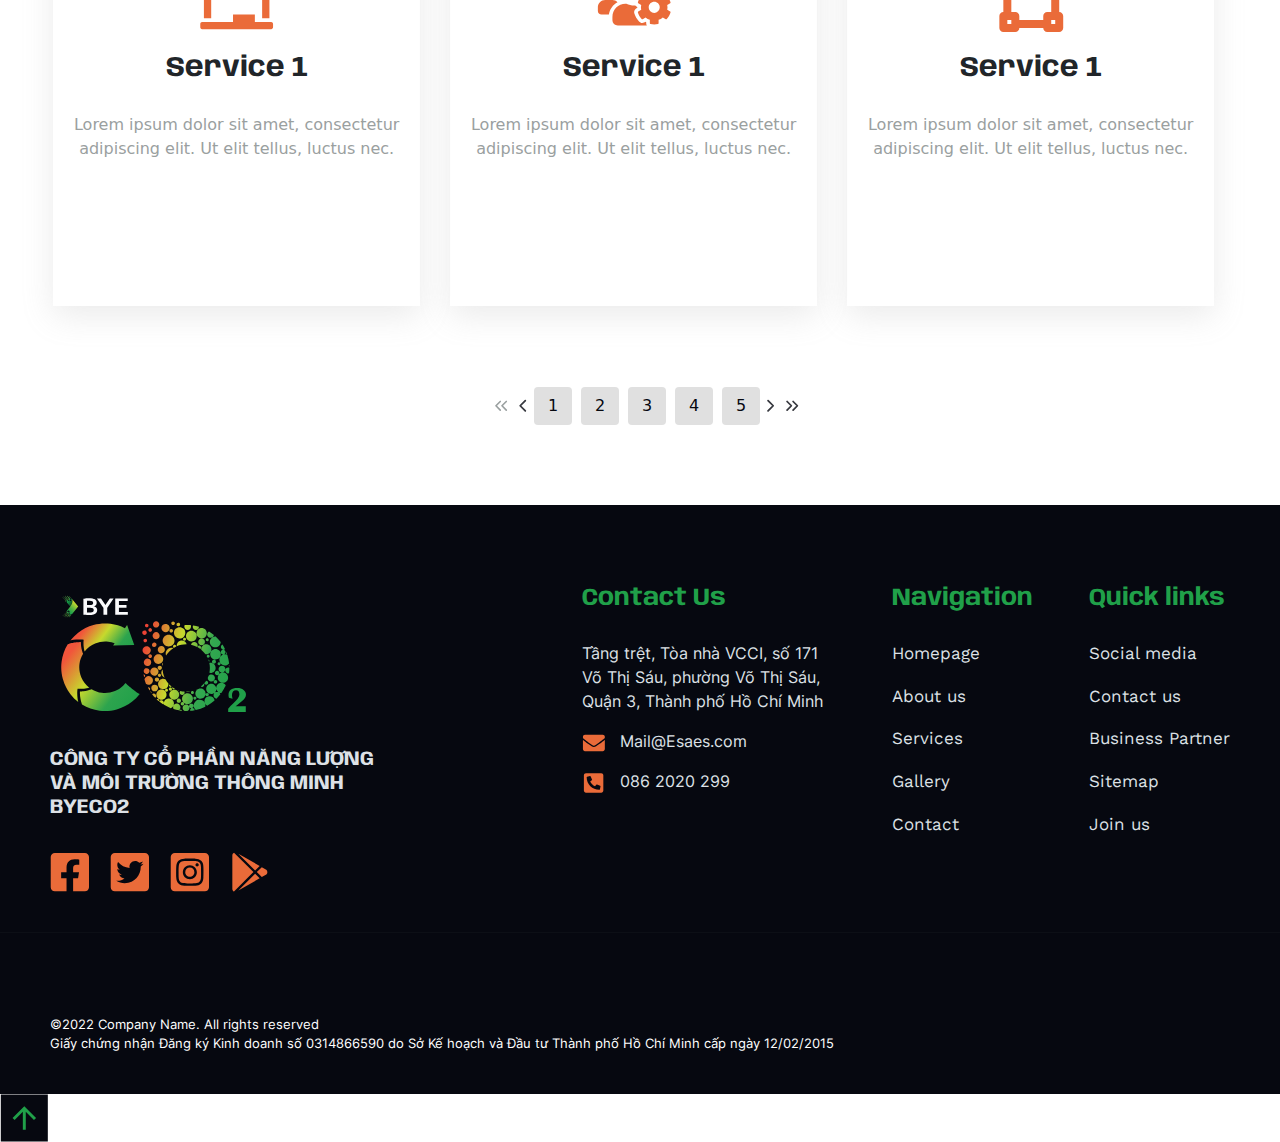
<file: service.html>
<!DOCTYPE html>
<html lang="en">
<head>
    <meta charset="UTF-8">
    <meta http-equiv="X-UA-Compatible" content="IE=edge">
    <meta name="viewport" content="width=device-width, initial-scale=1.0">
    <link rel="stylesheet" href="assets/css/normalize.css">
    <link rel="stylesheet" href="assets/css/style.css">
    <link rel="stylesheet" href="assets/css/service.css">
    <link rel="stylesheet" href="assets/css/bootstrap-5.0.2-dist/css/bootstrap.min.css">
    <script src="assets/css/bootstrap-5.0.2-dist/js/bootstrap.min.js"></script>
    <script src="assets/js/jquery-3.6.4.js"></script>
    <link rel="icon" type="image/x-icon" href="assets/image/index/LogoBYECO2-footer.svg">
    <title>Services</title>
    <style>
        @font-face {
            font-family: "Anybody";
            src: url("assets/font/Anybody/Anybody-VariableFont_wdth_wght.ttf");
        }
        @font-face {
            font-family: "Inter";
            src: url("assets/font/Inter/Inter-VariableFont_slnt,wght.ttf");
        }
        @font-face {
            font-family: "Mulish";
            src: url("assets/font/Mulish/Mulish-VariableFont_wght.ttf");
        }
        @font-face {
            font-family: "Work Sans";
            src: url("assets/font/Work_Sans/WorkSans-VariableFont_wght.ttf");
        }
    </style>
</head>
<body>
    <!-- top -->
    <div class="top" id="top">
        <div class="left">
            <img src="assets/image/index/phone.svg" alt="">
            <p>Hotline: 1900 8989</p>
        </div>
        <div class="right">
            <p>Follow us</p>
            <a href=""><img src="assets/image/index/facebook.svg" alt=""></a>
            <a href=""><img src="assets/image/index/instagram.svg" alt=""></a>
            <a href=""><img src="assets/image/index/youtube.svg" alt=""></a>
        </div>
    </div> 
    <nav class="container-fluid">
        <div class="row">
            <div class="left">
                <img src="assets/image/index/LogoBYECO2.svg" alt="">
            </div>  
            <div class="center">
                <ul>
                    <li>
                        <a href="index.html"><h6>Home</h6></a>
                    </li>
                    <li>
                        <a href="aboutus.html"><h6>About us</h6></a>
                    </li>
                    <li>
                        <a href="service.html"><h6 style="color: #20A049;">Services<img src="assets/image/index/nav-arrow.svg" alt=""></h6></a>
                        <div class="menu-dropdown">
                            <div class="menu-dropdown-item">
                                <div class="menu-dropdown-item-content"><a href="">Service 1</a></div>
                                <div class="menu-dropdown-item-content"><a href="">Service 2</a></div>
                            </div>
                        </div>
                    </li>
                    <li>
                        <a href="gallery.html"><h6>Gallery</h6></a>
                    </li>
                    <li>
                        <a href="news-main.html"><h6>News</h6></a>
                    </li>
                    <li>
                        <a href="contact.html"><h6>Contact</h6></a>
                    </li>
                    <li>
                        <a href=""><h6>Languages<img src="assets/image/index/nav-arrow.svg" alt=""></h6></a>
                        <div class="menu-dropdown">
                            <div class="menu-dropdown-item">
                                <div class="menu-dropdown-item-content"><a href=""><img class="img-language" src="assets/image/index/us.svg" alt="">English</a></div>
                                <div class="menu-dropdown-item-content"><a href=""><img class="img-language" src="assets/image/index/vi.svg" alt="">Vietnamese</a></div>
                            </div>
                        </div>
                    </li>
                </ul>
            </div>
            <div class="right">
                <img src="assets/image/index/us-rect.svg" alt="">
                <img src="assets/image/index/vi-rect.svg" alt="">
            </div>
            <div class="col-4 menu" data-bs-toggle="offcanvas" data-bs-target="#offcanvasWithBothOptions">
                <a class="bar"><img src="assets/image/index/bar.svg" alt=""></a>
            </div>
            <div class="offcanvas offcanvas-start offcanvas-change" data-bs-scroll="true" tabindex="-1" id="offcanvasWithBothOptions" aria-labelledby="offcanvasWithBothOptionsLabel">
                <div class="offcanvas-header">
                    <img src="assets/image/index/LogoBYECO2.svg" alt="">
                    <div data-bs-dismiss="offcanvas"><img src="assets/image/index/cheveron-right.svg" alt=""></div>
                </div>
                <div class="offcanvas-header-bottom">
                    <a href="index.html"><h5>Home</h5></a>
                    <a href="aboutus.html"><h5>About us</h5></a>
                    <a href="service.html"><h5 style="color: #20A049;">Service</h5></a>
                    <a href="gallery.html"><h5>Gallery</h5></a>
                    <a href="news-main.html"><h5>News</h5></a>
                    <a href="contact.html"><h5>Contact</h5></a>
                    <div class="language">
                        <img src="assets/image/index/us-rect.svg" alt="">
                        <img src="assets/image/index/vi-rect.svg" alt="">
                    </div>
                </div>
            </div>
        </div>
        
    </nav> 

    <!-- banner -->
    <div class="banner" style="background-image: url(assets/image/service/bg.png);">
        <div class="text">
            <h1>Our Services</h1>
            <p>At lacus vitae nulla sagittis scelerisque nisl. Pellentesque duis cursus vestibulum, facilisi ac, sed.</p>
        </div>
    </div>

    <!-- filter -->
    <div class="filters-container" id="menu">
        <ul class="filters-wrap filters col-lg-12 no-padding">
            <li class="active" data-filter="*" id="all-responsive">ALL</li>
            <li data-filter=".category1" class="">CATEGORY 1</li>
            <li data-filter=".category2" class="">CATEGORY 2</li>
        </ul>
        <div class="filters-content">
            <div class="row grid">
                <div class="all category1">
                    <div class="single-menu">
                        <div class="title-wrap d-flex justify-content-between">
                            <img src="assets/image/index/service4.png" alt="" class="img-service-hover">
                            <div>
                                <img src="assets/image/index/service1.svg" alt="">
                                <h3>Service 1</h3>
                                <p>Lorem ipsum dolor sit amet, consectetur adipiscing elit. Ut elit tellus, luctus nec.</p>
                            </div>
                        </div>
                    </div>
                </div>
                <div class="all category2">
                    <div class="single-menu">
                        <div class="title-wrap d-flex justify-content-between">
                            <img src="assets/image/index/service5.png" alt="" class="img-service-hover">
                            <div>
                                <img src="assets/image/index/service2.svg" alt="">
                                <h3>Service 1</h3>
                                <p>Lorem ipsum dolor sit amet, consectetur adipiscing elit. Ut elit tellus, luctus nec.</p>
                            </div>
                        </div>
                    </div>
                </div>
                <div class="all category1">
                    <div class="single-menu">
                        <div class="title-wrap d-flex justify-content-between">
                            <img src="assets/image/index/service6.png" alt="" class="img-service-hover">
                            <div>
                                <img src="assets/image/index/service3.svg" alt="">
                                <h3>Service 1</h3>
                                <p>Lorem ipsum dolor sit amet, consectetur adipiscing elit. Ut elit tellus, luctus nec.</p>
                            </div>
                        </div>
                    </div>
                </div>
                <div class="all category1">
                    <div class="single-menu">
                        <div class="title-wrap d-flex justify-content-between">
                            <img src="assets/image/index/service4.png" alt="" class="img-service-hover">
                            <div>
                                <img src="assets/image/index/service1.svg" alt="">
                                <h3>Service 1</h3>
                                <p>Lorem ipsum dolor sit amet, consectetur adipiscing elit. Ut elit tellus, luctus nec.</p>
                            </div>
                        </div>
                    </div>
                </div>
                <div class="all category2">
                    <div class="single-menu">
                        <div class="title-wrap d-flex justify-content-between">
                            <img src="assets/image/index/service5.png" alt="" class="img-service-hover">
                            <div>
                                <img src="assets/image/index/service2.svg" alt="">
                                <h3>Service 1</h3>
                                <p>Lorem ipsum dolor sit amet, consectetur adipiscing elit. Ut elit tellus, luctus nec.</p>
                            </div>
                        </div>
                    </div>
                </div>
                <div class="all category1">
                    <div class="single-menu">
                        <div class="title-wrap d-flex justify-content-between">
                            <img src="assets/image/index/service6.png" alt="" class="img-service-hover">
                            <div>
                                <img src="assets/image/index/service3.svg" alt="">
                                <h3>Service 1</h3>
                                <p>Lorem ipsum dolor sit amet, consectetur adipiscing elit. Ut elit tellus, luctus nec.</p>
                            </div>
                        </div>
                    </div>
                </div>
                <div class="all category1">
                    <div class="single-menu">
                        <div class="title-wrap d-flex justify-content-between">
                            <img src="assets/image/index/service4.png" alt="" class="img-service-hover">
                            <div>
                                <img src="assets/image/index/service1.svg" alt="">
                                <h3>Service 1</h3>
                                <p>Lorem ipsum dolor sit amet, consectetur adipiscing elit. Ut elit tellus, luctus nec.</p>
                            </div>
                        </div>
                    </div>
                </div>
                <div class="all category2">
                    <div class="single-menu">
                        <div class="title-wrap d-flex justify-content-between">
                            <img src="assets/image/index/service5.png" alt="" class="img-service-hover">
                            <div>
                                <img src="assets/image/index/service2.svg" alt="">
                                <h3>Service 1</h3>
                                <p>Lorem ipsum dolor sit amet, consectetur adipiscing elit. Ut elit tellus, luctus nec.</p>
                            </div>
                        </div>
                    </div>
                </div>
                <div class="all category1">
                    <div class="single-menu">
                        <div class="title-wrap d-flex justify-content-between">
                            <img src="assets/image/index/service6.png" alt="" class="img-service-hover">
                            <div>
                                <img src="assets/image/index/service3.svg" alt="">
                                <h3>Service 1</h3>
                                <p>Lorem ipsum dolor sit amet, consectetur adipiscing elit. Ut elit tellus, luctus nec.</p>
                            </div>
                        </div>
                    </div>
                </div>
            </div>
        </div>
    </div>
    <script src="assets/js/isotope.pkgd.min.js"></script>
    <script>
        $('.filters li').click(function(){
            $('.filters li').removeClass('active');
            $(this).addClass('active');
            var data = $(this).attr('data-filter');
            $grid.isotope({
                filter: data
            })
         });

        if(document.getElementById("menu") || document.getElementById("gallery")){
            var $grid = $(".grid").isotope({
                itemSelector: ".all",
                percentPosition: true,
                masonry: {
                    columnWidth: ".all"
                }
            })
        };
    </script>	

    <!-- pagination -->
    <div class="pagination">
        <img src="assets/image/service/pagination1.svg" alt="">
        <img src="assets/image/service/pagination2.svg" alt="">
        <div>
            <a href="">1</a>
            <a href="">2</a>
            <a href="">3</a>
            <a href="">4</a>
            <a href="">5</a>
        </div>
        <img src="assets/image/service/pagination3.svg" alt="">
        <img src="assets/image/service/pagination4.svg" alt="">
    </div>

    <!-- footer -->
    <footer>
        <div class="footer-top">
            <div class="item1">
                <img src="assets/image/index/LogoBYECO2-footer.svg" alt="">
                <h5>CÔNG TY CỔ PHẦN NĂNG LƯỢNG VÀ MÔI TRƯỜNG THÔNG MINH BYECO2</h5>
                <div>
                    <a href=""><img src="assets/image/index/footer1.svg" alt=""></a>
                    <a href=""><img src="assets/image/index/footer2.svg" alt=""></a>
                    <a href=""><img src="assets/image/index/footer3.svg" alt=""></a>
                    <a href=""><img src="assets/image/index/footer4.svg" alt=""></a>
                </div>
            </div>
            <div class="item2">
                <div class="contactus">
                    <h4>Contact Us</h4>
                    <div class="content">
                        <p>Tầng trệt, Tòa nhà VCCI, số 171 Võ Thị Sáu, phường Võ Thị Sáu, Quận 3, Thành phố Hồ Chí Minh</p>
                        <div>
                            <img src="assets/image/index/footer5.svg" alt="">
                            <p>Mail@Esaes.com</p>
                        </div>
                        <div>
                            <img src="assets/image/index/footer6.svg" alt="">
                            <p>086 2020 299</p>
                        </div>
                    </div>
                    
                </div>
                <div class="navigation">
                    <h4>Navigation</h4>
                    <div class="content">
                        <a href="">Homepage</a>
                        <a href="">About us</a>
                        <a href="">Services</a>
                        <a href="">Gallery</a>
                        <a href="">Contact</a>
                    </div>
                </div>
                <div class="quicklinks">
                    <h4>Quick links</h4>
                    <div class="content">
                        <a href="">Social media</a>
                        <a href="">Contact us</a>
                        <a href="">Business Partner</a>
                        <a href="">Sitemap</a>
                        <a href="">Join us</a>
                    </div>
                </div>
            </div>
        </div>
        <hr>
        <div class="footer-bottom">
            <p>©2022 Company Name. All rights reserved</p>
            <p>Giấy chứng nhận Đăng ký Kinh doanh số 0314866590 do Sở Kế hoạch và Đầu tư Thành phố Hồ Chí Minh cấp ngày 12/02/2015</p>
        </div>
    </footer>
    <div id="scrolltop">
        <img src="assets/image/index/totop.svg" alt="">
    </div>
    <script>
        $("#scrolltop").click(function name(params) {
            $("html").animate({scrollTop:0});
        })
        window.onscroll=function(){scrolltop()};
        function scrolltop(){
            if ((document.body.scrollTop>100) || (document.documentElement.scrollTop>100)){
            $("#scrolltop").addClass("scrolltop-show");
            $("nav").addClass('nav-sticky');
            }
            else {
                $("#scrolltop").removeClass("scrolltop-show");
                $("nav").removeClass('nav-sticky');
            };
        }
    </script>
</body>
</html>
</file>
<file: assets/css/style.css>
img {
  width: 100%;
  height: auto;
}

body {
  box-sizing: border-box;
}

input, button, textarea {
  border: none;
}

.top {
  font-family: "Anybody";
  color: #FAFAFC;
  max-width: 100%;
  height: 56px;
  margin: auto;
  background-color: #20A049;
  display: flex;
  justify-content: space-between;
  align-items: center;
  font-size: 16px;
  padding: 0 50px;
}
.top p {
  display: inline-block;
  transition: 0.3s;
}
.top p:hover {
  color: #060810;
  cursor: pointer;
}
.top .left {
  width: 172px;
  height: 24px;
  display: flex;
  justify-content: space-between;
}
.top .left img {
  width: 18px;
  height: 18px;
}
.top .right {
  width: 197px;
  height: 24px;
  display: flex;
  justify-content: space-between;
}
.top .right img {
  width: 24px;
  height: 24px;
}

@keyframes navsticky {
  0% {
    opacity: 0;
    transform: translate3d(0, -20px, 0);
  }
  100% {
    opacity: 1;
    transform: none;
  }
}
@keyframes nav-dropdown-in {
  0% {
    top: 80px;
    opacity: 0;
  }
  100% {
    top: 20px;
    opacity: 1;
  }
}
.nav-sticky {
  animation: navsticky 0.5s;
  transition: transform 0.4s;
}

nav {
  position: sticky;
  top: 0;
  z-index: 2;
  font-family: "Anybody";
  color: black;
  max-width: 100%;
  margin: auto;
  background-color: #FAFAFC;
}
nav .row {
  display: flex;
  justify-content: space-between;
  align-items: center;
  width: 100%;
  height: 90px;
  padding: 0 50px;
}
nav .row .left {
  flex: 1;
}
nav .row .left img {
  width: 105px;
  height: 66px;
}
nav .row .center {
  flex: 7;
  height: 56px;
  display: flex;
  align-items: center;
  justify-content: flex-end;
}
nav .row .center ul {
  list-style-type: none;
  padding: 0;
  margin: 0;
}
nav .row .center ul li {
  float: left;
  margin-left: 60px;
  position: relative;
}
nav .row .center ul li a {
  display: flex;
  align-items: center;
  text-decoration: none;
  color: black;
}
nav .row .center ul li a h6 {
  margin: 0;
  padding: 0;
  font-weight: bold;
}
nav .row .center ul li a h6 img {
  width: 14px;
  height: 7px;
  margin-left: 22px;
  color: #20A049;
}
nav .row .center ul li a:hover {
  color: #20A049;
}
nav .row .center ul li .menu-dropdown {
  display: none;
  position: absolute;
  background-color: white;
  padding: 20px;
  top: 20px;
  left: -20px;
  border-bottom: 5px solid #20A049;
}
nav .row .center ul li .menu-dropdown .menu-dropdown-item .menu-dropdown-item-content a {
  padding: 5px;
  font-size: small;
}
nav .row .center ul li .menu-dropdown .menu-dropdown-item .menu-dropdown-item-content a .img-language {
  width: 20px;
  height: 20px;
  margin-right: 10px;
}
nav .row .center ul li .menu-dropdown .menu-dropdown-item .menu-dropdown-item-content a:hover {
  background-color: #E0E0E0;
  font-weight: bold;
  color: #060810;
}
nav .row .center ul li:hover .menu-dropdown {
  display: flex;
  flex-direction: row;
  -moz-column-gap: 20px;
       column-gap: 20px;
  animation: nav-dropdown-in 0.6s;
}
nav .row .right {
  display: none;
}
nav .row .right img {
  width: 24px;
  height: 16px;
  margin-left: 16px;
}
nav .row .right img:hover {
  cursor: pointer;
}
nav .row .menu {
  display: none;
}
nav .row .menu a img {
  width: 24px;
  height: 24px;
}
nav .row .offcanvas {
  padding: 0;
  display: flex;
  flex-direction: column;
  align-items: center;
  width: 100%;
}
nav .row .offcanvas .offcanvas-header {
  width: 100%;
  display: flex;
  justify-content: space-between;
  align-items: center;
  row-gap: 35px;
  padding: 20px 40px;
}
nav .row .offcanvas .offcanvas-header img {
  width: 66px;
  height: 41px;
}
nav .row .offcanvas .offcanvas-header div img {
  width: 30px;
  height: 30px;
}
nav .row .offcanvas .offcanvas-header div img:hover {
  cursor: pointer;
}
nav .row .offcanvas .offcanvas-header-bottom {
  height: 404px;
  display: flex;
  flex-direction: column;
  justify-content: space-between;
  align-items: center;
}
nav .row .offcanvas .offcanvas-header-bottom a {
  display: block;
  text-decoration: none;
}
nav .row .offcanvas .offcanvas-header-bottom a:first-of-type {
  color: #20A049;
}
nav .row .offcanvas .offcanvas-header-bottom a h5 {
  font-family: "Anybody";
  transition: 0.3s;
  color: #060810;
  font-weight: bold;
}
nav .row .offcanvas .offcanvas-header-bottom a:hover h5 {
  color: #20A049;
}
nav .row .offcanvas .offcanvas-header-bottom .language {
  width: 128px;
  height: 44px;
  display: flex;
  justify-content: center;
  align-items: center;
  -moz-column-gap: 16px;
       column-gap: 16px;
  border-radius: 0;
}
nav .row .offcanvas .offcanvas-header-bottom .language img {
  width: 36px;
  height: 24px;
  border-radius: 0;
}
nav .row .offcanvas .offcanvas-header-bottom .language img:hover {
  cursor: pointer;
}

.image-slide {
  font-family: "Anybody";
  height: 540px;
  max-width: 100%;
  margin: auto;
  position: relative;
}
.image-slide .slide-button {
  position: absolute;
  margin-left: 120px;
  top: 50%;
  transform: translate(0, -50%);
  width: 13px;
  height: 169px;
  display: flex;
  flex-direction: column;
  justify-content: space-between;
}
.image-slide .slide-button a {
  width: 13px;
  height: 13px;
  border-radius: 50%;
  border: 1px solid #E0E0E0;
}
.image-slide .image-wrap {
  height: 100%;
  display: flex;
  justify-content: center;
  align-items: center;
  background-position: center;
  background-repeat: no-repeat;
  background-size: cover;
}
.image-slide .image-wrap .text {
  text-align: center;
  width: 656px;
  height: 168px;
  color: #E0E0E0;
}
.image-slide .image-wrap .text p {
  font-size: medium;
}
.image-slide .image-wrap .text h1 {
  font-weight: bold;
}

.content-ourservices {
  max-width: 100%;
  margin: auto;
  padding: 0 50px;
  padding-top: 80px;
  padding-bottom: 80px;
}
.content-ourservices .content-ourservices-top {
  text-align: center;
  height: 156px;
  display: flex;
  flex-direction: column;
  text-align: center;
  justify-content: space-between;
  align-items: center;
}
.content-ourservices .content-ourservices-top h1 {
  color: #20A049;
  font-weight: bold;
  font-family: "Anybody";
}
.content-ourservices .content-ourservices-top p {
  max-width: 552px;
  font-family: "Inter";
}
.content-ourservices .content-ourservices-top p:first-of-type {
  color: #EA6B39;
  font-weight: 600;
}
.content-ourservices .content-ourservices-top p:last-of-type {
  color: #9AA0A0;
}
.content-ourservices .content-ourservices-bottom {
  display: flex;
  -moz-column-gap: 32px;
       column-gap: 32px;
  margin-top: 32px;
  align-items: center;
  justify-content: center;
}
.content-ourservices .content-ourservices-bottom .item {
  width: 389px;
  position: relative;
  height: 424px;
  transition: 1s;
  box-shadow: 0px 10px 30px 0px rgba(153, 153, 153, 0.2);
}
.content-ourservices .content-ourservices-bottom .item div {
  position: absolute;
  top: 20%;
  width: 100%;
  text-align: center;
  padding: 0 10px;
}
.content-ourservices .content-ourservices-bottom .item div img {
  width: 74px;
  height: 64px;
  margin-bottom: 20px;
}
.content-ourservices .content-ourservices-bottom .item div h3 {
  font-family: "Anybody";
  font-weight: bold;
}
.content-ourservices .content-ourservices-bottom .item div p {
  color: #9AA0A0;
  text-align: center;
  padding: 10px;
}
.content-ourservices .content-ourservices-bottom .item .img-service-hover {
  position: absolute;
  opacity: 0;
  width: 100%;
  height: 100%;
  transition: 0.5s;
  left: 15px;
  top: 0;
}
.content-ourservices .content-ourservices-bottom .item:hover {
  color: #FAFAFC;
  cursor: pointer;
}
.content-ourservices .content-ourservices-bottom .item:hover .img-service-hover {
  opacity: 1;
}
.content-ourservices .content-ourservices-bottom .item:hover div p {
  color: #FAFAFC;
}

#section-counter {
  position: relative;
  z-index: -1;
  min-height: 206px;
  max-width: 100%;
  margin: auto;
  background-size: cover;
  background-repeat: no-repeat;
  background-attachment: fixed;
  padding: 0 70px;
  background-position: center;
  background-repeat: no-repeat;
  background-size: cover;
}

.ftco-counter {
  display: flex;
  align-items: center;
}
.ftco-counter .container {
  display: flex;
  -moz-column-gap: 16px;
       column-gap: 16px;
  justify-content: center;
  align-items: center;
}
.ftco-counter .container .item {
  width: 313px;
}
.ftco-counter .container .item .text {
  text-align: center;
  font-family: "Anybody";
}
.ftco-counter .container .item .text strong.number {
  font-weight: bold;
  font-size: 40px;
  color: #20A049;
  display: block;
}
.ftco-counter .container .item .text strong.number::after {
  content: "+";
  font-weight: bold;
  font-size: 60px;
}
.ftco-counter .container .item .text h5 {
  display: block;
  font-size: 16px;
  color: #E0E0E0;
}

.content-masssolutions {
  height: 860px;
  margin: auto;
  max-width: 100%;
  position: relative;
  background-position: center;
  background-repeat: no-repeat;
  background-attachment: fixed;
  background-size: cover;
}
.content-masssolutions .content-masssolutions-container {
  position: absolute;
  height: 726px;
  max-width: 722px;
  top: 60px;
  right: 96px;
}
.content-masssolutions .content-masssolutions-container .masssolutions-wrap .masssolutions-wrap-top {
  height: 156px;
}
.content-masssolutions .content-masssolutions-container .masssolutions-wrap .masssolutions-wrap-top h1 {
  font-weight: bold;
  color: #20A049;
  font-family: "Anybody";
}
.content-masssolutions .content-masssolutions-container .masssolutions-wrap .masssolutions-wrap-top p {
  font-family: "Inter";
}
.content-masssolutions .content-masssolutions-container .masssolutions-wrap .masssolutions-wrap-top p:first-of-type {
  color: #FAFAFC;
}
.content-masssolutions .content-masssolutions-container .masssolutions-wrap .masssolutions-wrap-top p:not(:first-of-type) {
  color: #9AA0A0;
}
.content-masssolutions .content-masssolutions-container .masssolutions-wrap .masssolutions-wrap-bottom {
  display: grid;
  grid-template-columns: auto auto;
  grid-template-rows: auto auto;
  row-gap: 16px;
  -moz-column-gap: 16px;
       column-gap: 16px;
  height: 427px;
  margin-top: 80px;
}
.content-masssolutions .content-masssolutions-container .masssolutions-wrap .masssolutions-wrap-bottom .item {
  height: 204px;
  display: flex;
  flex-direction: column;
  justify-content: space-between;
  position: relative;
}
.content-masssolutions .content-masssolutions-container .masssolutions-wrap .masssolutions-wrap-bottom .item div {
  position: absolute;
  width: 100%;
  height: 100%;
  opacity: 0;
  background-color: #F5AF0B;
  border-radius: 10px;
  transition: 0.3s;
}
.content-masssolutions .content-masssolutions-container .masssolutions-wrap .masssolutions-wrap-bottom .item img {
  width: 40px;
  height: 52px;
  margin-left: 16px;
  margin-top: 10px;
}
.content-masssolutions .content-masssolutions-container .masssolutions-wrap .masssolutions-wrap-bottom .item h4 {
  font-family: "Anybody";
  font-weight: bold;
  color: #F5AF0B;
  margin-left: 16px;
}
.content-masssolutions .content-masssolutions-container .masssolutions-wrap .masssolutions-wrap-bottom .item p {
  font-family: "Inter";
  color: #9AA0A0;
  margin-left: 16px;
}
.content-masssolutions .content-masssolutions-container .masssolutions-wrap .masssolutions-wrap-bottom .item:hover {
  cursor: pointer;
}
.content-masssolutions .content-masssolutions-container .masssolutions-wrap .masssolutions-wrap-bottom .item:hover div {
  opacity: 0.1;
}
.content-masssolutions .content-masssolutions-container .masssolutions-button {
  text-align: center;
  height: 50px;
  line-height: 50px;
}
.content-masssolutions .content-masssolutions-container .masssolutions-button a {
  display: inline-block;
  width: 16px;
  height: 16px;
  background-color: black;
  margin-left: 10px;
}

.content-whatpeoplesayaboutus {
  max-width: 100%;
  padding: 0 50px;
  margin: auto;
  height: 803px;
  padding-top: 80px;
  padding-bottom: 80px;
}
.content-whatpeoplesayaboutus .content-whatpeoplesayaboutus-top {
  text-align: center;
  height: 156px;
  display: flex;
  flex-direction: column;
  text-align: center;
  justify-content: space-between;
  align-items: center;
}
.content-whatpeoplesayaboutus .content-whatpeoplesayaboutus-top h1 {
  color: #20A049;
  font-weight: bold;
  font-family: "Anybody";
}
.content-whatpeoplesayaboutus .content-whatpeoplesayaboutus-top p {
  max-width: 552px;
  font-family: "Inter";
}
.content-whatpeoplesayaboutus .content-whatpeoplesayaboutus-top p:first-of-type {
  color: #EA6B39;
  font-weight: 600;
}
.content-whatpeoplesayaboutus .content-whatpeoplesayaboutus-top p:last-of-type {
  color: #9AA0A0;
}
.content-whatpeoplesayaboutus .content-whatpeoplesayaboutus-bottom {
  margin-top: 80px;
}
.content-whatpeoplesayaboutus .content-whatpeoplesayaboutus-bottom .carousel-item-wrap {
  display: flex;
  justify-content: space-evenly;
}
.content-whatpeoplesayaboutus .content-whatpeoplesayaboutus-bottom .carousel-item-wrap .item {
  max-width: 304px;
  display: flex;
  flex-direction: column;
  justify-content: space-between;
  padding: 30px;
  text-align: center;
  box-shadow: 0px 10px 30px 0px rgba(153, 153, 153, 0.2);
}
.content-whatpeoplesayaboutus .content-whatpeoplesayaboutus-bottom .carousel-item-wrap .item div {
  width: 129px;
  height: 129px;
  position: relative;
  margin: auto;
}
.content-whatpeoplesayaboutus .content-whatpeoplesayaboutus-bottom .carousel-item-wrap .item div img {
  width: 100%;
  height: 100%;
  margin: auto;
}
.content-whatpeoplesayaboutus .content-whatpeoplesayaboutus-bottom .carousel-item-wrap .item div .quote {
  position: absolute;
  right: 0;
  bottom: 0;
  width: 51px;
  height: 51px;
}
.content-whatpeoplesayaboutus .content-whatpeoplesayaboutus-bottom .carousel-item-wrap .item p {
  font-family: "Inter";
}
.content-whatpeoplesayaboutus .content-whatpeoplesayaboutus-bottom .carousel-item-wrap .item p:first-of-type {
  font-size: small;
  color: #535959;
  margin-top: 20px;
}
.content-whatpeoplesayaboutus .content-whatpeoplesayaboutus-bottom .carousel-item-wrap .item p:last-of-type {
  font-size: small;
  color: #9AA0A0;
  margin-top: 20px;
}
.content-whatpeoplesayaboutus .content-whatpeoplesayaboutus-bottom .carousel-item-wrap .item a {
  width: 9px;
  height: 9px;
  background-color: #323338;
  margin: auto;
  border-radius: 50%;
}
.content-whatpeoplesayaboutus .content-whatpeoplesayaboutus-bottom .carousel-item-wrap .item h6 {
  font-family: "Anybody";
  font-weight: bold;
  color: #060810;
  margin-top: 20px;
}
.content-whatpeoplesayaboutus .content-whatpeoplesayaboutus-bottom .carousel-nav {
  position: absolute;
  color: #20A049;
  border-radius: 50%;
  background-color: #060810;
}
.content-whatpeoplesayaboutus .content-whatpeoplesayaboutus-bottom .carousel-nav-left {
  left: 0;
}
.content-whatpeoplesayaboutus .content-whatpeoplesayaboutus-bottom .carousel-nav-right {
  right: 0;
}

.content-featuredproject {
  max-width: 100%;
  padding: 0 50px;
  margin: auto;
  padding-top: 80px;
  padding-bottom: 80px;
}
.content-featuredproject .content-featuredproject-top {
  text-align: center;
  height: 156px;
  display: flex;
  flex-direction: column;
  text-align: center;
  justify-content: space-between;
  align-items: center;
}
.content-featuredproject .content-featuredproject-top h1 {
  color: #20A049;
  font-weight: bold;
  font-family: "Anybody";
}
.content-featuredproject .content-featuredproject-top p {
  max-width: 552px;
  font-family: "Inter";
}
.content-featuredproject .content-featuredproject-top p:first-of-type {
  color: #EA6B39;
  font-weight: 600;
}
.content-featuredproject .content-featuredproject-top p:last-of-type {
  color: #9AA0A0;
}
.content-featuredproject .content-featuredproject-content {
  margin-top: 80px;
  display: grid;
  grid-template-columns: auto auto auto;
  -moz-column-gap: 32px;
       column-gap: 32px;
  row-gap: 80px;
}
.content-featuredproject .content-featuredproject-content .item {
  text-align: center;
}
.content-featuredproject .content-featuredproject-content .item p {
  font-family: "Inter";
  font-size: 14px;
  margin: 0;
  color: #323338;
  margin-top: 12px;
}
.content-featuredproject .content-featuredproject-content .item h6 {
  font-family: "Anybody";
  font-weight: bold;
  color: #EA6B39;
  margin-top: 12px;
}
.content-featuredproject .content-featuredproject-content .item div {
  overflow: hidden;
  border-radius: 10px;
}
.content-featuredproject .content-featuredproject-content .item div:hover img {
  scale: 1.2;
  cursor: pointer;
}
.content-featuredproject .content-featuredproject-content .item div img {
  transition: 0.5s;
  border-radius: 10px;
}
.content-featuredproject .seemore1 {
  height: 54px;
  width: 143px;
  margin: auto;
  margin-top: 44px;
  display: flex;
  justify-content: space-between;
  padding: 20px;
  display: block;
}
.content-featuredproject .seemore1 p {
  display: inline-block;
  font-family: "Inter";
  color: #535959;
}
.content-featuredproject .seemore1 div {
  display: inline-block;
}
.content-featuredproject .seemore1 div img {
  width: 20px;
  height: 20px;
}
.content-featuredproject .seemore1:hover {
  cursor: pointer;
  font-weight: bold;
}
@keyframes seemore {
  0% {
    width: 0;
  }
  100% {
    width: 75%;
  }
}
.content-featuredproject .seemore1:hover::after {
  content: "";
  width: 75%;
  height: 2px;
  display: block;
  background-color: #EA6B39;
  margin-top: -10px;
  animation: seemore 0.6s;
}

.content-newsandblogs {
  max-width: 100%;
  padding: 0 50px;
  padding-top: 80px;
  padding-bottom: 80px;
  margin: auto;
}
.content-newsandblogs .content-newsandblogs-top {
  text-align: center;
  height: 156px;
  display: flex;
  flex-direction: column;
  text-align: center;
  justify-content: space-between;
  align-items: center;
}
.content-newsandblogs .content-newsandblogs-top h1 {
  color: #20A049;
  font-weight: bold;
  font-family: "Anybody";
}
.content-newsandblogs .content-newsandblogs-top p {
  max-width: 552px;
  font-family: "Inter";
}
.content-newsandblogs .content-newsandblogs-top p:first-of-type {
  color: #EA6B39;
  font-weight: 600;
}
.content-newsandblogs .content-newsandblogs-top p:last-of-type {
  color: #9AA0A0;
}
.content-newsandblogs .content-newsandblogs-center {
  margin-top: 80px;
  display: flex;
  -moz-column-gap: 32px;
       column-gap: 32px;
}
.content-newsandblogs .content-newsandblogs-center .item {
  height: 100%;
}
.content-newsandblogs .content-newsandblogs-center .item div {
  overflow: hidden;
  border-radius: 8px;
}
.content-newsandblogs .content-newsandblogs-center .item div img {
  width: 100%;
  height: auto;
  border-radius: 8px;
  transition: 0.5s;
}
.content-newsandblogs .content-newsandblogs-center .item div img:hover {
  cursor: pointer;
}
.content-newsandblogs .content-newsandblogs-center .item div:hover img {
  scale: 1.2;
}
.content-newsandblogs .content-newsandblogs-center .item .text {
  margin-top: 20px;
}
.content-newsandblogs .content-newsandblogs-center .item .text h4 {
  font-family: "Anybody";
  font-weight: bold;
}
.content-newsandblogs .content-newsandblogs-center .item .text p {
  font-family: "Inter";
  color: #535959;
}
.content-newsandblogs .seemore1, .content-newsandblogs .seemore2 {
  height: 54px;
  width: 143px;
  margin: auto;
  margin-top: 44px;
  display: flex;
  justify-content: space-between;
  padding: 20px;
  display: block;
}
.content-newsandblogs .seemore1 p, .content-newsandblogs .seemore2 p {
  display: inline-block;
  font-family: "Inter";
  color: #535959;
}
.content-newsandblogs .seemore1 div, .content-newsandblogs .seemore2 div {
  display: inline-block;
}
.content-newsandblogs .seemore1 div img, .content-newsandblogs .seemore2 div img {
  width: 20px;
  height: 20px;
}
.content-newsandblogs .seemore1:hover, .content-newsandblogs .seemore2:hover {
  cursor: pointer;
  font-weight: bold;
}
@keyframes seemore {
  0% {
    width: 0;
  }
  100% {
    width: 75%;
  }
}
.content-newsandblogs .seemore1:hover::after, .content-newsandblogs .seemore2:hover::after {
  content: "";
  width: 75%;
  height: 2px;
  display: block;
  background-color: #EA6B39;
  margin-top: -10px;
  animation: seemore 0.6s;
}
.content-newsandblogs .content-newsandblogs-bottom {
  display: flex;
  -moz-column-gap: 56px;
       column-gap: 56px;
  margin-top: 80px;
}
.content-newsandblogs .content-newsandblogs-bottom .item1 {
  height: 100%;
  flex: 1;
  display: flex;
  flex-direction: column;
  justify-content: space-between;
  overflow: hidden;
  text-overflow: ellipsis;
}
.content-newsandblogs .content-newsandblogs-bottom .item1:hover {
  cursor: pointer;
}
.content-newsandblogs .content-newsandblogs-bottom .item1 div {
  overflow: hidden;
  border-radius: 8px;
}
.content-newsandblogs .content-newsandblogs-bottom .item1 div img {
  width: 100%;
  height: auto;
  border-radius: 8px;
  transition: 0.5s;
}
.content-newsandblogs .content-newsandblogs-bottom .item1 div img:hover {
  cursor: pointer;
}
.content-newsandblogs .content-newsandblogs-bottom .item1 div:hover img {
  scale: 1.2;
}
.content-newsandblogs .content-newsandblogs-bottom .item1 .text {
  margin-top: 20px;
}
.content-newsandblogs .content-newsandblogs-bottom .item1 .text span {
  color: #9AA0A0;
  font-size: small;
}
.content-newsandblogs .content-newsandblogs-bottom .item1 .text a {
  width: 3px;
  height: 3px;
  background-color: #9AA0A0;
  display: inline-block;
  border-radius: 50%;
  margin: 0 10px;
}
.content-newsandblogs .content-newsandblogs-bottom .item1 .text p {
  font-family: "Inter";
  display: flex;
  align-items: center;
}
.content-newsandblogs .content-newsandblogs-bottom .item1 .text h3 {
  font-weight: bold;
  font-family: "Anybody";
}
.content-newsandblogs .content-newsandblogs-bottom .item2 {
  flex: 1;
  height: 100%;
  display: flex;
  flex-direction: column;
  justify-content: space-between;
}
.content-newsandblogs .content-newsandblogs-bottom .item2 .content {
  display: flex;
  -moz-column-gap: 26px;
       column-gap: 26px;
  align-items: flex-start;
}
.content-newsandblogs .content-newsandblogs-bottom .item2 .content:hover {
  cursor: pointer;
}
.content-newsandblogs .content-newsandblogs-bottom .item2 .content .content-text {
  flex: 4;
  display: flex;
  flex-direction: column;
  justify-content: space-between;
}
.content-newsandblogs .content-newsandblogs-bottom .item2 .content .content-text p {
  font-family: "Inter";
  display: flex;
  align-items: center;
}
.content-newsandblogs .content-newsandblogs-bottom .item2 .content .content-text p span {
  color: #9AA0A0;
  font-size: small;
}
.content-newsandblogs .content-newsandblogs-bottom .item2 .content .content-text p a {
  width: 3px;
  height: 3px;
  background-color: #9AA0A0;
  display: inline-block;
  border-radius: 50%;
  margin: 0 10px;
}
.content-newsandblogs .content-newsandblogs-bottom .item2 .content .content-text h5 {
  font-weight: bold;
  font-family: "Anybody";
}
.content-newsandblogs .content-newsandblogs-bottom .item2 .content .content-img {
  overflow: hidden;
  border-radius: 10px;
}
.content-newsandblogs .content-newsandblogs-bottom .item2 .content .content-img img {
  max-width: 100%;
  min-height: 100%;
  transition: 0.5s;
  overflow: hidden;
}
.content-newsandblogs .content-newsandblogs-bottom .item2 .content .content-img img:hover {
  scale: 1.2;
}
.content-newsandblogs .content-newsandblogs-bottom-tablet {
  display: flex;
  -moz-column-gap: 30px;
       column-gap: 30px;
  margin-top: 80px;
  display: none;
  height: 600px;
  min-height: 700px;
}
.content-newsandblogs .content-newsandblogs-bottom-tablet .item1 {
  height: 100%;
  color: #E0E0E0;
  flex: 2;
  border-radius: 6px;
  position: relative;
  background-repeat: no-repeat;
  background-position: center;
  background-size: cover;
}
.content-newsandblogs .content-newsandblogs-bottom-tablet .item1 .text {
  position: absolute;
  bottom: 10px;
  left: 10px;
}
.content-newsandblogs .content-newsandblogs-bottom-tablet .item1 .text span {
  color: #E0E0E0;
  font-size: small;
  font-weight: bold;
}
.content-newsandblogs .content-newsandblogs-bottom-tablet .item1 .text p {
  font-family: "Inter";
  display: flex;
  align-items: center;
}
.content-newsandblogs .content-newsandblogs-bottom-tablet .item1 .text p a {
  width: 3px;
  height: 3px;
  background-color: #E0E0E0;
  display: inline-block;
  border-radius: 50%;
  margin: 0 10px;
}
.content-newsandblogs .content-newsandblogs-bottom-tablet .item1 .text h3 {
  font-weight: bold;
  font-family: "Anybody";
}
.content-newsandblogs .content-newsandblogs-bottom-tablet .item1 .text div {
  width: 60%;
  padding: 10px;
  border-radius: 20px;
  border: 2px solid #E0E0E0;
  text-align: center;
  font-family: "Inter";
  color: #E0E0E0;
  transition: 0.3s;
}
.content-newsandblogs .content-newsandblogs-bottom-tablet .item1 .text div:hover {
  cursor: pointer;
  background-color: #060810;
  border: none;
}
.content-newsandblogs .content-newsandblogs-bottom-tablet .item2 {
  flex: 3;
}
.content-newsandblogs .content-newsandblogs-bottom-tablet .item2 .content:hover {
  cursor: pointer;
}
.content-newsandblogs .content-newsandblogs-bottom-tablet .item2 .content h6 {
  font-family: "Anybody";
  font-weight: bold;
}
.content-newsandblogs .content-newsandblogs-bottom-tablet .item2 .content .bottom {
  display: flex;
  -moz-column-gap: 10px;
       column-gap: 10px;
}
.content-newsandblogs .content-newsandblogs-bottom-tablet .item2 .content .bottom .text {
  flex: 2;
}
.content-newsandblogs .content-newsandblogs-bottom-tablet .item2 .content .bottom .text span {
  color: #9AA0A0;
  font-size: small;
  font-weight: bold;
}
.content-newsandblogs .content-newsandblogs-bottom-tablet .item2 .content .bottom .text p {
  font-family: "Inter";
  display: flex;
  align-items: center;
}
.content-newsandblogs .content-newsandblogs-bottom-tablet .item2 .content .bottom .text p a {
  width: 3px;
  height: 3px;
  background-color: #9AA0A0;
  display: inline-block;
  border-radius: 50%;
  margin: 0 10px;
}
.content-newsandblogs .content-newsandblogs-bottom-tablet .item2 .content .bottom .content-bottom-img {
  overflow: hidden;
  border-radius: 10px;
}
.content-newsandblogs .content-newsandblogs-bottom-tablet .item2 .content .bottom .content-bottom-img img {
  transition: 0.5s;
  overflow: hidden;
}
.content-newsandblogs .content-newsandblogs-bottom-tablet .item2 .content .bottom .content-bottom-img img:hover {
  scale: 1.2;
}

.content-theytrustus {
  padding: 0 50px;
  max-width: 100%;
  margin: auto;
}
.content-theytrustus .content-theytrustus-top {
  text-align: center;
  height: 156px;
  display: flex;
  flex-direction: column;
  text-align: center;
  justify-content: space-between;
  align-items: center;
}
.content-theytrustus .content-theytrustus-top h1 {
  color: #20A049;
  font-weight: bold;
  font-family: "Anybody";
}
.content-theytrustus .content-theytrustus-top p {
  max-width: 552px;
  font-family: "Inter";
}
.content-theytrustus .content-theytrustus-top p:first-of-type {
  color: #EA6B39;
  font-weight: 600;
}
.content-theytrustus .content-theytrustus-top p:last-of-type {
  color: #9AA0A0;
}
.content-theytrustus .content-theytrustus-bottom {
  padding: 80px 170px;
  display: grid;
  grid-template-columns: auto auto auto auto;
  row-gap: 80px;
}

.content-getintouch {
  margin: auto;
  max-width: 100%;
  height: 670px;
  display: flex;
  justify-content: center;
  align-items: center;
  background-attachment: fixed;
  background-position: center;
  background-repeat: no-repeat;
  background-size: cover;
}
.content-getintouch .wrap {
  background-color: black;
  width: 100%;
  height: 100%;
  opacity: 0.7;
  display: flex;
  justify-content: center;
  align-items: center;
}
.content-getintouch .wrap .content-getintouch-container {
  opacity: 1;
  height: 508px;
  display: flex;
  justify-content: space-between;
  flex-direction: column;
  align-items: center;
}
.content-getintouch .wrap .content-getintouch-container .content-getintouch-top {
  height: 52px;
  text-align: center;
}
.content-getintouch .wrap .content-getintouch-container .content-getintouch-top h1 {
  font-family: "Anybody";
  color: #FAFAFC;
}
.content-getintouch .wrap .content-getintouch-container .content-getintouch-bottom {
  height: 308px;
  display: flex;
  flex-direction: column;
  row-gap: 24px;
}
.content-getintouch .wrap .content-getintouch-container .content-getintouch-bottom .item1 {
  display: flex;
  -moz-column-gap: 24px;
       column-gap: 24px;
}
.content-getintouch .wrap .content-getintouch-container .content-getintouch-bottom .item1 input {
  display: inline-block;
  height: 48px;
  border-radius: 4px;
  padding-left: 16px;
}
.content-getintouch .wrap .content-getintouch-container .content-getintouch-bottom .item2 input {
  display: inline-block;
  height: 48px;
  border-radius: 4px;
  width: 100%;
  padding-left: 16px;
}
.content-getintouch .wrap .content-getintouch-container .content-getintouch-bottom .item3 textarea {
  resize: none;
  height: 164px;
  width: 100%;
  padding-left: 16px;
  padding-top: 8px;
  border-radius: 4px;
}
.content-getintouch .wrap .content-getintouch-container button {
  height: 59px;
  background-color: #20A049;
  width: 181px;
  color: #fff;
  font-family: "Mulish";
  font-size: 18px;
  border-radius: 6px;
  transition: 0.5s;
}
.content-getintouch .wrap .content-getintouch-container button:hover {
  background-color: black;
}
.content-getintouch .wrap .content-getintouch-container button img {
  width: 15px;
  height: 14px;
  margin-right: 5px;
  margin-bottom: 3px;
}

footer {
  height: 589px;
  max-width: 100%;
  margin: auto;
  padding-top: 80px;
  background-color: #060810;
}
footer .footer-top {
  height: 307px;
  display: flex;
  justify-content: space-between;
  padding: 0 50px;
}
footer .footer-top .item1 {
  height: 100%;
  display: flex;
  flex-direction: column;
  justify-content: space-between;
  max-width: 345px;
}
footer .footer-top .item1 img {
  width: 207px;
  height: 138px;
}
footer .footer-top .item1 h5 {
  font-weight: bold;
  font-family: "Anybody";
  color: #DDE1E6;
}
footer .footer-top .item1 div img {
  width: 40px;
  height: 40px;
  margin-right: 15px;
}
footer .footer-top .item2 {
  height: 252px;
  display: flex;
  -moz-column-gap: 56px;
       column-gap: 56px;
}
footer .footer-top .item2 .contactus {
  height: 224px;
  max-width: 254px;
  display: flex;
  flex-direction: column;
  justify-content: space-between;
}
footer .footer-top .item2 .contactus h4 {
  font-family: "Anybody";
  color: #20A049;
  font-weight: bold;
}
footer .footer-top .item2 .contactus .content p {
  font-family: "Inter";
  color: #DDE1E6;
}
footer .footer-top .item2 .contactus .content div p {
  display: inline-block;
}
footer .footer-top .item2 .contactus .content div img {
  width: 23px;
  height: 20px;
  margin-right: 10px;
}
footer .footer-top .item2 .navigation, footer .footer-top .item2 .quicklinks {
  max-width: 141px;
  height: 100%;
  display: flex;
  flex-direction: column;
  justify-content: space-between;
}
footer .footer-top .item2 .navigation h4, footer .footer-top .item2 .quicklinks h4 {
  font-family: "Anybody";
  color: #20A049;
  font-weight: bold;
}
footer .footer-top .item2 .navigation .content, footer .footer-top .item2 .quicklinks .content {
  height: 196px;
  display: flex;
  flex-direction: column;
  justify-content: space-between;
}
footer .footer-top .item2 .navigation .content a, footer .footer-top .item2 .quicklinks .content a {
  display: block;
  text-decoration: none;
  color: #DDE1E6;
  font-family: "Work Sans";
  font-size: 17px;
  transition: 0.3s;
}
footer .footer-top .item2 .navigation .content a:hover, footer .footer-top .item2 .quicklinks .content a:hover {
  color: #EA6B39;
}
footer hr {
  margin-top: 40px;
}
footer .footer-bottom {
  height: 122px;
  margin-top: 40px;
  padding: 0 50px;
  display: flex;
  flex-direction: column;
  justify-content: center;
}
footer .footer-bottom p {
  font-family: "Inter";
  color: #fff;
  font-size: small;
  margin: 0;
  padding: 0;
}

#scrolltop img {
  width: 48px;
  height: 48px;
}
#scrolltop:hover {
  cursor: pointer;
}

.scrolltop-show {
  position: fixed;
  bottom: 100px;
  right: 30px;
  width: 60px;
  height: 60px;
  animation: navsticky 0.8s;
  transition: transform 0.4s;
}

@media screen and (max-width: 1320px) {
  nav .row .center ul li {
    margin-left: 45px;
  }
}
@media screen and (max-width: 1199px) {
  nav .row .center ul li {
    margin-left: 35px;
  }
  nav .row .center ul li a h6 img {
    margin-left: 8px;
  }
  .content-newsandblogs .content-newsandblogs-center .item .text {
    margin-top: 0;
  }
}
@media screen and (max-width: 1070px) {
  nav .row .center ul li {
    margin-left: 25px;
  }
  nav .row .center ul li a h6 {
    font-size: small;
  }
  nav .row .center ul li a h6 img {
    margin-left: 5px;
  }
}
@media screen and (max-width: 991px) {
  .top {
    display: none;
  }
  nav .row {
    padding-left: 30px;
    padding-right: 30px;
  }
  nav .row .center {
    justify-content: center;
  }
  nav .row .center ul li {
    margin-left: 18px;
  }
  nav .row .center ul li a h6 {
    font-size: small;
  }
  nav .row .center ul li a h6 img {
    display: none;
  }
  nav .row .center ul li:hover .menu-dropdown {
    display: none;
  }
  nav .row .right {
    display: inline;
    flex: 1;
  }
  nav .row .right img {
    margin-left: 5px;
  }
  .image-slide .slide-button {
    flex-direction: row;
    width: 200px;
    top: 90%;
    left: 40%;
    transform: translate(-50%, 0);
  }
  .content-ourservices .content-ourservices-bottom {
    flex-direction: column;
  }
  .content-masssolutions {
    display: flex;
    padding-left: 40px;
    padding-right: 20px;
  }
  .content-masssolutions .content-masssolutions-container {
    position: static;
    max-width: 722px;
    margin: auto;
  }
  .content-masssolutions .content-masssolutions-container .masssolutions-wrap .masssolutions-wrap-bottom .item h4 {
    color: #F5AF0B;
  }
  .content-whatpeoplesayaboutus .content-whatpeoplesayaboutus-bottom .carousel-item-wrap .item:last-of-type {
    display: none;
  }
  .content-featuredproject .content-featuredproject-content {
    grid-template-columns: auto auto;
  }
  .content-newsandblogs .content-newsandblogs-center {
    display: none;
  }
  .content-newsandblogs .seemore1 {
    display: none;
  }
  .content-newsandblogs .content-newsandblogs-bottom {
    display: none;
  }
  .content-newsandblogs .content-newsandblogs-bottom-tablet {
    display: flex;
  }
  .content-theytrustus {
    padding-bottom: 0;
  }
  .content-theytrustus .content-theytrustus-bottom {
    grid-template-columns: auto auto auto;
    padding-left: 20px;
    padding-right: 20px;
  }
  .content-theytrustus .content-theytrustus-bottom .order7, .content-theytrustus .content-theytrustus-bottom .order8 {
    display: none;
  }
  footer .footer-top {
    padding-left: 30px;
    padding-right: 30px;
  }
  footer .footer-top .item2 .quicklinks {
    display: none;
  }
  footer .footer-top .item2 .contactus h4, footer .footer-top .item2 .navigation h4 {
    color: #EA6B39;
  }
  footer .footer-bottom {
    padding-left: 30px;
    padding-right: 30px;
  }
}
@media screen and (max-width: 935px) {
  nav .row {
    justify-content: space-between;
  }
  nav .row .center, nav .row .right {
    display: none;
  }
  nav .row .menu {
    display: inline-block;
    text-align: right;
  }
  nav .row .menu a:hover {
    cursor: pointer;
  }
  nav .row .menu a img {
    color: #060810;
    font-size: large;
  }
}
@media screen and (max-width: 767px) {
  .image-slide .slide-button {
    left: 35%;
  }
  .content-theytrustus .content-theytrustus-bottom .item .img-none2 {
    display: none;
  }
  .content-newsandblogs .content-newsandblogs-bottom-tablet {
    height: 900px;
    flex-direction: column;
    row-gap: 32px;
  }
  .content-newsandblogs .content-newsandblogs-bottom-tablet .item1 .text {
    display: none;
  }
}
@media screen and (max-width: 575px) {
  nav .row {
    padding: 0 10px;
  }
  .image-slide .slide-button {
    left: 30%;
  }
  .ftco-counter .container {
    flex-direction: column;
  }
  .content-masssolutions {
    text-align: center;
    height: 1300px;
    background-repeat: no-repeat;
    background-size: cover;
  }
  .content-masssolutions .content-masssolutions-container {
    margin-top: 80px;
  }
  .content-masssolutions .content-masssolutions-container .masssolutions-wrap .masssolutions-wrap-bottom {
    grid-template-columns: auto;
    height: 850px;
  }
  .content-masssolutions .content-masssolutions-container .masssolutions-wrap .masssolutions-wrap-bottom .item {
    display: flex;
    align-items: center;
  }
  .content-masssolutions .content-masssolutions-container .masssolutions-wrap .masssolutions-wrap-bottom .item h4 {
    color: #F5AF0B;
  }
  .content-whatpeoplesayaboutus {
    padding-left: 10px;
    padding-right: 10px;
  }
  .content-whatpeoplesayaboutus .content-whatpeoplesayaboutus-bottom .carousel-item-wrap .item:not(:first-of-type) {
    display: none;
  }
  .content-featuredproject .content-featuredproject-content {
    grid-template-columns: auto;
  }
  .content-featuredproject .content-featuredproject-content .item4, .content-featuredproject .content-featuredproject-content .item5, .content-featuredproject .content-featuredproject-content .item6 {
    display: none;
  }
  .content-newsandblogs {
    padding-left: 30px;
    padding-right: 30px;
  }
  .content-theytrustus .content-theytrustus-bottom {
    grid-template-columns: auto auto;
  }
  .content-theytrustus .content-theytrustus-bottom .order4, .content-theytrustus .content-theytrustus-bottom .order5 {
    display: none;
  }
  .content-getintouch .wrap .content-getintouch-container .content-getintouch-bottom {
    height: 500px;
  }
  .content-getintouch .wrap .content-getintouch-container .content-getintouch-bottom .item1 {
    flex-direction: column;
    row-gap: 24px;
  }
  .content-getintouch .wrap .content-getintouch-container .content-getintouch-bottom .item1 input {
    height: 48px;
  }
  footer {
    height: 1050px;
  }
  footer .footer-top {
    height: 800px;
    flex-direction: column;
    row-gap: 32px;
  }
  footer .footer-top .item1 {
    height: 350px;
  }
  footer .footer-top .item2 {
    flex-direction: column;
    height: 450px;
  }
  footer .footer-bottom {
    height: 50px;
    padding-left: 30px;
    padding-right: 30px;
  }
}
@media screen and (max-width: 500px) {
  .image-slide .slide-button {
    left: 25%;
  }
}
@media screen and (max-width: 450px) {
  .content-ourservices .content-ourservices-bottom .item {
    width: 350px;
    padding: 5px;
  }
  .content-newsandblogs .content-newsandblogs-bottom-tablet {
    height: 100%;
  }
  .content-newsandblogs .content-newsandblogs-bottom-tablet .item1 {
    display: none;
  }
  .content-newsandblogs .content-newsandblogs-bottom-tablet .item2 .content .bottom {
    display: block;
  }
  .content-newsandblogs .content-newsandblogs-bottom-tablet .item2 .content .bottom .text {
    margin-top: 20px;
  }
}
@media screen and (max-width: 380px) {
  .image-slide .slide-button {
    left: 20%;
  }
  .content-ourservices .content-ourservices-bottom .item {
    width: 280px;
    padding: 5px;
  }
}
</file>
<file: assets/css/aboutus.css>
img {
  width: 100%;
  height: auto;
}

body {
  box-sizing: border-box;
}

input, textarea {
  border: 1px solid #9AA0A0;
}

.banner {
  height: 540px;
  max-width: 100%;
  margin: auto;
  position: relative;
}
.banner .banner-img {
  height: 477px;
  background-position: center;
  background-repeat: no-repeat;
  background-size: cover;
}
.banner .banner-text {
  height: 326px;
  padding: 0 50px;
  position: absolute;
  bottom: 0;
  left: 0;
  background-color: #060810;
  max-width: 703px;
  padding-top: 39px;
  padding-bottom: 39px;
}
.banner .banner-text p {
  font-family: "Inter";
  color: #E0E0E0;
}
.banner .banner-text h1 {
  font-family: "Anybody";
  font-weight: bold;
  color: #20A049;
}
.banner .banner-text h4 {
  font-family: "Anybody";
  color: #E6E9EF;
}

.article {
  max-width: 100%;
  margin: auto;
  padding: 0 50px;
  padding-top: 0 50px;
  padding-bottom: 0 50px;
  margin-top: 50px;
}
.article .container {
  display: flex;
  -moz-column-gap: 20px;
       column-gap: 20px;
}
.article .container a {
  width: 25px;
  height: 100px;
  background-color: #F5AF0B;
  margin-top: 10px;
}
.article .container div h1 {
  font-family: "Anybody";
  font-weight: bold;
  color: #060810;
}
.article .container div p:first-of-type {
  font-family: "Anybody";
  font-weight: bold;
  font-size: 60px;
  color: #20A049;
}
.article .container div p:last-of-type {
  font-family: "Anybody";
}

.aboutus-content1 {
  margin: auto;
  max-width: 100%;
  position: relative;
  margin-top: 80px;
}
.aboutus-content1 .head {
  background-position: center;
  background-size: cover;
  padding: 0 50px;
  padding-top: 80px;
  padding-bottom: 80px;
  display: flex;
  -moz-column-gap: 27px;
       column-gap: 27px;
}
.aboutus-content1 .head div {
  flex: 1;
}
.aboutus-content1 .head div p:last-of-type {
  margin-top: 16px;
}
.aboutus-content1 .center {
  margin-top: -50px;
  margin-bottom: 200px;
  padding-left: 100px;
  display: grid;
  grid-template-columns: auto auto auto;
  width: 48%;
}
.aboutus-content1 .center .item {
  position: relative;
  width: 312px;
  height: 314px;
  padding-top: 77px;
  padding-left: 30px;
}
.aboutus-content1 .center .item h4 {
  font-family: "Anybody";
  color: #E1FAE4;
  filter: brightness(1);
}
.aboutus-content1 .center .item h2 {
  font-family: "Anybody";
  color: #E1FAE4;
  font-weight: bold;
  filter: brightness(1);
}
.aboutus-content1 .center .item img {
  width: 86px;
  height: 86px;
  position: absolute;
  right: 20px;
  bottom: 20px;
}
.aboutus-content1 .center .item1 {
  background-color: #20A049;
}
.aboutus-content1 .center .item2 {
  background-position: center;
  background-repeat: no-repeat;
  background-size: cover;
}
.aboutus-content1 .center .item2 .overlay {
  position: absolute;
  top: 0;
  left: 0;
  right: 0;
  bottom: 0;
  background-color: rgba(0, 0, 0, 0.5);
}
.aboutus-content1 .center .item4 {
  background-color: #F1553B;
}
.aboutus-content1 .center .item5 {
  background-color: #535959;
}
.aboutus-content1 .center .item6 {
  background-color: #F5AF0B;
}
.aboutus-content1 .bottom {
  position: absolute;
  right: 0;
  top: 380px;
  width: 49%;
}
.aboutus-content1 .bottom p {
  position: absolute;
  max-width: 95%;
  text-align: left;
  top: 80px;
  font-family: "Inter";
  font-size: 16px;
}

.aboutus-content2 {
  padding: 0 50px;
  margin: auto;
  max-width: 100%;
  margin-top: 80px;
}
.aboutus-content2 .head {
  display: flex;
}
.aboutus-content2 .head .left {
  flex: 1;
  position: relative;
  background-color: #04150A;
  padding: 46px 27px;
}
.aboutus-content2 .head .left h1 {
  font-family: "Anybody";
  font-weight: bold;
  color: #20A049;
}
.aboutus-content2 .head .left p {
  color: #9AA0A0;
  font-family: "Inter";
  margin-top: 32px;
}
.aboutus-content2 .head .left img {
  position: absolute;
  width: 200px;
  height: 200px;
  right: 0;
  bottom: 0;
}
.aboutus-content2 .head .right {
  flex: 1;
  background-color: #20A049;
  position: relative;
  padding: 46px 27px;
}
.aboutus-content2 .head .right h1 {
  font-family: "Anybody";
  font-weight: bold;
  color: #57EBA1;
}
.aboutus-content2 .head .right h2 {
  font-family: "Anybody";
  font-weight: bold;
  color: #060810;
}
.aboutus-content2 .head .right img {
  position: absolute;
  width: 200px;
  height: 200px;
  right: 0;
  top: 0;
}
.aboutus-content2 .bottom {
  display: flex;
}
.aboutus-content2 .bottom .left {
  flex: 1;
  background-color: #CE6035;
  color: #FAFAFC;
  padding: 46px 27px;
}
.aboutus-content2 .bottom .left h1 {
  font-family: "Anybody";
  font-weight: bold;
}
.aboutus-content2 .bottom .left p {
  font-family: "Inter";
  margin-top: 32px;
}
.aboutus-content2 .bottom .right {
  flex: 2;
  background-repeat: no-repeat;
  background-position: center;
  background-size: cover;
}

#section-counter {
  margin-top: 80px;
}

.ourexpertise {
  text-align: center;
  height: 156px;
  display: flex;
  flex-direction: column;
  text-align: center;
  justify-content: space-between;
  align-items: center;
  margin-top: 80px;
}
.ourexpertise h1 {
  color: #20A049;
  font-weight: bold;
  font-family: "Anybody";
}
.ourexpertise p {
  max-width: 552px;
  font-family: "Inter";
}
.ourexpertise p:first-of-type {
  color: #EA6B39;
  font-weight: 600;
}
.ourexpertise p:last-of-type {
  color: #9AA0A0;
}

.slide {
  max-width: 100%;
  margin: auto;
  padding: 0 50px;
  display: flex;
  align-items: center;
  justify-content: space-between;
  margin-top: 40px;
}
.slide .item {
  text-align: center;
}
.slide .item a {
  width: 10px;
  height: 10px;
  border-radius: 50%;
  background-color: #20A049;
  display: block;
  margin: auto;
  margin-top: 20px;
}
.slide .item h6 {
  font-family: "Anybody";
  font-weight: bold;
  color: #060810;
  margin-top: 20px;
}
.slide .item p {
  font-family: "Inter";
  font-size: 14px;
  color: #EA6B39;
}

.ourclients {
  max-width: 100%;
  margin: auto;
  padding: 0 50px;
  display: flex;
  align-items: center;
  justify-content: space-between;
  margin-top: 40px;
  padding-top: 80px;
  padding-bottom: 80px;
  -moz-column-gap: 20px;
       column-gap: 20px;
}
.ourclients .left {
  width: 70%;
  display: grid;
  grid-template-columns: auto auto auto;
  order: 0;
}
.ourclients a {
  width: 5px;
  height: 120px;
  background-color: #F5AF0B;
  margin-right: 10px;
}
.ourclients .right {
  order: 1;
}
.ourclients .right p {
  font-family: "Inter";
}
.ourclients .right p:first-of-type {
  color: #EA6B39;
}
.ourclients .right p:last-of-type {
  color: #9AA0A0;
}
.ourclients .right h1 {
  font-family: "Anybody";
  font-weight: bold;
  color: #20A049;
}

@media screen and (max-width: 1470px) {
  .aboutus-content1 .center {
    padding-left: 50px;
  }
  .aboutus-content1 .bottom {
    width: 45%;
  }
}
@media screen and (max-width: 1280px) {
  .aboutus-content1 .bottom {
    width: 40%;
  }
}
@media screen and (max-width: 1180px) {
  .aboutus-content1 .bottom {
    width: 35%;
    top: 430px;
  }
}
@media screen and (max-width: 1100px) {
  .aboutus-content1 .center .item {
    width: 250px;
    height: 252px;
  }
  .aboutus-content1 .bottom {
    height: 450px;
    width: 40%;
    top: 450px;
  }
}
@media screen and (max-width: 991px) {
  .banner .banner-text {
    max-width: 503px;
  }
  .article {
    padding-left: 20px;
    padding-right: 20px;
  }
  .article img {
    display: none;
  }
  .aboutus-content1 .center {
    padding: 0 50px;
    position: static;
  }
  .aboutus-content1 .center .item {
    padding: 20px 10px;
  }
  .aboutus-content1 .center .item img {
    width: 50px;
    height: 50px;
  }
  .aboutus-content1 .bottom {
    display: none;
  }
  .aboutus-content2 {
    padding-left: 20px;
    padding-right: 20px;
  }
  .ourexpertise {
    padding-left: 20px;
    padding-right: 20px;
  }
  .slide {
    padding-left: 20px;
    padding-right: 20px;
  }
  .ourclients {
    padding-left: 20px;
    padding-right: 20px;
  }
}
@media screen and (max-width: 830px) {
  .aboutus-content1 .center .item {
    width: 220px;
    height: 222px;
  }
}
@media screen and (max-width: 767px) {
  .aboutus-content1 .head {
    padding-left: 20px;
    padding-right: 20px;
  }
  .aboutus-content1 .center {
    padding: 0;
    grid-template-columns: auto auto;
    width: 100%;
    margin-bottom: 0;
  }
  .aboutus-content1 .center .item {
    width: 100%;
  }
  .aboutus-content1 .center .item3 {
    display: none;
  }
  .aboutus-content2 {
    padding: 0;
    margin-top: 0;
  }
}
@media screen and (max-width: 575px) {
  .slide {
    justify-content: center;
  }
  .slide .item:first-of-type {
    display: none;
  }
  .slide .item:last-of-type {
    display: none;
  }
  .ourclients {
    text-align: center;
    flex-direction: column;
  }
  .ourclients .left {
    grid-template-columns: auto auto;
    width: 100%;
    margin-bottom: 40px;
    order: 1;
  }
  .ourclients a {
    display: none;
  }
  .ourclients .right {
    order: 0;
    margin-top: -50px;
    margin-bottom: 40px;
  }
  .ftco-counter .container {
    flex-direction: column;
  }
  .aboutus-content1 .head {
    flex-direction: column;
  }
  .aboutus-content2 .head {
    display: block;
  }
  .aboutus-content2 .bottom {
    display: block;
  }
  .aboutus-content2 .bottom .right {
    height: 350px;
  }
}
@media screen and (max-width: 500px) {
  .banner .banner-text {
    padding: 20px;
    display: flex;
    flex-direction: column;
    justify-content: center;
  }
}
</file>
<file: assets/css/gallery.css>
img {
  width: 100%;
  height: auto;
}

body {
  box-sizing: border-box;
}

.banner {
  max-width: 100%;
  margin: auto;
  height: 316px;
  background-position: center;
  background-size: cover;
  display: flex;
  justify-content: center;
  align-items: center;
}
.banner .text {
  text-align: center;
}
.banner .text h1 {
  font-family: "Anybody";
  font-weight: bold;
  color: #20A049;
}
.banner .text p {
  font-family: "Inter";
  font-size: medium;
  color: #FAFAFC;
  max-width: 552px;
}

.filters-container {
  margin: auto;
  padding: 0 50px;
  padding-top: 80px;
  padding-bottom: 80px;
  max-width: 100%;
}
.filters-container .filters-wrap {
  list-style-type: none;
  position: relative;
  width: 360px;
  display: table;
  text-align: center;
  overflow: hidden;
  margin: 0;
  padding: 0;
  margin: auto;
}
.filters-container .filters-wrap .active {
  color: #20A049;
  border-top: 1px solid #20A049;
}
.filters-container .filters-wrap li {
  font-family: "Inter";
  display: table-cell;
  max-width: 184px;
  cursor: pointer;
  position: relative;
  font-size: medium;
  color: #323338;
  padding: 10px 20px;
}
.filters-container .filters-content {
  margin-top: 50px;
}
.filters-container .filters-content .row {
  display: flex;
  flex-wrap: wrap;
  position: relative;
}
.filters-container .filters-content .row .all {
  width: 100%;
  padding-right: 15px;
  padding-left: 15px;
  flex: 0 0 50%;
  max-width: 33%;
  position: absolute;
  left: 0;
  top: 0;
}
.filters-container .filters-content .row .all .single-menu .title-wrap {
  display: flex !important;
  justify-content: space-around !important;
  flex-direction: column;
  align-items: center;
  height: 423px;
  text-align: center;
  box-shadow: 0px 10px 30px 0px rgba(153, 153, 153, 0.2);
}
.filters-container .filters-content .row .all .single-menu .title-wrap .img-service-hover {
  position: absolute;
  opacity: 0;
  width: 52px;
  height: 52px;
  transition: 0.5s;
  left: 50%;
  top: 45%;
  transform: translate(-50%, -50%);
  z-index: 2;
}
.filters-container .filters-content .row .all .single-menu .title-wrap div {
  height: 95%;
  display: flex;
  flex-direction: column;
  justify-content: space-between;
}
.filters-container .filters-content .row .all .single-menu .title-wrap div img {
  width: 100%;
  height: 80%;
  transition: 0.3s;
}
.filters-container .filters-content .row .all .single-menu .title-wrap div h6 {
  font-family: "Anybody";
  font-weight: bold;
  color: #EA6B39;
}
.filters-container .filters-content .row .all .single-menu .title-wrap div p {
  font-family: "Inter";
  font-size: 14px;
  color: #323338;
}
.filters-container .filters-content .row .all .single-menu .title-wrap:hover {
  cursor: pointer;
}
.filters-container .filters-content .row .all .single-menu .title-wrap:hover .img-service-hover {
  opacity: 1;
}
.filters-container .filters-content .row .all .single-menu .title-wrap:hover p {
  color: #323338;
}
.filters-container .filters-content .row .all .single-menu .title-wrap:hover div img {
  filter: grayscale(0.8);
}

.modal {
  display: none;
  position: fixed;
  z-index: 1;
  padding-top: 100px;
  left: 0;
  top: 0;
  width: 100%;
  height: 900px;
  overflow: auto;
  background-color: rgb(0, 0, 0);
  background-color: rgba(0, 0, 0, 0.9);
}
.modal .modalImage {
  margin: auto;
  display: block;
  width: 50%;
  min-width: 400px;
  min-height: 300px;
  height: 60%;
  max-width: 700px;
}
.modal div {
  width: 50%;
  min-width: 400px;
  display: flex;
  justify-content: space-between;
  align-items: center;
  position: absolute;
  top: 70%;
  left: 50%;
  transform: translate(-50%);
  transition: 0.3s;
  border-radius: 16px;
}
.modal div h6 {
  font-family: "Anybody";
  color: #FAFAFC;
  display: inline-block;
}
.modal div .close {
  width: 85px;
  height: 32px;
  border: 2px solid #F1553B;
  background-color: #EA6B39;
  opacity: 0.5;
  color: #F1553B;
  font-family: "Inter";
  font-weight: bold;
}
.modal div .close img {
  width: 20px;
  height: 20px;
  z-index: 2;
}
.modal div .close:hover, .modal div .close:focus {
  cursor: pointer;
}

.pagination {
  height: 39px;
  display: flex;
  max-width: 300px;
  justify-content: space-between;
  align-items: center;
  margin: auto;
  margin-bottom: 80px;
}
.pagination img {
  width: 22px;
  height: 22px;
}
.pagination div {
  display: flex;
  -moz-column-gap: 9px;
       column-gap: 9px;
  align-items: center;
}
.pagination div a {
  text-decoration: none;
  width: 38px;
  height: 38px;
  border-radius: 4px;
  line-height: 38px;
  background-color: #E0E0E0;
  text-align: center;
  color: #060810;
  transition: 0.3s;
}
.pagination div a:hover {
  background-color: #060810;
  color: #E0E0E0;
}

@media screen and (max-width: 991px) {
  .filters-container {
    padding-left: 10px;
    padding-right: 10px;
  }
  .filters-container .filters-content .row {
    max-width: 99%;
    margin: auto;
  }
  .filters-container .filters-content .row .all {
    max-width: 49%;
  }
}
@media screen and (max-width: 575px) {
  .filters-container {
    padding: 10px;
  }
  .filters-container .filters-wrap #all-responsive {
    display: none;
  }
  .filters-container .filters-content .row {
    max-width: 99%;
    margin: auto;
  }
  .filters-container .filters-content .row .all {
    max-width: 99%;
  }
  .pagination {
    margin-top: 30px;
  }
}
</file>
<file: assets/css/news-detail.css>
img {
  width: 100%;
  height: auto;
}

body {
  box-sizing: border-box;
}

input, textarea {
  border: none;
}

.banner {
  text-align: center;
  height: 156px;
  display: flex;
  flex-direction: column;
  text-align: center;
  justify-content: space-between;
  align-items: center;
  height: 316px;
  max-width: 100%;
  margin: auto;
  padding-top: 80px;
  padding-bottom: 80px;
}
.banner h1 {
  color: #20A049;
  font-weight: bold;
  font-family: "Anybody";
}
.banner p {
  max-width: 552px;
  font-family: "Inter";
}
.banner p:first-of-type {
  color: #EA6B39;
  font-weight: 600;
}
.banner p:last-of-type {
  color: #9AA0A0;
}
.banner h1 {
  color: #E0E0E0;
}

.detail {
  margin: auto;
  max-width: 100%;
  padding-top: 80px;
  padding-bottom: 80px;
  display: flex;
}
.detail .left, .detail .right {
  min-width: 300px;
  padding-top: 50px;
}
.detail .center {
  width: 100%;
  padding: 0 20px;
}
.detail .center .bcrumb li {
  color: #9AA0A0;
  font-family: "Inter";
  font-size: smaller;
  display: flex;
  align-items: center;
  justify-content: center;
}
.detail .center .bcrumb li a {
  text-decoration: none;
  color: #9AA0A0;
}
.detail .center .bcrumb li img {
  width: 11px;
  height: 11px;
  margin-right: 5px;
}
.detail .center .article-name {
  margin-top: 26px;
}
.detail .center .article-name h2 {
  font-family: "Anybody";
  color: #060810;
  font-weight: bold;
}
.detail .center .share-copy {
  margin-top: 26px;
  display: flex;
  -moz-column-gap: 10px;
       column-gap: 10px;
  align-items: center;
}
.detail .center .share-copy span {
  font-family: "Inter";
  font-size: 14px;
  color: #060810;
  font-weight: bold;
}
.detail .center .share-copy img {
  width: 20px;
  height: 20px;
}
.detail .center .share-copy a {
  width: 3px;
  height: 3px;
  background-color: #060810;
  border-radius: 50%;
}
.detail .center .img {
  margin-top: 32px;
}
.detail .center .img img {
  width: 100%;
  height: auto;
}
.detail .center .text {
  margin-top: 16px;
}
.detail .center .text p {
  margin-top: 16px;
  color: #060810;
  font-family: "Inter";
}
.detail .center .related-articles {
  margin-top: 180px;
}
.detail .center .related-articles .head p {
  font-family: "Anybody";
  font-weight: bold;
  font-size: 36px;
}
.detail .center .related-articles .content {
  margin-top: 60px;
  display: flex;
  flex-direction: column;
  row-gap: 24px;
}
.detail .center .related-articles .content .item {
  display: flex;
  -moz-column-gap: 20px;
       column-gap: 20px;
}
.detail .center .related-articles .content .item:hover {
  cursor: pointer;
}
.detail .center .related-articles .content .item p {
  font-family: "Anybody";
  font-size: 120px;
  font-weight: bold;
  color: #EA6B39;
}
.detail .center .related-articles .content .item img {
  height: 100%;
  min-width: 100px;
  max-width: 300px;
}
.detail .center .related-articles .content .item div p {
  font-family: "Inter";
  display: flex;
  align-items: center;
  -moz-column-gap: 5px;
       column-gap: 5px;
}
.detail .center .related-articles .content .item div p span {
  color: #9AA0A0;
  font-size: 14px;
}
.detail .center .related-articles .content .item div p a {
  width: 3px;
  height: 3px;
  display: block;
  background-color: #9AA0A0;
  border-radius: 50%;
  margin-left: 5px;
  margin-right: 5px;
}
.detail .center .related-articles .content .item div p:last-of-type {
  font-size: small;
  font-weight: normal;
  color: #535959;
}
.detail .center .related-articles .content .item div h5 {
  font-family: "Anybody";
  color: #060810;
  font-weight: bold;
}

@media screen and (max-width: 1199px) {
  .detail .left, .detail .right {
    display: none;
  }
}
@media screen and (max-width: 575px) {
  .detail .center .related-articles .content .item p:first-of-type {
    display: none;
  }
  .detail .center .related-articles .content .item div p {
    display: none;
  }
}
</file>
<file: assets/css/news-main.css>
img {
  width: 100%;
  height: auto;
}

body {
  box-sizing: border-box;
}

input, textarea {
  border: none;
}

.banner {
  max-width: 100%;
  margin: auto;
  padding: 0 50px;
  padding-top: 80px;
  padding-bottom: 80px;
  background-color: #060810;
}
.banner .header {
  height: 156px;
  text-align: center;
  height: 156px;
  display: flex;
  flex-direction: column;
  text-align: center;
  justify-content: space-between;
  align-items: center;
}
.banner .header h1 {
  color: #20A049;
  font-weight: bold;
  font-family: "Anybody";
}
.banner .header p {
  max-width: 552px;
  font-family: "Inter";
}
.banner .header p:first-of-type {
  color: #EA6B39;
  font-weight: 600;
}
.banner .header p:last-of-type {
  color: #9AA0A0;
}
.banner .header h1 {
  color: #E0E0E0;
}
.banner .center {
  margin-top: 80px;
  width: 100%;
}
.banner .center .first {
  width: 100%;
  display: flex;
  -moz-column-gap: 24px;
       column-gap: 24px;
}
.banner .center .first .item1 {
  flex: 2;
  position: relative;
}
.banner .center .first .item1:hover {
  cursor: pointer;
}
.banner .center .first .item1 img {
  width: 100%;
  height: auto;
  min-height: 400px;
}
.banner .center .first .item1 .text {
  color: #FAFAFC;
  position: absolute;
  left: 39px;
  bottom: 90px;
}
.banner .center .first .item1 .text p:first-of-type {
  display: flex;
  align-items: center;
}
.banner .center .first .item1 .text p:first-of-type span {
  font-family: "Inter";
  font-size: 14px;
}
.banner .center .first .item1 .text p:first-of-type a {
  width: 3px;
  height: 3px;
  background-color: #FAFAFC;
  display: inline-block;
  border-radius: 50%;
  margin: 0 10px;
}
.banner .center .first .item1 .text h3 {
  font-family: "Anybody";
  font-weight: bold;
}
.banner .center .first .item1 .text p:last-of-type {
  font-family: "Inter";
}
.banner .center .first .item1 .text div {
  font-family: "Inter";
  border-radius: 999px;
  height: 40px;
  width: 132px;
  border: 1px solid #FAFAFC;
  text-align: center;
  line-height: 40px;
  transition: 0.3s;
}
.banner .center .first .item1 .text div:hover {
  cursor: pointer;
  background-color: #E0E0E0;
  color: #535959;
}
.banner .center .first .item2 {
  flex: 1;
  position: relative;
}
.banner .center .first .item2:hover {
  cursor: pointer;
}
.banner .center .first .item2 img {
  width: 100%;
  height: auto;
  min-height: 400px;
}
.banner .center .first .item2 .text {
  color: #FAFAFC;
  position: absolute;
  left: 39px;
  bottom: 90px;
}
.banner .center .first .item2 .text p:first-of-type {
  display: flex;
  align-items: center;
}
.banner .center .first .item2 .text p:first-of-type span {
  font-family: "Inter";
  font-size: 14px;
}
.banner .center .first .item2 .text p:first-of-type a {
  width: 3px;
  height: 3px;
  background-color: #FAFAFC;
  display: inline-block;
  border-radius: 50%;
  margin: 0 10px;
}
.banner .center .first .item2 .text h3 {
  font-family: "Anybody";
  font-weight: bold;
}
.banner .center .first .item2 .text p:last-of-type {
  font-family: "Inter";
}
.banner .center .first .item2 .text div {
  font-family: "Inter";
  border-radius: 999px;
  height: 40px;
  width: 132px;
  border: 1px solid #FAFAFC;
  text-align: center;
  line-height: 40px;
  transition: 0.3s;
}
.banner .center .first .item2 .text div:hover {
  cursor: pointer;
  background-color: #E0E0E0;
  color: #535959;
}
.banner .center .last {
  display: flex;
  -moz-column-gap: 24px;
       column-gap: 24px;
  margin-top: 24px;
}
.banner .center .last .item:hover {
  cursor: pointer;
}
.banner .center .last .item img {
  width: 100%;
  height: auto;
}
.banner .center .last .item .text {
  color: #FAFAFC;
}
.banner .center .last .item .text p:first-of-type {
  margin-top: 24px;
  display: flex;
  align-items: center;
}
.banner .center .last .item .text p:first-of-type span {
  font-family: "Inter";
  font-size: 14px;
}
.banner .center .last .item .text p:first-of-type a {
  width: 3px;
  height: 3px;
  background-color: #FAFAFC;
  display: inline-block;
  border-radius: 50%;
  margin: 0 10px;
}
.banner .center .last .item .text p:last-of-type {
  color: #9AA0A0;
  font-family: "Inter";
}
.banner .center .last .item .text h5 {
  font-family: "Anybody";
  font-weight: bold;
}
.banner .center .last .item-mobile {
  display: none;
}
.banner .center .last .item-mobile h5 {
  font-family: "Anybody";
  font-weight: bold;
  color: #FAFAFC;
}
.banner .center .last .item-mobile .content {
  display: flex;
  -moz-column-gap: 16px;
       column-gap: 16px;
  margin-top: 20px;
}
.banner .center .last .item-mobile .content .text {
  color: #9AA0A0;
}
.banner .center .last .item-mobile .content .text p:first-of-type {
  display: flex;
  align-items: center;
}
.banner .center .last .item-mobile .content .text p:first-of-type span {
  font-family: "Inter";
  font-size: 14px;
}
.banner .center .last .item-mobile .content .text p:first-of-type a {
  width: 3px;
  height: 3px;
  background-color: #9AA0A0;
  display: inline-block;
  border-radius: 50%;
  margin: 0 10px;
}
.banner .center .last .item-mobile .content .text h3 {
  font-family: "Anybody";
  font-weight: bold;
}
.banner .center .last .item-mobile .content .text p:last-of-type {
  font-family: "Inter";
}
.banner .center .last .item-mobile .content .text div {
  font-family: "Inter";
  border-radius: 999px;
  height: 40px;
  width: 132px;
  border: 1px solid #FAFAFC;
  text-align: center;
  line-height: 40px;
  transition: 0.3s;
}
.banner .center .last .item-mobile .content .text div:hover {
  cursor: pointer;
  background-color: #E0E0E0;
  color: #535959;
}

.article-categories {
  padding: 0 50px;
  margin: auto;
  padding-top: 80px;
  max-width: 100%;
  display: flex;
  justify-content: center;
  -moz-column-gap: 50px;
       column-gap: 50px;
}
.article-categories .article {
  flex: 3;
}
.article-categories .article .head {
  display: flex;
  justify-content: space-between;
  align-items: center;
}
.article-categories .article .head div {
  display: flex;
}
.article-categories .article .head div img {
  width: 30px;
  height: 30px;
}
.article-categories .article .head div h3 {
  font-family: "Anybody";
  font-weight: bold;
  color: #20A049;
  display: inline-block;
  margin-left: 16px;
  color: #20A049;
  margin-left: 16px;
}
.article-categories .article .head p {
  font-family: "Inter";
  font-weight: bold;
  font-size: 16px;
  width: 131px;
  height: 38px;
  border-radius: 999px;
  color: #20A049;
  border: 2px solid #20A049;
  text-align: center;
  line-height: 38px;
  transition: 0.3s;
}
.article-categories .article .head p:hover {
  cursor: pointer;
  background-color: #060810;
  border: none;
}
.article-categories .article .head-tablet {
  display: flex;
  justify-content: space-between;
  align-items: center;
  display: none;
}
.article-categories .article .head-tablet div {
  display: flex;
}
.article-categories .article .head-tablet div img {
  width: 30px;
  height: 30px;
}
.article-categories .article .head-tablet div h3 {
  font-family: "Anybody";
  font-weight: bold;
  color: #20A049;
  display: inline-block;
  margin-left: 16px;
  color: #20A049;
  margin-left: 16px;
}
.article-categories .article .head-tablet p {
  font-family: "Inter";
  font-weight: bold;
  font-size: 16px;
  width: 131px;
  height: 38px;
  border-radius: 999px;
  color: #20A049;
  border: 2px solid #20A049;
  text-align: center;
  line-height: 38px;
  transition: 0.3s;
}
.article-categories .article .head-tablet p:hover {
  cursor: pointer;
  background-color: #060810;
  border: none;
}
.article-categories .article .head-tablet div {
  margin-top: 20px;
}
.article-categories .article .head-tablet div a {
  text-decoration: none;
  font-family: "Inter";
  color: #CE6035;
  font-weight: bold;
  border-radius: 999px;
  height: 40px;
  min-width: 70px;
  text-align: center;
  line-height: 40px;
  padding: 0 10px;
  border: 1px solid #CE6035;
  background-color: #FDE5DB;
  margin-right: 16px;
}
.article-categories .article .content {
  margin-top: 32px;
  display: flex;
  flex-direction: column;
  row-gap: 36px;
}
.article-categories .article .content .item {
  display: flex;
  -moz-column-gap: 24px;
       column-gap: 24px;
  flex-direction: row;
}
.article-categories .article .content .item img {
  min-width: 100px;
  height: 100%;
}
.article-categories .article .content .item div {
  color: #FAFAFC;
  position: absolute;
  left: 39px;
  bottom: 90px;
  position: static;
}
.article-categories .article .content .item div p:first-of-type span {
  font-family: "Inter";
  font-size: 14px;
}
.article-categories .article .content .item div p:first-of-type a {
  display: inline-block;
  width: 3px;
  height: 3px;
  background-color: #fff;
  border-radius: 50%;
  margin-left: 10px;
  margin-right: 10px;
  text-decoration: none;
  border: 1px solid black;
}
.article-categories .article .content .item div h3 {
  font-family: "Anybody";
  font-weight: bold;
}
.article-categories .article .content .item div p:last-of-type {
  font-family: "Inter";
}
.article-categories .article .content .item div .readmore {
  font-family: "Inter";
  border-radius: 999px;
  height: 40px;
  width: 132px;
  border: 1px solid #FAFAFC;
  text-align: center;
  line-height: 40px;
}
.article-categories .article .content .item div p:first-of-type {
  display: flex;
  align-items: center;
}
.article-categories .article .content .item div p:first-of-type span {
  font-family: "Inter";
  font-size: 14px;
  color: #9AA0A0;
  font-weight: bold;
}
.article-categories .article .content .item div p:first-of-type a {
  width: 3px;
  height: 3px;
  background-color: #9AA0A0;
  display: inline-block;
  border-radius: 50%;
  margin: 0 10px;
}
.article-categories .article .content .item div h5 {
  font-family: "Anybody";
  font-weight: bold;
  color: #060810;
}
.article-categories .article .content .item div p:last-of-type {
  color: #060810;
}
.article-categories .article .content .item div .view {
  font-family: "Inter";
  font-weight: bold;
  color: #9AA0A0;
}
.article-categories .article .pagination {
  height: 39px;
  display: flex;
  max-width: 300px;
  justify-content: space-between;
  align-items: center;
  margin: auto;
  margin-bottom: 80px;
  margin-left: 0;
  margin-top: 36px;
}
.article-categories .article .pagination img {
  width: 22px;
  height: 22px;
}
.article-categories .article .pagination div {
  display: flex;
  -moz-column-gap: 9px;
       column-gap: 9px;
  align-items: center;
}
.article-categories .article .pagination div a {
  text-decoration: none;
  width: 38px;
  height: 38px;
  border-radius: 4px;
  line-height: 38px;
  background-color: #E0E0E0;
  text-align: center;
  color: #060810;
  transition: 0.3s;
}
.article-categories .article .pagination div a:hover {
  background-color: #060810;
  color: #E0E0E0;
}
.article-categories .categories {
  flex: 1;
}
.article-categories .categories .head h3 {
  font-family: "Anybody";
  color: #20A049;
  font-weight: bold;
  margin: 0;
}
.article-categories .categories .content {
  margin-top: 32px;
}
.article-categories .categories .content p {
  padding: 7px 20px;
  margin-top: 8px;
  color: #060810;
  font-family: "Anybody";
  font-size: 22px;
}
.article-categories .categories .content p:first-of-type {
  font-weight: bold;
  background-color: #E1FAE4;
  border-left: 4px solid #20A049;
}
.article-categories .categories .content p:hover {
  cursor: pointer;
}
.article-categories .categories .followus {
  margin-top: 181px;
}
.article-categories .categories .followus:hover {
  cursor: pointer;
}
.article-categories .categories .followus h3 {
  font-family: "Anybody";
  color: #20A049;
  font-weight: bold;
}
.article-categories .categories .followus .logo {
  display: flex;
  -moz-column-gap: 8px;
       column-gap: 8px;
  margin-top: 32px;
}
.article-categories .categories .followus .logo .item1, .article-categories .categories .followus .logo .item2, .article-categories .categories .followus .logo .item3 {
  padding: 5px 0;
  border-radius: 6px;
  width: 92px;
  height: 94px;
  display: flex;
  justify-content: space-around;
  flex-direction: column;
  align-items: center;
}
.article-categories .categories .followus .logo .item1 img, .article-categories .categories .followus .logo .item2 img, .article-categories .categories .followus .logo .item3 img {
  width: 39px;
  height: 39px;
}
.article-categories .categories .followus .logo .item1 p, .article-categories .categories .followus .logo .item2 p, .article-categories .categories .followus .logo .item3 p {
  font-family: "Inter";
  color: #FAFAFC;
  margin: 0;
}
.article-categories .categories .followus .logo .item1 {
  background-color: #1877F2;
}
.article-categories .categories .followus .logo .item2 {
  background-color: #FF0302;
}
.article-categories .categories .followus .logo .item3 {
  background-color: #E6E9EF;
}
.article-categories .categories .followus .logo .item3 p {
  color: #0A66C2;
}

.videos {
  padding: 0 50px;
  margin: auto;
  max-width: 100%;
  display: flex;
  -moz-column-gap: 181px;
       column-gap: 181px;
  margin-top: 80px;
}
.videos .left {
  flex: 2;
}
.videos .left .head {
  display: flex;
  justify-content: space-between;
  align-items: center;
}
.videos .left .head div {
  display: flex;
}
.videos .left .head div img {
  width: 30px;
  height: 30px;
}
.videos .left .head div h3 {
  font-family: "Anybody";
  font-weight: bold;
  color: #20A049;
  display: inline-block;
  margin-left: 16px;
  color: #20A049;
  margin-left: 16px;
}
.videos .left .head p {
  font-family: "Inter";
  font-weight: bold;
  font-size: 16px;
  width: 131px;
  height: 38px;
  border-radius: 999px;
  color: #20A049;
  border: 2px solid #20A049;
  text-align: center;
  line-height: 38px;
  transition: 0.3s;
}
.videos .left .head p:hover {
  cursor: pointer;
  background-color: #060810;
  border: none;
}
.videos .left .center {
  margin-top: 32px;
  width: 100%;
  border-radius: 8px;
}
.videos .left .center .showvideo {
  background-repeat: no-repeat;
  background-position: center;
  background-size: cover;
  height: 464px;
  display: flex;
  justify-content: center;
  align-items: center;
  position: relative;
  border-radius: 8px;
}
.videos .left .center .showvideo img {
  width: 60px;
  height: 60px;
}
.videos .left .center .showvideo img:hover {
  cursor: pointer;
}
.videos .left .center .showvideo .time {
  position: absolute;
  left: 30px;
  bottom: 30px;
  border-radius: 999px;
  width: 96px;
  height: 38px;
  font-family: "Inter";
  font-size: 16px;
  border: 1px solid #fff;
  text-align: center;
  line-height: 38px;
  color: #fff;
}
.videos .left .center .content {
  color: #FAFAFC;
  position: absolute;
  left: 39px;
  bottom: 90px;
  position: static;
  margin-top: 24px;
}
.videos .left .center .content p:first-of-type span {
  font-family: "Inter";
  font-size: 14px;
}
.videos .left .center .content p:first-of-type a {
  display: inline-block;
  width: 3px;
  height: 3px;
  background-color: #fff;
  border-radius: 50%;
  margin-left: 10px;
  margin-right: 10px;
  text-decoration: none;
  border: 1px solid black;
}
.videos .left .center .content h3 {
  font-family: "Anybody";
  font-weight: bold;
}
.videos .left .center .content p:last-of-type {
  font-family: "Inter";
}
.videos .left .center .content .readmore {
  font-family: "Inter";
  border-radius: 999px;
  height: 40px;
  width: 132px;
  border: 1px solid #FAFAFC;
  text-align: center;
  line-height: 40px;
}
.videos .left .center .content p:first-of-type {
  color: #9D9D9D;
  font-family: "Inter";
  font-size: 14px;
  font-weight: bold;
}
.videos .left .center .content h5 {
  font-family: "Anybody";
  font-weight: bold;
  color: #060810;
}
.videos .left .center .content p:last-of-type {
  color: #060810;
}
.videos .left .center .content .view {
  font-family: "Inter";
  font-weight: bold;
  color: #9AA0A0;
}
.videos .left .bottom {
  width: 100%;
  margin-top: 32px;
}
.videos .left .bottom .item {
  display: flex;
  -moz-column-gap: 24px;
       column-gap: 24px;
  width: 100%;
}
.videos .left .bottom .item .img {
  width: 100%;
  min-width: 200px;
  border-radius: 8px;
  display: flex;
  justify-content: center;
  align-items: center;
  background-repeat: no-repeat;
  background-position: center;
  background-size: cover;
}
.videos .left .bottom .item .img img {
  width: 60px;
  height: 60px;
}
.videos .left .bottom .item .img img:hover {
  cursor: pointer;
}
.videos .left .bottom .item .content {
  color: #FAFAFC;
  position: absolute;
  left: 39px;
  bottom: 90px;
  position: static;
  margin-top: 24px;
}
.videos .left .bottom .item .content p:first-of-type span {
  font-family: "Inter";
  font-size: 14px;
}
.videos .left .bottom .item .content p:first-of-type a {
  display: inline-block;
  width: 3px;
  height: 3px;
  background-color: #fff;
  border-radius: 50%;
  margin-left: 10px;
  margin-right: 10px;
  text-decoration: none;
  border: 1px solid black;
}
.videos .left .bottom .item .content h3 {
  font-family: "Anybody";
  font-weight: bold;
}
.videos .left .bottom .item .content p:last-of-type {
  font-family: "Inter";
}
.videos .left .bottom .item .content .readmore {
  font-family: "Inter";
  border-radius: 999px;
  height: 40px;
  width: 132px;
  border: 1px solid #FAFAFC;
  text-align: center;
  line-height: 40px;
}
.videos .left .bottom .item .content p:first-of-type {
  color: #9D9D9D;
  font-family: "Inter";
  font-size: 14px;
  font-weight: bold;
}
.videos .left .bottom .item .content h5 {
  font-family: "Anybody";
  font-weight: bold;
  color: #060810;
}
.videos .left .bottom .item .content p:last-of-type {
  color: #060810;
}
.videos .left .bottom .item .content .view {
  font-family: "Inter";
  font-weight: bold;
  color: #9AA0A0;
}
.videos .left .bottom hr {
  margin-top: 36px;
  margin-bottom: 36px;
}
.videos .right {
  flex: 1;
}

.categories-mobile {
  padding: 0 20px;
  display: none;
  margin-top: 80px;
}
.categories-mobile .head h3 {
  font-family: "Anybody";
  color: #20A049;
  font-weight: bold;
  margin: 0;
}
.categories-mobile .content {
  margin-top: 32px;
}
.categories-mobile .content p {
  padding: 7px 20px;
  margin-top: 8px;
  color: #060810;
  font-family: "Anybody";
  font-size: 22px;
}
.categories-mobile .content p:first-of-type {
  font-weight: bold;
  background-color: #E1FAE4;
  border-left: 4px solid #20A049;
}
.categories-mobile .content p:hover {
  cursor: pointer;
}

.followus-tablet {
  padding: 0 20px;
  margin-top: 80px;
  display: none;
}
.followus-tablet:hover {
  cursor: pointer;
}
.followus-tablet h3 {
  font-family: "Anybody";
  color: #20A049;
  font-weight: bold;
}
.followus-tablet .logo {
  display: flex;
  -moz-column-gap: 8px;
       column-gap: 8px;
  margin-top: 32px;
}
.followus-tablet .logo .item1, .followus-tablet .logo .item2, .followus-tablet .logo .item3 {
  padding: 5px 0;
  border-radius: 6px;
  width: 92px;
  height: 94px;
  display: flex;
  justify-content: space-around;
  flex-direction: column;
  align-items: center;
}
.followus-tablet .logo .item1 img, .followus-tablet .logo .item2 img, .followus-tablet .logo .item3 img {
  width: 39px;
  height: 39px;
}
.followus-tablet .logo .item1 p, .followus-tablet .logo .item2 p, .followus-tablet .logo .item3 p {
  font-family: "Inter";
  color: #FAFAFC;
  margin: 0;
}
.followus-tablet .logo .item1 {
  background-color: #1877F2;
}
.followus-tablet .logo .item2 {
  background-color: #FF0302;
}
.followus-tablet .logo .item3 {
  background-color: #E6E9EF;
}
.followus-tablet .logo .item3 p {
  color: #0A66C2;
}

.content-getintouch {
  margin-top: 80px;
}

@media screen and (max-width: 991px) {
  .banner {
    padding-left: 20px;
    padding-right: 20px;
  }
  .banner .center .first .item2 {
    display: none;
  }
  .banner .center .last .item:last-of-type {
    display: none;
  }
  .article-categories {
    padding-left: 20px;
    padding-right: 20px;
  }
  .article-categories .article .head {
    display: none;
  }
  .article-categories .article .head-tablet {
    display: block;
  }
  .article-categories .article .pagination {
    margin-left: auto;
    margin-right: auto;
  }
  .article-categories .categories {
    display: none;
  }
  .videos {
    padding-left: 20px;
    padding-right: 20px;
    display: block;
  }
  .followus-tablet {
    display: block;
  }
}
@media screen and (max-width: 575px) {
  .banner {
    padding-left: 10px;
    padding-right: 10px;
    padding-bottom: 120px;
  }
  .banner .center .first {
    display: none;
  }
  .banner .center .last {
    display: block;
  }
  .banner .center .last .item:not(:first-of-type) {
    display: none;
  }
  .banner .center .last .item-mobile {
    display: block;
  }
  .categories-mobile {
    display: block;
  }
  .article-categories .article .head-tablet div a {
    display: none;
  }
}
@media screen and (max-width: 450px) {
  .videos .left .bottom .item {
    display: block;
  }
  .videos .left .bottom .item .img {
    height: 200px;
  }
}
@media screen and (max-width: 400px) {
  .article-categories .article .head-tablet div a {
    font-size: 10px;
    min-width: 60px;
  }
}
</file>
<file: assets/css/service.css>
img {
  width: 100%;
  height: auto;
}

body {
  box-sizing: border-box;
}

input, textarea {
  border: 1px solid #9AA0A0;
}

.banner {
  max-width: 100%;
  margin: auto;
  height: 316px;
  background-position: center;
  background-size: cover;
  display: flex;
  justify-content: center;
  align-items: center;
}
.banner .text {
  text-align: center;
}
.banner .text h1 {
  font-family: "Anybody";
  font-weight: bold;
  color: #20A049;
}
.banner .text p {
  font-family: "Inter";
  font-size: medium;
  color: #FAFAFC;
  max-width: 552px;
}

.filters-container {
  margin: auto;
  padding: 0 50px;
  padding-top: 80px;
  padding-bottom: 80px;
  max-width: 100%;
}
.filters-container .filters-wrap {
  list-style-type: none;
  position: relative;
  width: 360px;
  display: table;
  text-align: center;
  overflow: hidden;
  margin: 0;
  padding: 0;
  margin: auto;
}
.filters-container .filters-wrap .active {
  color: #20A049;
  border-top: 1px solid #20A049;
}
.filters-container .filters-wrap li {
  font-family: "Inter";
  display: table-cell;
  max-width: 184px;
  cursor: pointer;
  position: relative;
  font-size: medium;
  color: #323338;
  padding: 10px 20px;
}
.filters-container .filters-content {
  margin-top: 50px;
}
.filters-container .filters-content .row {
  display: flex;
  flex-wrap: wrap;
  position: relative;
}
.filters-container .filters-content .row .all {
  width: 100%;
  padding-right: 15px;
  padding-left: 15px;
  flex: 0 0 50%;
  max-width: 33%;
  position: absolute;
  left: 0;
  top: 0;
}
.filters-container .filters-content .row .all .single-menu .title-wrap {
  display: flex !important;
  justify-content: space-around !important;
  flex-direction: column;
  align-items: center;
  height: 423px;
  text-align: center;
  box-shadow: 0px 10px 30px 0px rgba(153, 153, 153, 0.2);
}
.filters-container .filters-content .row .all .single-menu .title-wrap div {
  position: absolute;
  top: 20%;
  width: 100%;
  text-align: center;
  padding: 0 10px;
}
.filters-container .filters-content .row .all .single-menu .title-wrap div img {
  width: 74px;
  height: 64px;
  margin-bottom: 20px;
}
.filters-container .filters-content .row .all .single-menu .title-wrap div h3 {
  font-family: "Anybody";
  font-weight: bold;
}
.filters-container .filters-content .row .all .single-menu .title-wrap div p {
  color: #9AA0A0;
  text-align: center;
  padding: 10px;
}
.filters-container .filters-content .row .all .single-menu .title-wrap .img-service-hover {
  position: absolute;
  opacity: 0;
  width: 100%;
  height: 100%;
  transition: 0.5s;
  left: 15px;
  top: 0;
}
.filters-container .filters-content .row .all .single-menu .title-wrap:hover {
  color: #FAFAFC;
  cursor: pointer;
}
.filters-container .filters-content .row .all .single-menu .title-wrap:hover .img-service-hover {
  opacity: 1;
}
.filters-container .filters-content .row .all .single-menu .title-wrap:hover div p {
  color: #FAFAFC;
}
.filters-container .filters-content .row .all .single-menu .title-wrap .img-service-hover {
  width: 98%;
}
.filters-container .filters-content .row .all .single-menu .title-wrap div p {
  padding: 20px;
}

.pagination {
  height: 39px;
  display: flex;
  max-width: 300px;
  justify-content: space-between;
  align-items: center;
  margin: auto;
  margin-bottom: 80px;
}
.pagination img {
  width: 22px;
  height: 22px;
}
.pagination div {
  display: flex;
  -moz-column-gap: 9px;
       column-gap: 9px;
  align-items: center;
}
.pagination div a {
  text-decoration: none;
  width: 38px;
  height: 38px;
  border-radius: 4px;
  line-height: 38px;
  background-color: #E0E0E0;
  text-align: center;
  color: #060810;
  transition: 0.3s;
}
.pagination div a:hover {
  background-color: #060810;
  color: #E0E0E0;
}

@media screen and (max-width: 991px) {
  .filters-container {
    padding-left: 10px;
    padding-right: 10px;
  }
  .filters-container .filters-content .row {
    max-width: 99%;
    margin: auto;
  }
  .filters-container .filters-content .row .all {
    max-width: 48%;
  }
}
@media screen and (max-width: 575px) {
  .filters-container {
    padding-left: 10px;
    padding-right: 10px;
  }
  .filters-container .filters-wrap #all-responsive {
    display: none;
  }
  .filters-container .filters-content .row .all {
    max-width: 100%;
  }
}
</file>
